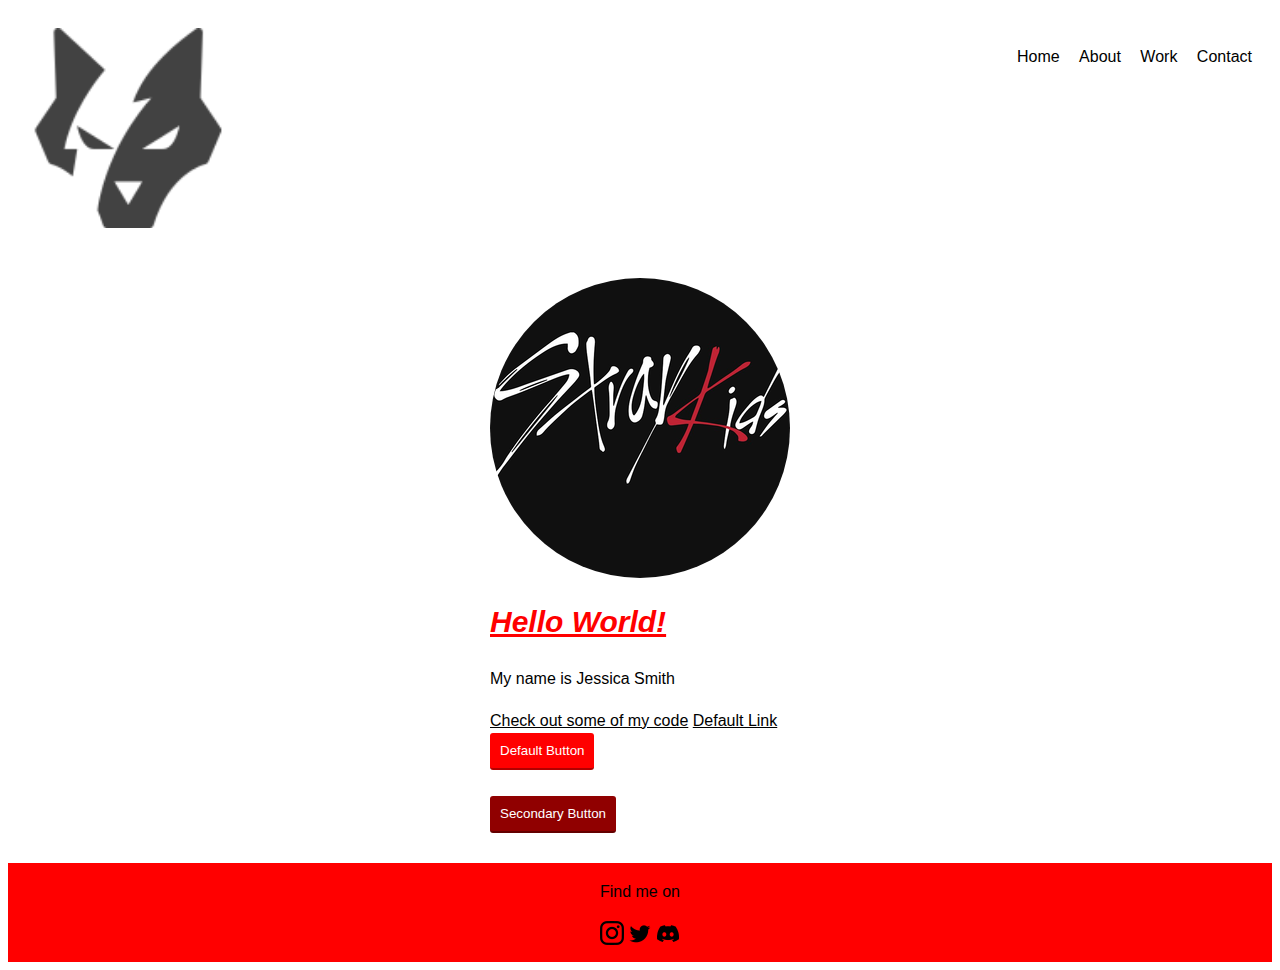
<file: index.html>
<!DOCTYPE html>
<html>
<head>
  <title>Staytiny</title>
  <meta charset="utf-8">
  <title>Jessica Smith - Portfolio</title>
      <link rel="shortcut icon" href="img/stray-kids-symbol.png" type="image/x-icon" />
      <link rel="stylesheet" type="text/css" href="css/style.production.css">
      <link rel="stylesheet" href=https://necolas.github.io/normalize.css/8.0.1/normalize.css>
    <!--font-->
      <link href="https://fonts.googleapis.com/css2?family=Akshar:wght@300&display=swap" rel="stylesheet">
      <link rel="stylesheet" type="text/css" href="css/styles.css">
      <meta name="viewport" content="width=device-width, initial-scale=1">
  </head>
  <header class="page-header">
    <img src="img/wolf.png" alt="logo" class="page-header__item">
      <nav class="main navigation page-header__item">
        <ul role="menubar" class="navigation-list">
          <li role="presentation">
            <a href="index.html" role="menuitem" class="navigation-list__item navigation list__item--active">Home</a>
          </li>
          <li role="presentation">
            <a href="about.html" role="menuitem" class="navigation-list__item">About</a>
          </li>
          <li role="presentation">
            <a href="work.html" role="<menuitem" class="navigation-list__item">Work</a>
          </li>
          <li role="presentation">
            <a href="contact.html" role="menuitem" class="navigation-list__item">Contact</a>
          </li>
        </ul>
      </nav>
  </header>
  <body>
    <div class="profile">
      <div class="profile__portait">
        <img src="img/straykids.png" class="profile__portrait" alt="A photograph of me">
      </div>
      <div="profile__textblock">
        <h1>Hello World!</h1>
        <p>
          My name is Jessica Smith
        </p>
          <a href="#">Check out some of my code</a>
          <a href="#">Default Link</a>
          <br>
          <button type="button">Default Button</button>
          <br>
          <br>
          <button class="button__secondary">Secondary Button</button>
      </div>
    </div>
  <footer class="page-footer">
      <p>
        Find me on
      </p>
      <div class=social-media>
        <img src="img/instagram.png" alt:"instagram logo" width="24px" height="24px">
        <img src="img/twitter.png" alt:"twitter logo" width="24px" height="24px">
        <img src="img/discord.png" alt:"discord logo" width="24px" height="24px">
      </div>
  </footer>

</body>

</html>
</file>
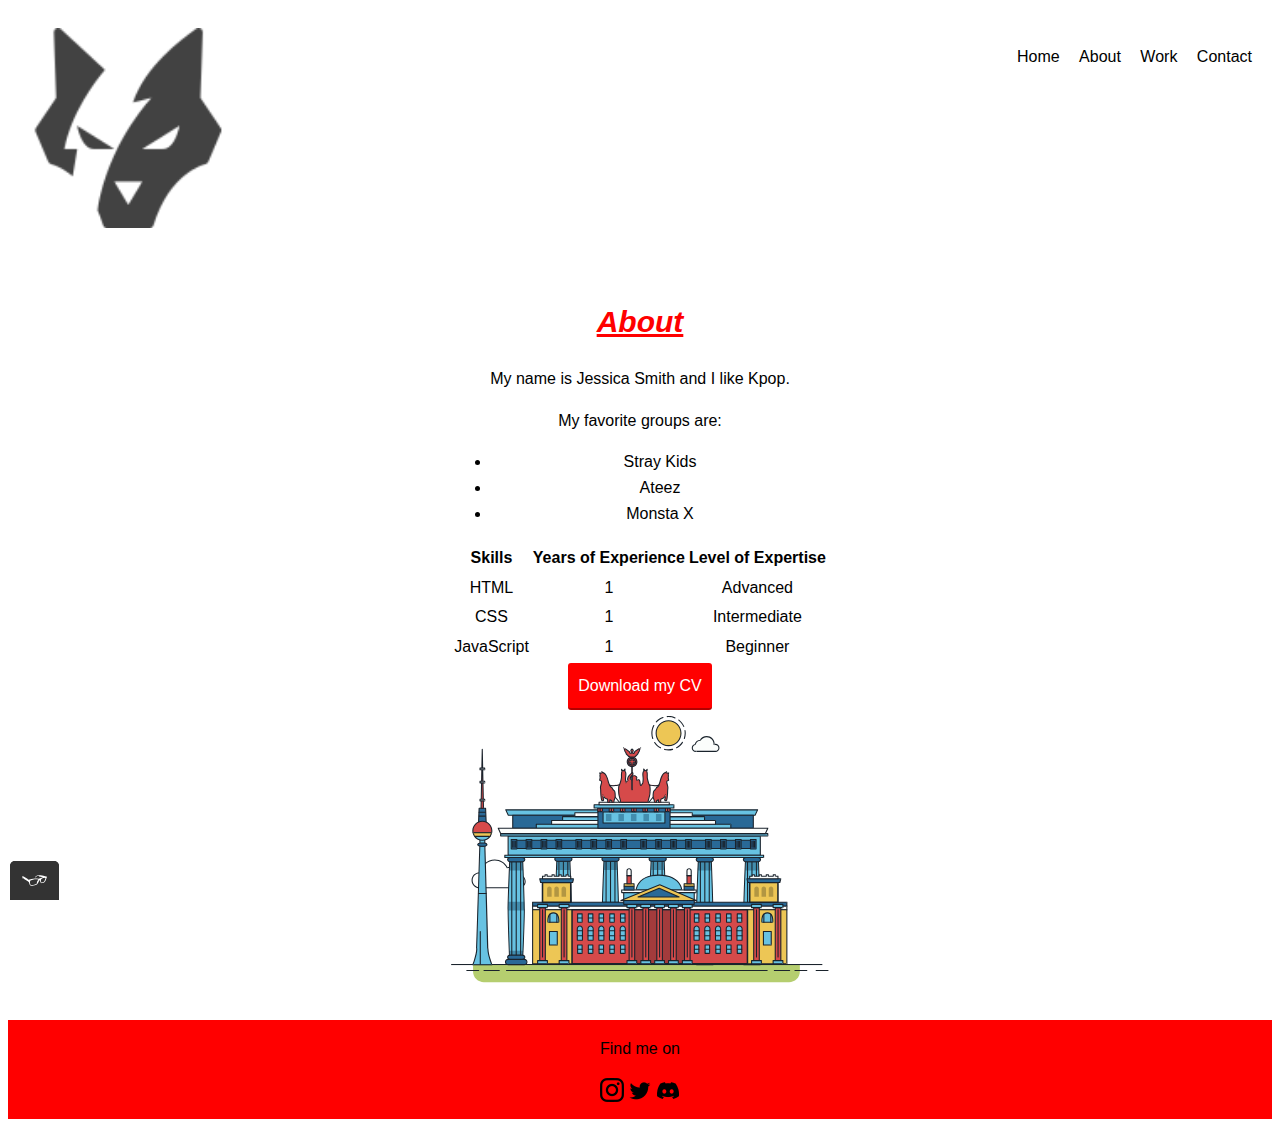
<file: about.html>
<!DOCTYPE html>
<html>
<head>
  <link rel="stylesheet" type="text/css" href="css/style.production.css">
  <meta name="viewport" content="width=device-width, initial-scale=1">
  <title>Staytiny</title>
</head>
<body>
  <header class="page-header">
    <img src="img/wolf.png" alt="logo" class="page-header__item">
      <nav class="main navigation page-header__item">
        <ul role="menubar" class="navigation-list">
          <li role="presentation">
            <a href="index.html" role="menuitem" class="navigation-list__item navigation list__item--active">Home</a>
          </li>
          <li role="presentation">
            <a href="about.html" role="menuitem" class="navigation-list__item">About</a>
          </li>
          <li role="presentation">
            <a href="work.html" role="<menuitem" class="navigation-list__item">Work</a>
          </li>
          <li role="presentation">
            <a href="contact.html" role="menuitem" class="navigation-list__item">Contact</a>
          </li>
        </ul>
      </nav>
  </header>
<main>
  <div class="profile">
    <div class="profile__textblock">
      <h1>About</h1>
        <p>
        My name is Jessica Smith and I like Kpop.
        </p>
      <table>
        <thead>
          My favorite groups are:
        </thead>
        <tbody>
          <ul role="menubar" class="list-item">
            <li>
              Stray Kids
            </li>
            <li>
              Ateez
            </li>
            <li>
              Monsta X
            </li>
          </ul>
        </tbody>
      </table>
      <table>
        <thead>
          <tr>
            <th>Skills</th>
            <th>Years of Experience</th>
            <th>Level of Expertise</th>
          </tr>
        </thead>
        <tbody>
          <tr>
            <td>HTML</td>
            <td>1</td>
            <td>Advanced</td>
          </tr>
          <tr>
            <td>CSS</td>
            <td>1</td>
            <td>Intermediate</td>
          </tr>
          <tr>
            <td>JavaScript</td>
            <td>1</td>
            <td>Beginner</td>
          </tr>
        </tbody>
      </table>

      <a href="files/cv.pdf" class="button" download>Download my CV</a>
      <svg id="about-picture" xmlns="http://www.w3.org/2000/svg" class="berlin-illustration" height="auto" viewBox="0 0 700 505" xmlns:xlink="http://www.w3.org/1999/xlink">
          <defs>
              <polygon id="a" points=".06 231.917 .06 .929 688.717 .929 688.717 231.917"></polygon>
          </defs>
          <g fill="none" fill-rule="evenodd">
            <g transform="translate(0 241)" class="cloud-front">
            <path fill="#1A232C" d="M87.602,29 L87.602,28 C87.326,28.001 87.103,28.024 86.927,28.033 L86.979,29.031 L87.947,28.78 C85.741,20.282 78.041,14.002 68.852,14 C67.858,14 66.904,14.096 65.98,14.231 L66.125,15.22 L67.019,14.772 C62.626,6.015 53.567,0.001 43.102,0 C29.041,0.002 17.524,10.848 16.443,24.632 L17.44,24.71 L17.606,23.724 C16.803,23.589 15.969,23.5 15.102,23.5 C6.817,23.501 0.102,30.215 0.102,38.5 C0.102,46.785 6.817,53.499 15.102,53.5 L87.602,53.5 C94.644,53.499 100.351,47.792 100.352,40.75 C100.351,33.708 94.644,28.001 87.602,28 L87.602,30 C90.573,30 93.254,31.202 95.203,33.149 C97.15,35.097 98.351,37.778 98.352,40.75 C98.351,43.722 97.15,46.403 95.203,48.351 C93.254,50.298 90.573,51.5 87.602,51.5 L15.102,51.5 C11.509,51.5 8.265,50.046 5.909,47.692 C3.555,45.337 2.102,42.093 2.102,38.5 C2.102,34.907 3.555,31.663 5.909,29.308 C8.265,26.954 11.509,25.5 15.102,25.5 C15.831,25.5 16.553,25.575 17.273,25.697 C17.551,25.743 17.832,25.672 18.055,25.499 C18.277,25.325 18.414,25.07 18.436,24.789 C19.436,12.04 30.094,1.998 43.102,2 C52.786,1.999 61.163,7.564 65.231,15.669 C65.425,16.055 65.842,16.272 66.27,16.21 C67.132,16.084 67.988,16 68.852,16 C77.108,15.998 84.027,21.647 86.011,29.283 C86.13,29.741 86.557,30.054 87.031,30.03 C87.27,30.017 87.457,29.999 87.602,30 L87.602,29" transform="translate(38 36)"></path>
              </g>
              <path fill="#B5CE6F" d="M646.484,484.382 C646.484,489.501 644.531,494.62 640.627,498.525 C636.722,502.43 631.603,504.382 626.484,504.382 L60.873,504.382 C55.754,504.382 50.636,502.43 46.731,498.525 C42.826,494.62 40.873,489.501 40.873,484.382 L40.873,471.917 L646.484,471.917 L646.484,484.382"></path>
              <polyline fill="#67C2E2" points="334.824 185.029 101.449 185.029 106.209 195.08 563.438 195.08 568.2 185.029 334.824 185.029"></polyline>
              <path fill="#1A232C" d="M334.824,185.029 L334.824,184.029 L101.449,184.029 C101.104,184.029 100.788,184.203 100.604,184.494 C100.42,184.785 100.398,185.146 100.545,185.457 L105.306,195.508 C105.471,195.856 105.824,196.079 106.209,196.079 L563.438,196.079 C563.824,196.079 564.177,195.856 564.342,195.508 L569.104,185.457 C569.251,185.146 569.229,184.785 569.045,184.494 C568.861,184.203 568.544,184.029 568.2,184.029 L334.824,184.029 L334.824,186.029 L566.62,186.029 L562.806,194.08 L106.842,194.08 L103.029,186.029 L334.824,186.029 L334.824,185.029"></path>
              <polygon fill="#296997" points="114.416 218.974 560.222 218.974 560.222 195.08 114.416 195.08"></polygon>
              <path fill="#1A232C" d="M560.222,218.974 L560.222,217.974 L115.416,217.974 L115.416,196.079 L559.222,196.079 L559.222,218.974 L560.222,218.974 L560.222,217.974 L560.222,218.974 L561.222,218.974 L561.222,195.08 C561.222,194.816 561.115,194.559 560.929,194.372 C560.742,194.186 560.485,194.08 560.222,194.08 L114.416,194.08 C114.152,194.08 113.895,194.186 113.708,194.372 C113.522,194.559 113.416,194.816 113.416,195.08 L113.416,218.974 C113.416,219.237 113.522,219.495 113.708,219.681 C113.895,219.867 114.152,219.974 114.416,219.974 L560.222,219.974 C560.485,219.974 560.742,219.867 560.929,219.681 C561.115,219.495 561.222,219.237 561.222,218.974 L560.222,218.974"></path>
              <polygon fill="#67C2E2" points="105.85 269.08 573.225 269.08 573.225 233.398 105.85 233.398"></polygon>
              <path fill="#1A232C" d="M573.225,233.398 L573.225,232.398 L105.85,232.398 C105.587,232.398 105.329,232.505 105.143,232.691 C104.957,232.877 104.85,233.134 104.85,233.398 L104.85,269.08 C104.85,269.344 104.957,269.601 105.143,269.788 C105.329,269.974 105.587,270.08 105.85,270.08 L573.225,270.08 C573.488,270.08 573.745,269.974 573.932,269.788 C574.118,269.601 574.225,269.344 574.225,269.08 L574.225,233.398 C574.225,233.134 574.118,232.877 573.932,232.691 C573.745,232.505 573.488,232.398 573.225,232.398 L573.225,233.398 L572.225,233.398 L572.225,268.08 L106.85,268.08 L106.85,234.398 L573.225,234.398 L573.225,233.398 L572.225,233.398 L573.225,233.398"></path>
              <polygon fill="#296997" points="116.751 256.508 562.557 256.508 562.557 241.243 116.751 241.243"></polygon>
              <path fill="#1A232C" d="M562.557,256.508 L562.557,255.508 L117.75,255.508 L117.75,242.243 L561.557,242.243 L561.557,256.508 L562.557,256.508 L562.557,255.508 L562.557,256.508 L563.557,256.508 L563.557,241.243 C563.557,240.979 563.45,240.722 563.264,240.535 C563.078,240.349 562.82,240.243 562.557,240.243 L116.75,240.243 C116.487,240.243 116.23,240.349 116.043,240.535 C115.857,240.722 115.751,240.979 115.751,241.243 L115.751,256.508 C115.751,256.771 115.857,257.029 116.043,257.215 C116.23,257.401 116.487,257.508 116.751,257.508 L562.557,257.508 C562.82,257.508 563.077,257.401 563.264,257.215 C563.45,257.029 563.557,256.771 563.557,256.508 L562.557,256.508"></path>
              <polygon fill="#67C2E2" points="158.07 218.974 518.563 218.974 518.563 211.858 158.07 211.858"></polygon>
              <path fill="#1A232C" d="M518.563,211.858 L518.563,210.858 L158.07,210.858 C157.807,210.858 157.549,210.964 157.363,211.151 C157.177,211.337 157.07,211.594 157.07,211.858 L157.07,218.974 C157.07,219.237 157.177,219.495 157.363,219.681 C157.549,219.867 157.807,219.974 158.07,219.974 L518.563,219.974 C518.826,219.974 519.083,219.867 519.27,219.681 C519.456,219.495 519.562,219.237 519.562,218.974 L519.562,211.858 C519.562,211.594 519.456,211.337 519.27,211.151 C519.083,210.964 518.826,210.858 518.563,210.858 L518.563,211.858 L517.563,211.858 L517.563,217.974 L159.07,217.974 L159.07,212.858 L518.563,212.858 L518.563,211.858 L517.563,211.858 L518.563,211.858"></path>
              <polygon fill="#FBFDFC" points="186.438 211.858 490.194 211.858 490.194 204.741 186.438 204.741"></polygon>
              <path fill="#1A232C" d="M490.194,204.741 L490.194,203.741 L186.438,203.741 C186.175,203.741 185.917,203.848 185.731,204.034 C185.545,204.221 185.438,204.478 185.438,204.741 L185.438,211.858 C185.438,212.121 185.545,212.379 185.731,212.565 C185.917,212.751 186.175,212.858 186.438,212.858 L490.194,212.858 C490.458,212.858 490.715,212.751 490.902,212.565 C491.088,212.379 491.194,212.121 491.194,211.858 L491.194,204.741 C491.194,204.478 491.088,204.221 490.902,204.034 C490.715,203.848 490.458,203.741 490.194,203.741 L490.194,204.741 L489.194,204.741 L489.194,210.858 L187.438,210.858 L187.438,205.741 L490.194,205.741 L490.194,204.741 L489.194,204.741 L490.194,204.741"></path>
              <polygon fill="#67C2E2" points="206.805 204.741 469.828 204.741 469.828 197.624 206.805 197.624"></polygon>
              <path fill="#1A232C" d="M469.828,197.624 L469.828,196.624 L206.805,196.624 C206.541,196.624 206.284,196.731 206.098,196.917 C205.911,197.103 205.805,197.361 205.805,197.624 L205.805,204.741 C205.805,205.005 205.911,205.262 206.098,205.449 C206.284,205.635 206.541,205.741 206.805,205.741 L469.828,205.741 C470.091,205.741 470.349,205.635 470.535,205.449 C470.722,205.262 470.828,205.005 470.828,204.741 L470.828,197.624 C470.828,197.361 470.722,197.103 470.535,196.917 C470.349,196.731 470.091,196.624 469.828,196.624 L469.828,197.624 L468.828,197.624 L468.828,203.741 L207.805,203.741 L207.805,198.624 L469.828,198.624 L469.828,197.624 L468.828,197.624 L469.828,197.624"></path>
              <polygon fill="#FBFDFC" points="229.521 197.624 447.111 197.624 447.111 190.509 229.521 190.509"></polygon>
              <path fill="#1A232C" d="M447.111,190.509 L447.111,189.509 L229.521,189.509 C229.258,189.509 229,189.616 228.814,189.802 C228.628,189.988 228.521,190.246 228.521,190.509 L228.521,197.624 C228.521,197.888 228.628,198.145 228.814,198.332 C229,198.518 229.258,198.624 229.521,198.624 L447.111,198.624 C447.375,198.624 447.632,198.518 447.818,198.332 C448.005,198.145 448.111,197.888 448.111,197.624 L448.111,190.509 C448.111,190.246 448.005,189.988 447.818,189.802 C447.632,189.616 447.375,189.509 447.111,189.509 L447.111,190.509 L446.111,190.509 L446.111,196.624 L230.521,196.624 L230.521,191.509 L447.111,191.509 L447.111,190.509 L446.111,190.509 L447.111,190.509"></path>
              <path fill="#67C2E2" d="M135.607,355.447 C135.163,337.766 134.264,313.326 133.648,297.387 C133.274,287.721 133.004,281.18 133.004,281.18 L108.722,281.18 C108.722,281.18 108.452,287.721 108.079,297.387 C107.462,313.326 106.563,337.766 106.119,355.447 C105.953,362.059 105.85,367.732 105.85,371.653 L105.85,371.654 C105.85,386.117 107.243,424.332 108.089,446.189 C108.457,455.706 108.722,462.126 108.722,462.126 L133.004,462.126 C133.004,462.126 133.269,455.706 133.637,446.189 C134.482,424.332 135.876,386.117 135.876,371.654 L135.876,371.653 C135.876,367.732 135.773,362.059 135.607,355.447"></path>
              <path fill="#428DAE" d="M133.648 297.387L108.079 297.387C108.452 287.721 108.722 281.18 108.722 281.18L133.004 281.18C133.004 281.18 133.274 287.721 133.648 297.387M135.876 371.654L105.85 371.654 105.85 371.653C105.85 367.732 105.953 362.059 106.119 355.447L135.607 355.447C135.773 362.059 135.876 367.732 135.876 371.653L135.876 371.654M133.004 462.126L108.722 462.126C108.722 462.126 108.457 455.706 108.089 446.189L133.637 446.189C133.269 455.706 133.004 462.126 133.004 462.126"></path>
              <path fill="#1A232C" d="M109.612,461.199 L132.114,461.199 C132.447,453.007 134.949,390.886 134.949,371.653 C134.949,352.42 132.447,290.299 132.114,282.108 L109.612,282.108 C109.279,290.299 106.778,352.42 106.778,371.653 C106.778,390.886 109.279,453.007 109.612,461.199 Z M133.895,463.054 L107.832,463.054 L107.794,462.164 C107.766,461.466 104.922,392.193 104.922,371.653 C104.922,351.114 107.766,281.839 107.794,281.142 L107.832,280.252 L133.895,280.252 L133.931,281.142 C133.96,281.839 136.804,351.114 136.804,371.653 C136.804,392.193 133.96,461.466 133.931,462.164 L133.895,463.054 L133.895,463.054 Z"></path>
              <path fill="#1A232C" d="M111.638 281.18L111.638 462.126C111.638 462.679 112.086 463.126 112.638 463.126 113.19 463.126 113.638 462.679 113.638 462.126L113.638 281.18C113.638 280.628 113.19 280.18 112.638 280.18 112.086 280.18 111.638 280.628 111.638 281.18M119.863 281.18L119.863 462.126C119.863 462.679 120.311 463.126 120.863 463.126 121.416 463.126 121.863 462.679 121.863 462.126L121.863 281.18C121.863 280.628 121.416 280.18 120.863 280.18 120.311 280.18 119.863 280.628 119.863 281.18M128.088 281.18L128.088 462.126C128.088 462.679 128.536 463.126 129.088 463.126 129.64 463.126 130.088 462.679 130.088 462.126L130.088 281.18C130.088 280.628 129.64 280.18 129.088 280.18 128.536 280.18 128.088 280.628 128.088 281.18"></path>
              <path fill="#296997" d="M136.79,277.265 C136.79,279.418 134.675,281.18 132.09,281.18 L109.636,281.18 C107.051,281.18 104.936,279.418 104.936,277.265 C104.936,275.111 107.051,273.349 109.636,273.349 L132.09,273.349 C134.675,273.349 136.79,275.111 136.79,277.265"></path>
              <path fill="#1A232C" d="M136.79,277.265 L135.79,277.265 C135.789,278.005 135.433,278.704 134.769,279.262 C134.109,279.814 133.155,280.181 132.09,280.18 L109.636,280.18 C108.571,280.181 107.617,279.814 106.956,279.262 C106.293,278.704 105.936,278.005 105.936,277.265 C105.936,276.524 106.293,275.825 106.957,275.267 C107.617,274.715 108.571,274.348 109.636,274.349 L132.09,274.349 C133.155,274.348 134.109,274.716 134.769,275.267 C135.433,275.825 135.789,276.524 135.79,277.265 L137.79,277.265 C137.791,275.851 137.09,274.593 136.049,273.731 C135.006,272.863 133.61,272.35 132.09,272.349 L109.636,272.349 C108.116,272.35 106.72,272.863 105.676,273.731 C104.636,274.593 103.935,275.851 103.936,277.265 C103.935,278.678 104.636,279.937 105.677,280.798 C106.72,281.666 108.116,282.179 109.636,282.18 L132.09,282.18 C133.61,282.179 135.006,281.666 136.049,280.798 C137.09,279.937 137.791,278.678 137.79,277.265 L136.79,277.265"></path>
              <path fill="#296997" d="M140.775,467.217 C140.775,469.803 138.661,471.917 136.076,471.917 L105.65,471.917 C103.065,471.917 100.951,469.803 100.951,467.217 L100.951,466.825 C100.951,464.241 103.065,462.126 105.65,462.126 L136.076,462.126 C138.661,462.126 140.775,464.241 140.775,466.825 L140.775,467.217"></path>
              <path fill="#1A232C" d="M140.775,467.217 L139.775,467.217 C139.775,468.235 139.361,469.155 138.688,469.83 C138.013,470.503 137.093,470.917 136.076,470.917 L105.65,470.917 C104.633,470.917 103.713,470.504 103.038,469.83 C102.365,469.155 101.951,468.235 101.951,467.217 L101.951,466.825 C101.951,465.808 102.365,464.889 103.038,464.214 C103.713,463.54 104.633,463.127 105.65,463.126 L136.076,463.126 C137.093,463.127 138.013,463.54 138.688,464.214 C139.362,464.889 139.775,465.808 139.775,466.825 L139.775,467.217 L141.775,467.217 L141.775,466.825 C141.772,463.684 139.217,461.13 136.076,461.126 L105.65,461.126 C102.509,461.13 99.955,463.684 99.951,466.825 L99.951,467.217 C99.954,470.36 102.509,472.914 105.65,472.917 L136.076,472.917 C139.217,472.914 141.772,470.36 141.775,467.217 L140.775,467.217"></path>
              <path fill="#296997" d="M136.79,458.208 C136.79,460.363 134.675,462.126 132.09,462.126 L109.636,462.126 C107.051,462.126 104.936,460.363 104.936,458.208 C104.936,456.057 107.051,454.292 109.636,454.292 L132.09,454.292 C134.675,454.292 136.79,456.057 136.79,458.208"></path>
              <path fill="#1A232C" d="M136.79,458.208 L135.79,458.208 C135.789,458.949 135.432,459.649 134.769,460.207 C134.108,460.76 133.154,461.128 132.09,461.126 L109.636,461.126 C108.572,461.128 107.617,460.76 106.957,460.207 C106.293,459.649 105.936,458.949 105.936,458.208 C105.936,457.47 106.293,456.77 106.957,456.212 C107.617,455.659 108.572,455.291 109.636,455.292 L132.09,455.292 C133.154,455.291 134.108,455.659 134.769,456.212 C135.433,456.77 135.789,457.47 135.79,458.208 L137.79,458.208 C137.791,456.796 137.09,455.538 136.05,454.675 C135.006,453.808 133.61,453.294 132.09,453.292 L109.636,453.292 C108.115,453.294 106.719,453.808 105.676,454.675 C104.636,455.538 103.935,456.796 103.936,458.208 C103.935,459.622 104.636,460.881 105.676,461.743 C106.72,462.611 108.116,463.125 109.636,463.126 L132.09,463.126 C133.61,463.125 135.006,462.611 136.05,461.743 C137.09,460.881 137.791,459.622 137.79,458.208 L136.79,458.208"></path>
              <path fill="#67C2E2" d="M572.471,355.447 C572.025,337.766 571.126,313.326 570.51,297.387 C570.137,287.721 569.867,281.18 569.867,281.18 L545.585,281.18 C545.585,281.18 545.315,287.721 544.942,297.387 C544.326,313.326 543.427,337.766 542.981,355.447 C542.815,362.059 542.713,367.732 542.713,371.653 L542.713,371.654 C542.713,386.117 544.107,424.332 544.952,446.189 C545.32,455.706 545.585,462.126 545.585,462.126 L569.867,462.126 C569.867,462.126 570.132,455.706 570.499,446.189 C571.346,424.332 572.739,386.117 572.739,371.654 L572.739,371.653 C572.739,367.732 572.637,362.059 572.471,355.447"></path>
              <path fill="#428DAE" d="M569.582 297.387L566.951 297.387 566.951 282.108 568.977 282.108C569.063 284.206 569.29 289.841 569.582 297.387M564.951 297.387L545.871 297.387C546.162 289.841 546.39 284.206 546.476 282.108L564.951 282.108 564.951 297.387M571.8 369.187L566.951 369.187 566.951 356.265 571.562 356.265C571.685 361.272 571.771 365.701 571.8 369.187M564.951 369.187L543.653 369.187C543.684 365.512 543.777 360.79 543.912 355.447L553.551 355.447 553.551 356.265 564.951 356.265 564.951 369.187"></path>
              <path fill="#1A232C" d="M546.476,461.199 L568.977,461.199 C569.31,453.007 571.812,390.886 571.812,371.653 C571.812,352.42 569.31,290.299 568.977,282.108 L546.476,282.108 C546.142,290.299 543.642,352.42 543.642,371.653 C543.642,390.886 546.142,453.007 546.476,461.199 M570.758,463.054 L544.694,463.054 L544.658,462.164 C544.629,461.466 541.785,392.193 541.785,371.653 C541.785,351.114 544.629,281.839 544.658,281.142 L544.694,280.252 L570.758,280.252 L570.795,281.142 C570.823,281.839 573.667,351.114 573.667,371.653 C573.667,392.193 570.823,461.466 570.795,462.164 L570.758,463.054"></path>
              <path fill="#1A232C" d="M548.501 281.18L548.501 462.126C548.501 462.679 548.949 463.126 549.501 463.126 550.053 463.126 550.501 462.679 550.501 462.126L550.501 281.18C550.501 280.628 550.053 280.18 549.501 280.18 548.949 280.18 548.501 280.628 548.501 281.18M556.727 281.18L556.727 462.126C556.727 462.679 557.174 463.126 557.727 463.126 558.279 463.126 558.727 462.679 558.727 462.126L558.727 281.18C558.727 280.628 558.279 280.18 557.727 280.18 557.174 280.18 556.727 280.628 556.727 281.18M564.951 281.18L564.951 462.126C564.951 462.679 565.399 463.126 565.951 463.126 566.503 463.126 566.951 462.679 566.951 462.126L566.951 281.18C566.951 280.628 566.503 280.18 565.951 280.18 565.399 280.18 564.951 280.628 564.951 281.18"></path>
              <path fill="#296997" d="M573.653,277.265 C573.653,279.418 571.537,281.18 568.953,281.18 L546.499,281.18 C543.915,281.18 541.799,279.418 541.799,277.265 C541.799,275.111 543.915,273.349 546.499,273.349 L568.953,273.349 C571.537,273.349 573.653,275.111 573.653,277.265"></path>
              <path fill="#1A232C" d="M573.653,277.265 L572.653,277.265 C572.653,278.005 572.296,278.704 571.632,279.262 C570.972,279.814 570.017,280.181 568.953,280.18 L546.499,280.18 C545.435,280.181 544.48,279.814 543.82,279.262 C543.156,278.704 542.8,278.005 542.799,277.265 C542.8,276.525 543.156,275.825 543.82,275.267 C544.481,274.715 545.435,274.348 546.499,274.349 L568.953,274.349 C570.017,274.348 570.972,274.715 571.632,275.267 C572.296,275.825 572.653,276.525 572.653,277.265 L574.653,277.265 C574.654,275.851 573.953,274.593 572.912,273.731 C571.869,272.863 570.473,272.35 568.953,272.349 L546.499,272.349 C544.979,272.35 543.583,272.863 542.54,273.731 C541.499,274.593 540.798,275.851 540.799,277.265 C540.798,278.679 541.499,279.937 542.54,280.798 C543.583,281.666 544.979,282.179 546.499,282.18 L568.953,282.18 C570.473,282.179 571.869,281.666 572.912,280.798 C573.953,279.937 574.654,278.679 574.653,277.265 L573.653,277.265"></path>
              <path fill="#296997" d="M577.639,467.217 C577.639,469.803 575.524,471.917 572.938,471.917 L542.514,471.917 C539.929,471.917 537.813,469.803 537.813,467.217 L537.813,466.825 C537.813,464.241 539.929,462.126 542.514,462.126 L572.938,462.126 C575.524,462.126 577.639,464.241 577.639,466.825 L577.639,467.217"></path>
              <path fill="#1A232C" d="M577.639,467.217 L576.639,467.217 C576.638,468.235 576.225,469.155 575.551,469.83 C574.876,470.503 573.956,470.917 572.938,470.917 L542.514,470.917 C541.497,470.917 540.576,470.503 539.901,469.83 C539.227,469.155 538.814,468.234 538.813,467.217 L538.813,466.825 C538.814,465.808 539.227,464.889 539.901,464.214 C540.576,463.54 541.497,463.127 542.514,463.126 L572.938,463.126 C573.956,463.127 574.876,463.54 575.551,464.214 C576.225,464.888 576.638,465.808 576.639,466.825 L576.639,467.217 L578.639,467.217 L578.639,466.825 C578.635,463.684 576.081,461.13 572.938,461.126 L542.514,461.126 C539.372,461.13 536.817,463.684 536.813,466.825 L536.813,467.217 C536.817,470.36 539.372,472.914 542.514,472.917 L572.938,472.917 C576.081,472.914 578.635,470.359 578.639,467.217 L577.639,467.217"></path>
              <path fill="#296997" d="M573.653,458.208 C573.653,460.363 571.537,462.126 568.953,462.126 L546.499,462.126 C543.915,462.126 541.799,460.363 541.799,458.208 C541.799,456.057 543.915,454.292 546.499,454.292 L568.953,454.292 C571.537,454.292 573.653,456.057 573.653,458.208"></path>
              <path fill="#1A232C" d="M573.653,458.208 L572.653,458.208 C572.653,458.949 572.296,459.649 571.632,460.207 C570.971,460.76 570.017,461.128 568.953,461.126 L546.499,461.126 C545.435,461.128 544.481,460.76 543.82,460.207 C543.157,459.649 542.799,458.949 542.799,458.208 C542.799,457.47 543.156,456.77 543.82,456.212 C544.481,455.659 545.435,455.291 546.499,455.292 L568.953,455.292 C570.017,455.291 570.971,455.659 571.632,456.212 C572.296,456.77 572.653,457.47 572.653,458.208 L574.653,458.208 C574.654,456.796 573.953,455.538 572.912,454.675 C571.869,453.808 570.473,453.294 568.953,453.292 L546.499,453.292 C544.979,453.294 543.583,453.808 542.54,454.675 C541.499,455.538 540.798,456.796 540.799,458.208 C540.798,459.622 541.499,460.881 542.54,461.743 C543.583,462.611 544.979,463.125 546.499,463.126 L568.953,463.126 C570.473,463.125 571.869,462.611 572.912,461.743 C573.953,460.881 574.654,459.622 574.653,458.208 L573.653,458.208"></path>
              <path fill="#67C2E2" d="M485.098,355.447 C484.654,337.766 483.753,313.326 483.137,297.387 C482.764,287.721 482.494,281.18 482.494,281.18 L458.213,281.18 C458.213,281.18 457.942,287.721 457.569,297.387 C456.953,313.326 456.055,337.766 455.608,355.447 C455.443,362.059 455.34,367.732 455.34,371.653 L455.34,371.654 C455.34,386.117 456.733,424.332 457.58,446.189 C457.948,455.706 458.213,462.126 458.213,462.126 L482.494,462.126 C482.494,462.126 482.759,455.706 483.126,446.189 C483.973,424.332 485.366,386.117 485.366,371.654 L485.366,371.653 C485.366,367.732 485.265,362.059 485.098,355.447"></path>
              <path fill="#428DAE" d="M483.137 297.387L457.569 297.387C457.942 287.721 458.213 281.18 458.213 281.18L482.494 281.18C482.494 281.18 482.764 287.721 483.137 297.387M485.355 369.187L455.351 369.187C455.382 365.502 455.475 360.78 455.608 355.447L485.098 355.447C485.232 360.78 485.325 365.502 485.355 369.187"></path>
              <path fill="#1A232C" d="M459.103,461.199 L481.605,461.199 C481.938,453.007 484.439,390.886 484.439,371.653 C484.439,352.42 481.938,290.299 481.605,282.108 L459.103,282.108 C458.769,290.299 456.268,352.42 456.268,371.653 C456.268,390.886 458.769,453.007 459.103,461.199 Z M483.386,463.054 L457.321,463.054 L457.285,462.164 C457.256,461.466 454.412,392.193 454.412,371.653 C454.412,351.114 457.256,281.839 457.285,281.142 L457.321,280.252 L483.386,280.252 L483.422,281.142 C483.45,281.839 486.294,351.114 486.294,371.653 C486.294,392.193 483.45,461.466 483.422,462.164 L483.386,463.054 L483.386,463.054 Z"></path>
              <path fill="#1A232C" d="M461.128 281.18L461.128 462.126C461.128 462.679 461.576 463.126 462.128 463.126 462.68 463.126 463.128 462.679 463.128 462.126L463.128 281.18C463.128 280.628 462.68 280.18 462.128 280.18 461.576 280.18 461.128 280.628 461.128 281.18M469.354 281.18L469.354 462.126C469.354 462.679 469.801 463.126 470.354 463.126 470.906 463.126 471.354 462.679 471.354 462.126L471.354 281.18C471.354 280.628 470.906 280.18 470.354 280.18 469.801 280.18 469.354 280.628 469.354 281.18M477.578 281.18L477.578 462.126C477.578 462.679 478.026 463.126 478.578 463.126 479.13 463.126 479.578 462.679 479.578 462.126L479.578 281.18C479.578 280.628 479.13 280.18 478.578 280.18 478.026 280.18 477.578 280.628 477.578 281.18"></path>
              <path fill="#296997" d="M486.281,277.265 C486.281,279.418 484.164,281.18 481.58,281.18 L459.126,281.18 C456.542,281.18 454.426,279.418 454.426,277.265 C454.426,275.111 456.542,273.349 459.126,273.349 L481.58,273.349 C484.164,273.349 486.281,275.111 486.281,277.265"></path>
              <path fill="#1A232C" d="M486.281,277.265 L485.281,277.265 C485.281,278.005 484.924,278.704 484.26,279.262 C483.599,279.814 482.644,280.181 481.58,280.18 L459.126,280.18 C458.062,280.181 457.107,279.814 456.447,279.262 C455.783,278.704 455.427,278.005 455.426,277.265 C455.427,276.525 455.783,275.825 456.447,275.267 C457.108,274.715 458.062,274.348 459.126,274.349 L481.58,274.349 C482.644,274.348 483.599,274.716 484.26,275.268 C484.924,275.825 485.281,276.525 485.281,277.265 L487.281,277.265 C487.282,275.851 486.58,274.593 485.54,273.731 C484.496,272.863 483.1,272.35 481.58,272.349 L459.126,272.349 C457.606,272.35 456.21,272.863 455.167,273.731 C454.126,274.593 453.425,275.851 453.426,277.265 C453.425,278.679 454.126,279.937 455.167,280.798 C456.21,281.666 457.606,282.179 459.126,282.18 L481.58,282.18 C483.1,282.179 484.496,281.666 485.54,280.799 C486.58,279.937 487.282,278.679 487.281,277.265 L486.281,277.265"></path>
              <path fill="#296997" d="M490.266,467.217 C490.266,469.803 488.151,471.917 485.565,471.917 L455.141,471.917 C452.556,471.917 450.44,469.803 450.44,467.217 L450.44,466.825 C450.44,464.241 452.556,462.126 455.141,462.126 L485.565,462.126 C488.151,462.126 490.266,464.241 490.266,466.825 L490.266,467.217"></path>
              <path fill="#1A232C" d="M490.266,467.217 L489.266,467.217 C489.265,468.235 488.852,469.155 488.178,469.83 C487.503,470.503 486.583,470.917 485.565,470.917 L455.141,470.917 C454.124,470.917 453.203,470.503 452.528,469.83 C451.854,469.155 451.441,468.234 451.44,467.217 L451.44,466.825 C451.441,465.808 451.854,464.889 452.528,464.214 C453.203,463.54 454.124,463.127 455.141,463.126 L485.565,463.126 C486.583,463.127 487.503,463.54 488.178,464.214 C488.852,464.888 489.265,465.808 489.266,466.825 L489.266,467.217 L491.266,467.217 L491.266,466.825 C491.262,463.684 488.708,461.13 485.565,461.126 L455.141,461.126 C451.999,461.13 449.444,463.684 449.44,466.825 L449.44,467.217 C449.444,470.36 451.999,472.914 455.141,472.917 L485.565,472.917 C488.708,472.914 491.262,470.359 491.266,467.217 L490.266,467.217"></path>
              <path fill="#296997" d="M486.281,458.208 C486.281,460.363 484.164,462.126 481.58,462.126 L459.126,462.126 C456.542,462.126 454.426,460.363 454.426,458.208 C454.426,456.057 456.542,454.292 459.126,454.292 L481.58,454.292 C484.164,454.292 486.281,456.057 486.281,458.208"></path>
              <path fill="#1A232C" d="M486.281,458.208 L485.281,458.208 C485.281,458.949 484.923,459.649 484.26,460.207 C483.599,460.76 482.644,461.128 481.58,461.126 L459.126,461.126 C458.062,461.128 457.108,460.76 456.447,460.207 C455.784,459.649 455.427,458.949 455.426,458.208 C455.426,457.47 455.783,456.77 456.447,456.212 C457.108,455.659 458.062,455.291 459.126,455.292 L481.58,455.292 C482.644,455.291 483.598,455.659 484.26,456.212 C484.924,456.77 485.281,457.47 485.281,458.208 L487.281,458.208 C487.282,456.795 486.58,455.538 485.54,454.675 C484.496,453.808 483.1,453.294 481.58,453.292 L459.126,453.292 C457.606,453.294 456.21,453.808 455.167,454.675 C454.126,455.538 453.425,456.796 453.426,458.208 C453.425,459.622 454.126,460.881 455.167,461.743 C456.21,462.611 457.606,463.125 459.126,463.126 L481.58,463.126 C483.1,463.125 484.496,462.611 485.54,461.743 C486.581,460.881 487.282,459.622 487.281,458.208 L486.281,458.208"></path>
              <path fill="#67C2E2" d="M397.726,354.466 C397.28,336.787 396.381,312.346 395.765,296.407 C395.392,286.742 395.122,280.2 395.122,280.2 L370.84,280.2 C370.84,280.2 370.57,286.742 370.197,296.407 C369.581,312.346 368.682,336.787 368.236,354.466 C368.07,361.078 367.968,366.751 367.968,370.672 L367.968,370.673 C367.968,385.136 369.361,423.352 370.207,445.208 C370.575,454.726 370.84,461.146 370.84,461.146 L395.122,461.146 C395.122,461.146 395.386,454.726 395.754,445.208 C396.601,423.352 397.994,385.136 397.994,370.673 L397.994,370.672 C397.994,366.751 397.892,361.078 397.726,354.466"></path>
              <path fill="#428DAE" d="M394.837 296.407L392.206 296.407 392.206 281.127 394.233 281.127C394.318 283.225 394.545 288.861 394.837 296.407L394.837 296.407zM383.981 296.407L390.206 296.407 390.206 281.127 383.981 281.127 383.981 296.407zM375.756 296.407L381.98 296.407 381.98 281.127 375.756 281.127 375.756 296.407zM373.756 296.407L371.126 296.407C371.417 288.861 371.645 283.225 371.73 281.127L373.756 281.127 373.756 296.407 373.756 296.407zM397.062 369.187L392.206 369.187 392.206 354.466 396.796 354.466C396.943 360.298 397.041 365.389 397.062 369.187L397.062 369.187zM383.981 369.187L390.206 369.187 390.206 354.466 383.981 354.466 383.981 369.187zM375.756 369.187L381.98 369.187 381.98 354.466 375.756 354.466 375.756 369.187zM373.756 369.187L368.9 369.187C368.921 365.389 369.019 360.298 369.166 354.466L373.756 354.466 373.756 369.187 373.756 369.187z"></path>
              <path fill="#1A232C" d="M371.73,460.218 L394.233,460.218 C394.565,452.027 397.066,389.906 397.066,370.672 C397.066,351.44 394.565,289.319 394.233,281.127 L371.73,281.127 C371.397,289.319 368.895,351.44 368.895,370.672 C368.895,389.906 371.397,452.027 371.73,460.218 M396.013,462.074 L369.949,462.074 L369.912,461.184 C369.884,460.486 367.04,391.212 367.04,370.672 C367.04,350.133 369.884,280.859 369.912,280.162 L369.949,279.272 L396.013,279.272 L396.05,280.162 C396.078,280.859 398.922,350.133 398.922,370.672 C398.922,391.212 396.078,460.486 396.05,461.184 L396.013,462.074"></path>
              <path fill="#1A232C" d="M373.756 280.2L373.756 461.146C373.756 461.698 374.203 462.146 374.756 462.146 375.308 462.146 375.756 461.698 375.756 461.146L375.756 280.2C375.756 279.647 375.308 279.2 374.756 279.2 374.203 279.2 373.756 279.647 373.756 280.2M381.98 280.2L381.98 461.146C381.98 461.698 382.428 462.146 382.98 462.146 383.533 462.146 383.981 461.698 383.981 461.146L383.981 280.2C383.981 279.647 383.533 279.2 382.98 279.2 382.428 279.2 381.98 279.647 381.98 280.2M390.206 280.2L390.206 461.146C390.206 461.698 390.654 462.146 391.206 462.146 391.758 462.146 392.206 461.698 392.206 461.146L392.206 280.2C392.206 279.647 391.758 279.2 391.206 279.2 390.654 279.2 390.206 279.647 390.206 280.2"></path>
              <path fill="#296997" d="M398.908,276.285 C398.908,278.439 396.792,280.2 394.208,280.2 L371.754,280.2 C369.17,280.2 367.053,278.439 367.053,276.285 C367.053,274.13 369.17,272.369 371.754,272.369 L394.208,272.369 C396.792,272.369 398.908,274.13 398.908,276.285"></path>
              <path fill="#1A232C" d="M398.908,276.285 L397.908,276.285 C397.907,277.025 397.551,277.724 396.887,278.281 C396.227,278.833 395.272,279.201 394.208,279.2 L371.754,279.2 C370.69,279.201 369.735,278.833 369.074,278.281 C368.41,277.724 368.053,277.025 368.053,276.285 C368.053,275.544 368.41,274.845 369.074,274.287 C369.735,273.735 370.69,273.367 371.754,273.369 L394.208,273.369 C395.272,273.367 396.227,273.735 396.887,274.287 C397.551,274.844 397.907,275.544 397.908,276.285 L399.908,276.285 C399.909,274.871 399.208,273.612 398.167,272.75 C397.124,271.883 395.728,271.37 394.208,271.369 L371.754,271.369 C370.234,271.37 368.838,271.883 367.794,272.75 C366.754,273.612 366.052,274.871 366.053,276.285 C366.052,277.699 366.754,278.957 367.795,279.818 C368.838,280.686 370.234,281.198 371.754,281.2 L394.208,281.2 C395.728,281.198 397.123,280.686 398.167,279.818 C399.208,278.957 399.909,277.698 399.908,276.285 L398.908,276.285"></path>
              <path fill="#296997" d="M402.894,466.237 C402.894,468.823 400.779,470.937 398.193,470.937 L367.768,470.937 C365.183,470.937 363.068,468.823 363.068,466.237 L363.068,465.844 C363.068,463.26 365.183,461.146 367.768,461.146 L398.193,461.146 C400.779,461.146 402.894,463.26 402.894,465.844 L402.894,466.237"></path>
              <path fill="#1A232C" d="M402.894,466.237 L401.894,466.237 C401.893,467.254 401.48,468.174 400.806,468.849 C400.131,469.523 399.211,469.937 398.193,469.937 L367.768,469.937 C366.751,469.937 365.831,469.523 365.156,468.849 C364.482,468.174 364.069,467.254 364.068,466.237 L364.068,465.844 C364.069,464.828 364.482,463.908 365.156,463.233 C365.831,462.56 366.751,462.146 367.768,462.146 L398.193,462.146 C399.211,462.146 400.131,462.56 400.806,463.233 C401.48,463.908 401.893,464.828 401.894,465.844 L401.894,466.237 L403.894,466.237 L403.894,465.844 C403.89,462.703 401.336,460.15 398.193,460.146 L367.768,460.146 C364.626,460.15 362.072,462.703 362.068,465.844 L362.068,466.237 C362.072,469.379 364.626,471.933 367.768,471.937 L398.193,471.937 C401.336,471.933 403.89,469.379 403.894,466.237 L402.894,466.237"></path>
              <path fill="#296997" d="M398.908,457.228 C398.908,459.382 396.792,461.146 394.208,461.146 L371.754,461.146 C369.17,461.146 367.053,459.382 367.053,457.228 C367.053,455.077 369.17,453.312 371.754,453.312 L394.208,453.312 C396.792,453.312 398.908,455.077 398.908,457.228"></path>
              <path fill="#1A232C" d="M398.908,457.228 L397.908,457.228 C397.908,457.968 397.55,458.669 396.887,459.226 C396.226,459.779 395.272,460.147 394.208,460.146 L371.754,460.146 C370.69,460.147 369.736,459.779 369.074,459.226 C368.411,458.668 368.053,457.968 368.053,457.228 C368.053,456.489 368.41,455.789 369.074,455.231 C369.736,454.679 370.69,454.311 371.754,454.312 L394.208,454.312 C395.272,454.311 396.226,454.679 396.887,455.231 C397.551,455.789 397.908,456.489 397.908,457.228 L399.908,457.228 C399.909,455.815 399.208,454.557 398.167,453.695 C397.124,452.827 395.728,452.313 394.208,452.312 L371.754,452.312 C370.234,452.313 368.838,452.827 367.794,453.695 C366.754,454.557 366.052,455.815 366.053,457.228 C366.052,458.642 366.753,459.901 367.794,460.763 C368.838,461.631 370.234,462.145 371.754,462.146 L394.208,462.146 C395.728,462.145 397.124,461.631 398.167,460.763 C399.208,459.9 399.909,458.642 399.908,457.228 L398.908,457.228"></path>
              <path fill="#67C2E2" d="M310.353,354.466 C309.908,336.787 309.009,312.346 308.393,296.407 C308.019,286.742 307.75,280.2 307.75,280.2 L283.467,280.2 C283.467,280.2 283.198,286.742 282.824,296.407 C282.208,312.346 281.309,336.787 280.864,354.466 C280.698,361.078 280.596,366.751 280.596,370.672 L280.596,370.673 C280.596,385.136 281.989,423.352 282.834,445.208 C283.202,454.726 283.467,461.146 283.467,461.146 L307.75,461.146 C307.75,461.146 308.014,454.726 308.382,445.208 C309.228,423.352 310.622,385.136 310.622,370.673 L310.622,370.672 C310.622,366.751 310.518,361.078 310.353,354.466"></path>
              <path fill="#428DAE" d="M308.393 296.407L282.824 296.407C283.198 286.742 283.467 280.2 283.467 280.2L307.75 280.2C307.75 280.2 308.019 286.742 308.393 296.407M310.617 369.187L280.6 369.187C280.621 365.377 280.718 360.285 280.864 354.466L310.353 354.466C310.498 360.285 310.596 365.377 310.617 369.187"></path>
              <path fill="#1A232C" d="M284.357,460.218 L306.86,460.218 C307.193,452.027 309.694,389.906 309.694,370.672 C309.694,351.44 307.193,289.319 306.86,281.127 L284.357,281.127 C284.024,289.319 281.523,351.44 281.523,370.672 C281.523,389.906 284.024,452.027 284.357,460.218 Z M308.639,462.074 L282.576,462.074 L282.54,461.184 C282.511,460.486 279.668,391.212 279.668,370.672 C279.668,350.133 282.511,280.859 282.54,280.162 L282.576,279.272 L308.639,279.272 L308.677,280.162 C308.706,280.859 311.549,350.133 311.549,370.672 C311.549,391.212 308.706,460.486 308.677,461.184 L308.639,462.074 L308.639,462.074 Z"></path>
              <path fill="#1A232C" d="M286.383 280.2L286.383 461.146C286.383 461.698 286.831 462.146 287.383 462.146 287.936 462.146 288.383 461.698 288.383 461.146L288.383 280.2C288.383 279.647 287.936 279.2 287.383 279.2 286.831 279.2 286.383 279.647 286.383 280.2M294.608 280.2L294.608 461.146C294.608 461.698 295.056 462.146 295.608 462.146 296.161 462.146 296.608 461.698 296.608 461.146L296.608 280.2C296.608 279.647 296.161 279.2 295.608 279.2 295.056 279.2 294.608 279.647 294.608 280.2M302.834 280.2L302.834 461.146C302.834 461.698 303.281 462.146 303.834 462.146 304.386 462.146 304.834 461.698 304.834 461.146L304.834 280.2C304.834 279.647 304.386 279.2 303.834 279.2 303.281 279.2 302.834 279.647 302.834 280.2"></path>
              <path fill="#296997" d="M311.535,276.285 C311.535,278.439 309.42,280.2 306.836,280.2 L284.381,280.2 C281.797,280.2 279.681,278.439 279.681,276.285 C279.681,274.13 281.797,272.369 284.381,272.369 L306.836,272.369 C309.42,272.369 311.535,274.13 311.535,276.285"></path>
              <path fill="#1A232C" d="M311.535,276.285 L310.535,276.285 C310.534,277.025 310.177,277.724 309.514,278.282 C308.854,278.833 307.901,279.201 306.836,279.2 L284.381,279.2 C283.316,279.201 282.362,278.833 281.702,278.281 C281.038,277.724 280.681,277.025 280.681,276.285 C280.681,275.544 281.038,274.844 281.702,274.287 C282.362,273.735 283.317,273.367 284.381,273.369 L306.836,273.369 C307.9,273.367 308.854,273.735 309.514,274.287 C310.177,274.844 310.534,275.544 310.535,276.285 L312.535,276.285 C312.535,274.871 311.835,273.613 310.795,272.75 C309.751,271.883 308.356,271.37 306.836,271.369 L284.381,271.369 C282.861,271.37 281.465,271.883 280.422,272.75 C279.381,273.612 278.68,274.871 278.681,276.285 C278.68,277.698 279.381,278.957 280.422,279.818 C281.465,280.686 282.861,281.198 284.381,281.2 L306.836,281.2 C308.356,281.198 309.751,280.685 310.794,279.818 C311.835,278.956 312.535,277.698 312.535,276.285 L311.535,276.285"></path>
              <path fill="#296997" d="M315.522,466.237 C315.522,468.823 313.407,470.937 310.821,470.937 L280.396,470.937 C277.811,470.937 275.696,468.823 275.696,466.237 L275.696,465.844 C275.696,463.26 277.811,461.146 280.396,461.146 L310.821,461.146 C313.407,461.146 315.522,463.26 315.522,465.844 L315.522,466.237"></path>
              <path fill="#1A232C" d="M315.522,466.237 L314.522,466.237 C314.521,467.254 314.108,468.174 313.434,468.849 C312.759,469.523 311.838,469.937 310.821,469.937 L280.396,469.937 C279.379,469.937 278.458,469.523 277.783,468.849 C277.11,468.174 276.696,467.254 276.696,466.237 L276.696,465.844 C276.696,464.828 277.11,463.908 277.783,463.233 C278.458,462.56 279.379,462.146 280.396,462.146 L310.821,462.146 C311.838,462.146 312.759,462.56 313.434,463.233 C314.108,463.908 314.521,464.828 314.522,465.844 L314.522,466.237 L316.521,466.237 L316.521,465.844 C316.518,462.703 313.963,460.15 310.821,460.146 L280.396,460.146 C277.254,460.15 274.7,462.703 274.696,465.844 L274.696,466.237 C274.699,469.379 277.254,471.933 280.396,471.937 L310.821,471.937 C313.963,471.933 316.518,469.379 316.521,466.237 L315.522,466.237"></path>
              <path fill="#296997" d="M311.535,457.228 C311.535,459.382 309.42,461.146 306.836,461.146 L284.381,461.146 C281.797,461.146 279.681,459.382 279.681,457.228 C279.681,455.077 281.797,453.312 284.381,453.312 L306.836,453.312 C309.42,453.312 311.535,455.077 311.535,457.228"></path>
              <path fill="#1A232C" d="M311.535,457.228 L310.535,457.228 C310.534,457.969 310.177,458.669 309.514,459.227 C308.854,459.779 307.9,460.147 306.836,460.146 L284.381,460.146 C283.317,460.147 282.363,459.779 281.702,459.227 C281.038,458.669 280.681,457.968 280.681,457.228 C280.681,456.489 281.038,455.789 281.702,455.231 C282.363,454.679 283.317,454.311 284.381,454.312 L306.836,454.312 C307.9,454.311 308.854,454.679 309.514,455.231 C310.177,455.789 310.534,456.489 310.535,457.228 L312.535,457.228 C312.535,455.815 311.835,454.558 310.795,453.695 C309.752,452.827 308.356,452.313 306.836,452.312 L284.381,452.312 C282.861,452.313 281.465,452.827 280.422,453.695 C279.381,454.557 278.68,455.815 278.681,457.228 C278.68,458.642 279.381,459.9 280.422,460.763 C281.465,461.631 282.861,462.145 284.381,462.146 L306.836,462.146 C308.356,462.145 309.752,461.631 310.795,460.763 C311.835,459.9 312.535,458.641 312.535,457.228 L311.535,457.228"></path>
              <path fill="#67C2E2" d="M222.981,354.466 C222.535,336.787 221.636,312.346 221.02,296.407 C220.647,286.742 220.377,280.2 220.377,280.2 L196.094,280.2 C196.094,280.2 195.825,286.742 195.452,296.407 C194.835,312.346 193.936,336.787 193.491,354.466 C193.325,361.078 193.223,366.751 193.223,370.672 L193.223,370.673 C193.223,385.136 194.616,423.352 195.462,445.208 C195.83,454.726 196.094,461.146 196.094,461.146 L220.377,461.146 C220.377,461.146 220.642,454.726 221.009,445.208 C221.855,423.352 223.249,385.136 223.249,370.673 L223.249,370.672 C223.249,366.751 223.146,361.078 222.981,354.466"></path>
              <path fill="#428DAE" d="M220.091 296.407L209.236 296.407 209.236 281.127 219.487 281.127C219.573 283.225 219.8 288.861 220.091 296.407L220.091 296.407zM201.011 296.407L207.236 296.407 207.236 281.127 201.011 281.127 201.011 296.407zM199.011 296.407L196.381 296.407C196.672 288.861 196.899 283.225 196.985 281.127L199.011 281.127 199.011 296.407 199.011 296.407zM222.317 369.187L209.236 369.187 209.236 356.265 221.923 356.265 221.923 354.466 222.051 354.466C222.198 360.298 222.296 365.389 222.317 369.187L222.317 369.187zM201.011 369.187L207.236 369.187 207.236 356.265 201.011 356.265 201.011 369.187zM199.011 369.187L194.155 369.187C194.174 365.784 194.255 361.345 194.377 356.265L199.011 356.265 199.011 369.187 199.011 369.187z"></path>
              <path fill="#1A232C" d="M196.985,460.218 L219.487,460.218 C219.82,452.027 222.321,389.906 222.321,370.672 C222.321,351.44 219.82,289.319 219.487,281.127 L196.985,281.127 C196.651,289.319 194.151,351.44 194.151,370.672 C194.151,389.906 196.651,452.027 196.985,460.218 M221.267,462.074 L195.204,462.074 L195.167,461.184 C195.138,460.486 192.295,391.212 192.295,370.672 C192.295,350.133 195.138,280.859 195.167,280.162 L195.204,279.272 L221.267,279.272 L221.305,280.162 C221.334,280.859 224.177,350.133 224.177,370.672 C224.177,391.212 221.334,460.486 221.305,461.184 L221.267,462.074"></path>
              <path fill="#1A232C" d="M199.011 280.2L199.011 461.146C199.011 461.698 199.458 462.146 200.011 462.146 200.563 462.146 201.011 461.698 201.011 461.146L201.011 280.2C201.011 279.647 200.563 279.2 200.011 279.2 199.458 279.2 199.011 279.647 199.011 280.2M207.236 280.2L207.236 461.146C207.236 461.698 207.684 462.146 208.236 462.146 208.788 462.146 209.236 461.698 209.236 461.146L209.236 280.2C209.236 279.647 208.788 279.2 208.236 279.2 207.684 279.2 207.236 279.647 207.236 280.2M215.461 280.2L215.461 461.146C215.461 461.698 215.909 462.146 216.461 462.146 217.013 462.146 217.461 461.698 217.461 461.146L217.461 280.2C217.461 279.647 217.013 279.2 216.461 279.2 215.909 279.2 215.461 279.647 215.461 280.2"></path>
              <path fill="#296997" d="M224.162,276.285 C224.162,278.439 222.047,280.2 219.463,280.2 L197.008,280.2 C194.424,280.2 192.308,278.439 192.308,276.285 C192.308,274.13 194.424,272.369 197.008,272.369 L219.463,272.369 C222.047,272.369 224.162,274.13 224.162,276.285"></path>
              <path fill="#1A232C" d="M224.162,276.285 L223.162,276.285 C223.161,277.025 222.805,277.724 222.142,278.282 C221.482,278.833 220.528,279.201 219.463,279.2 L197.008,279.2 C195.944,279.201 194.99,278.833 194.329,278.281 C193.665,277.724 193.308,277.025 193.308,276.285 C193.308,275.544 193.665,274.845 194.329,274.287 C194.99,273.735 195.944,273.367 197.008,273.369 L219.463,273.369 C220.528,273.367 221.481,273.735 222.142,274.287 C222.805,274.844 223.161,275.544 223.162,276.285 L225.162,276.285 C225.163,274.871 224.462,273.613 223.422,272.75 C222.379,271.883 220.983,271.37 219.463,271.369 L197.008,271.369 C195.489,271.37 194.093,271.883 193.049,272.75 C192.008,273.612 191.307,274.871 191.308,276.285 C191.307,277.698 192.008,278.957 193.049,279.818 C194.093,280.686 195.489,281.198 197.008,281.2 L219.463,281.2 C220.983,281.198 222.379,280.686 223.422,279.818 C224.462,278.956 225.163,277.698 225.162,276.285 L224.162,276.285"></path>
              <path fill="#296997" d="M228.149,466.237 C228.149,468.823 226.034,470.937 223.448,470.937 L193.022,470.937 C190.438,470.937 188.323,468.823 188.323,466.237 L188.323,465.844 C188.323,463.26 190.438,461.146 193.022,461.146 L223.448,461.146 C226.034,461.146 228.149,463.26 228.149,465.844 L228.149,466.237"></path>
              <path fill="#1A232C" d="M228.149,466.237 L227.149,466.237 C227.149,467.254 226.735,468.174 226.061,468.849 C225.386,469.523 224.466,469.937 223.448,469.937 L193.022,469.937 C192.006,469.937 191.086,469.523 190.411,468.849 C189.737,468.174 189.324,467.254 189.323,466.237 L189.323,465.844 C189.324,464.828 189.737,463.908 190.411,463.233 C191.086,462.56 192.006,462.146 193.022,462.146 L223.448,462.146 C224.466,462.146 225.386,462.56 226.061,463.233 C226.735,463.908 227.149,464.828 227.149,465.844 L227.149,466.237 L229.149,466.237 L229.149,465.844 C229.145,462.703 226.59,460.15 223.448,460.146 L193.022,460.146 C189.881,460.15 187.327,462.703 187.323,465.844 L187.323,466.237 C187.327,469.379 189.881,471.933 193.022,471.937 L223.448,471.937 C226.59,471.933 229.145,469.379 229.149,466.237 L228.149,466.237"></path>
              <path fill="#296997" d="M224.162,457.228 C224.162,459.382 222.047,461.146 219.463,461.146 L197.008,461.146 C194.424,461.146 192.308,459.382 192.308,457.228 C192.308,455.077 194.424,453.312 197.008,453.312 L219.463,453.312 C222.047,453.312 224.162,455.077 224.162,457.228"></path>
              <path fill="#1A232C" d="M224.162,457.228 L223.162,457.228 C223.161,457.969 222.805,458.669 222.141,459.227 C221.481,459.779 220.527,460.147 219.463,460.146 L197.008,460.146 C195.944,460.147 194.99,459.779 194.329,459.227 C193.665,458.669 193.308,457.968 193.308,457.228 C193.308,456.489 193.665,455.789 194.329,455.231 C194.99,454.679 195.945,454.311 197.008,454.312 L219.463,454.312 C220.527,454.311 221.481,454.679 222.141,455.231 C222.805,455.789 223.161,456.489 223.162,457.228 L225.162,457.228 C225.163,455.815 224.462,454.557 223.422,453.695 C222.379,452.827 220.984,452.313 219.463,452.312 L197.008,452.312 C195.488,452.313 194.092,452.827 193.049,453.695 C192.008,454.557 191.307,455.815 191.308,457.228 C191.307,458.642 192.008,459.9 193.049,460.763 C194.092,461.631 195.488,462.145 197.008,462.146 L219.463,462.146 C220.983,462.145 222.379,461.631 223.422,460.763 C224.462,459.9 225.163,458.641 225.162,457.228 L224.162,457.228"></path>
              <polygon fill="#67C2E2" points="99.774 273.349 579.301 273.349 579.301 269.08 99.774 269.08"></polygon>
              <path fill="#1A232C" d="M579.301,273.349 L579.301,272.349 L100.774,272.349 L100.774,270.08 L578.301,270.08 L578.301,273.349 L579.301,273.349 L579.301,272.349 L579.301,273.349 L580.301,273.349 L580.301,269.08 C580.301,268.817 580.194,268.56 580.008,268.373 C579.822,268.187 579.564,268.08 579.301,268.08 L99.774,268.08 C99.511,268.08 99.254,268.187 99.067,268.373 C98.881,268.56 98.774,268.817 98.774,269.08 L98.774,273.349 C98.774,273.612 98.881,273.87 99.067,274.056 C99.254,274.242 99.511,274.349 99.774,274.349 L579.301,274.349 C579.564,274.349 579.822,274.242 580.008,274.056 C580.194,273.87 580.301,273.612 580.301,273.349 L579.301,273.349"></path>
              <polygon fill="#67C2E2" points="92.01 233.398 587.064 233.398 587.064 229.131 92.01 229.131"></polygon>
              <path fill="#1A232C" d="M587.064,233.398 L587.064,232.398 L93.01,232.398 L93.01,230.131 L586.064,230.131 L586.064,233.398 L587.064,233.398 L587.064,232.398 L587.064,233.398 L588.064,233.398 L588.064,229.131 C588.064,228.868 587.958,228.61 587.772,228.424 C587.585,228.238 587.328,228.131 587.064,228.131 L92.01,228.131 C91.746,228.131 91.489,228.238 91.303,228.424 C91.116,228.61 91.01,228.868 91.01,229.131 L91.01,233.398 C91.01,233.661 91.117,233.919 91.303,234.105 C91.489,234.291 91.746,234.398 92.01,234.398 L587.064,234.398 C587.328,234.398 587.585,234.291 587.771,234.105 C587.958,233.919 588.064,233.661 588.064,233.398 L587.064,233.398"></path>
              <polyline fill="#FBFDFC" points="337.318 218.974 87.572 218.974 92.01 229.131 582.626 229.131 587.064 218.974 337.318 218.974"></polyline>
              <path fill="#1A232C" d="M337.318,218.974 L337.318,217.974 L87.572,217.974 C87.235,217.974 86.92,218.144 86.736,218.426 C86.551,218.709 86.521,219.065 86.656,219.374 L91.093,229.532 C91.253,229.896 91.612,230.131 92.01,230.131 L582.626,230.131 C583.024,230.131 583.383,229.897 583.542,229.532 L587.981,219.374 C588.116,219.065 588.086,218.709 587.901,218.426 C587.716,218.144 587.402,217.974 587.064,217.974 L337.318,217.974 L337.318,219.974 L585.536,219.974 L581.972,228.131 L92.664,228.131 L89.1,219.974 L337.318,219.974 L337.318,218.974"></path>
              <polygon fill="#296997" points="272.283 218.974 405.943 218.974 405.943 181.701 272.283 181.701"></polygon>
              <path fill="#1A232C" d="M405.943,218.974 L405.943,217.974 L273.283,217.974 L273.283,182.701 L404.943,182.701 L404.943,218.974 L405.943,218.974 L405.943,217.974 L405.943,218.974 L406.943,218.974 L406.943,181.701 C406.943,181.437 406.837,181.18 406.65,180.993 C406.464,180.807 406.207,180.701 405.943,180.701 L272.283,180.701 C272.02,180.701 271.762,180.807 271.576,180.993 C271.39,181.18 271.283,181.437 271.283,181.701 L271.283,218.974 C271.283,219.237 271.39,219.495 271.576,219.681 C271.762,219.867 272.02,219.974 272.283,219.974 L405.943,219.974 C406.207,219.974 406.464,219.867 406.65,219.681 C406.837,219.495 406.943,219.237 406.943,218.974 L405.943,218.974"></path>
              <polygon fill="#67C2E2" points="281.833 209.312 396.393 209.312 396.393 188.946 281.833 188.946"></polygon>
              <polygon fill="#428DAE" points="287.111 205.753 297.328 205.753 297.328 192.749 287.111 192.749"></polygon>
              <polygon fill="#428DAE" points="310.284 205.753 320.501 205.753 320.501 192.749 310.284 192.749"></polygon>
              <polygon fill="#428DAE" points="333.457 205.753 343.673 205.753 343.673 192.749 333.457 192.749"></polygon>
              <polygon fill="#428DAE" points="356.63 205.753 366.847 205.753 366.847 192.749 356.63 192.749"></polygon>
              <polygon fill="#428DAE" points="379.804 205.753 390.02 205.753 390.02 192.749 379.804 192.749"></polygon>
              <path fill="#1A232C" d="M282.761,208.384 L395.465,208.384 L395.465,189.873 L282.761,189.873 L282.761,208.384 Z M280.905,210.24 L397.32,210.24 L397.32,188.018 L280.905,188.018 L280.905,210.24 Z"></path>
              <polygon fill="#D64A4A" points="272.283 188.359 276.48 188.359 276.48 181.701 272.283 181.701"></polygon>
              <path fill="#1A232C" d="M276.48,188.359 L276.48,187.359 L273.283,187.359 L273.283,182.701 L275.48,182.701 L275.48,188.359 L276.48,188.359 L276.48,187.359 L276.48,188.359 L277.48,188.359 L277.48,181.701 C277.48,181.437 277.374,181.18 277.188,180.993 C277.001,180.807 276.744,180.701 276.48,180.701 L272.283,180.701 C272.02,180.701 271.762,180.807 271.576,180.993 C271.39,181.18 271.283,181.437 271.283,181.701 L271.283,188.359 C271.283,188.622 271.39,188.88 271.576,189.066 C271.762,189.252 272.02,189.359 272.283,189.359 L276.48,189.359 C276.744,189.359 277.001,189.252 277.188,189.066 C277.374,188.88 277.48,188.622 277.48,188.359 L276.48,188.359"></path>
              <polygon fill="#D64A4A" points="276.48 188.359 280.678 188.359 280.678 181.701 276.48 181.701"></polygon>
              <path fill="#1A232C" d="M280.678,188.359 L280.678,187.359 L277.48,187.359 L277.48,182.701 L279.678,182.701 L279.678,188.359 L280.678,188.359 L280.678,187.359 L280.678,188.359 L281.678,188.359 L281.678,181.701 C281.678,181.437 281.571,181.18 281.385,180.993 C281.199,180.807 280.941,180.701 280.678,180.701 L276.48,180.701 C276.217,180.701 275.96,180.807 275.773,180.993 C275.587,181.18 275.48,181.437 275.48,181.701 L275.48,188.359 C275.48,188.622 275.587,188.88 275.773,189.066 C275.96,189.252 276.217,189.359 276.48,189.359 L280.678,189.359 C280.941,189.359 281.199,189.252 281.385,189.066 C281.571,188.88 281.678,188.622 281.678,188.359 L280.678,188.359"></path>
              <polygon fill="#D64A4A" points="293.13 188.359 297.328 188.359 297.328 181.701 293.13 181.701"></polygon>
              <path fill="#1A232C" d="M297.328,188.359 L297.328,187.359 L294.13,187.359 L294.13,182.701 L296.328,182.701 L296.328,188.359 L297.328,188.359 L297.328,187.359 L297.328,188.359 L298.328,188.359 L298.328,181.701 C298.328,181.437 298.221,181.18 298.035,180.993 C297.849,180.807 297.591,180.701 297.328,180.701 L293.13,180.701 C292.867,180.701 292.609,180.807 292.423,180.993 C292.237,181.18 292.13,181.437 292.13,181.701 L292.13,188.359 C292.13,188.622 292.237,188.88 292.423,189.066 C292.609,189.252 292.867,189.359 293.13,189.359 L297.328,189.359 C297.591,189.359 297.849,189.252 298.035,189.066 C298.221,188.88 298.328,188.622 298.328,188.359 L297.328,188.359"></path>
              <polygon fill="#D64A4A" points="297.328 188.359 301.524 188.359 301.524 181.701 297.328 181.701"></polygon>
              <path fill="#1A232C" d="M301.524,188.359 L301.524,187.359 L298.328,187.359 L298.328,182.701 L300.524,182.701 L300.524,188.359 L301.524,188.359 L301.524,187.359 L301.524,188.359 L302.524,188.359 L302.524,181.701 C302.524,181.437 302.418,181.18 302.232,180.993 C302.045,180.807 301.788,180.701 301.524,180.701 L297.328,180.701 C297.064,180.701 296.807,180.807 296.621,180.993 C296.434,181.18 296.328,181.437 296.328,181.701 L296.328,188.359 C296.328,188.622 296.434,188.88 296.621,189.066 C296.807,189.252 297.064,189.359 297.328,189.359 L301.524,189.359 C301.788,189.359 302.045,189.252 302.232,189.066 C302.418,188.88 302.524,188.622 302.524,188.359 L301.524,188.359"></path>
              <polygon fill="#D64A4A" points="313.977 188.359 318.175 188.359 318.175 181.701 313.977 181.701"></polygon>
              <path fill="#1A232C" d="M318.175,188.359 L318.175,187.359 L314.977,187.359 L314.977,182.701 L317.175,182.701 L317.175,188.359 L318.175,188.359 L318.175,187.359 L318.175,188.359 L319.175,188.359 L319.175,181.701 C319.175,181.437 319.068,181.18 318.882,180.993 C318.696,180.807 318.438,180.701 318.175,180.701 L313.977,180.701 C313.714,180.701 313.456,180.807 313.27,180.993 C313.084,181.18 312.977,181.437 312.977,181.701 L312.977,188.359 C312.977,188.622 313.084,188.88 313.27,189.066 C313.456,189.252 313.714,189.359 313.977,189.359 L318.175,189.359 C318.438,189.359 318.696,189.252 318.882,189.066 C319.068,188.88 319.175,188.622 319.175,188.359 L318.175,188.359"></path>
              <polygon fill="#D64A4A" points="318.175 188.359 322.372 188.359 322.372 181.701 318.175 181.701"></polygon>
              <path fill="#1A232C" d="M322.372,188.359 L322.372,187.359 L319.175,187.359 L319.175,182.701 L321.372,182.701 L321.372,188.359 L322.372,188.359 L322.372,187.359 L322.372,188.359 L323.372,188.359 L323.372,181.701 C323.372,181.437 323.265,181.18 323.079,180.993 C322.893,180.807 322.635,180.701 322.372,180.701 L318.175,180.701 C317.911,180.701 317.654,180.807 317.468,180.993 C317.281,181.18 317.175,181.437 317.175,181.701 L317.175,188.359 C317.175,188.622 317.282,188.88 317.468,189.066 C317.654,189.252 317.911,189.359 318.175,189.359 L322.372,189.359 C322.635,189.359 322.892,189.252 323.079,189.066 C323.265,188.88 323.372,188.622 323.372,188.359 L322.372,188.359"></path>
              <polygon fill="#D64A4A" points="334.824 188.359 339.022 188.359 339.022 181.701 334.824 181.701"></polygon>
              <path fill="#1A232C" d="M339.022,188.359 L339.022,187.359 L335.824,187.359 L335.824,182.701 L338.021,182.701 L338.022,188.359 L339.022,188.359 L339.022,187.359 L339.022,188.359 L340.021,188.359 L340.021,181.701 C340.021,181.437 339.915,181.18 339.729,180.993 C339.542,180.807 339.285,180.701 339.022,180.701 L334.824,180.701 C334.561,180.701 334.303,180.807 334.117,180.993 C333.931,181.18 333.824,181.437 333.824,181.701 L333.824,188.359 C333.824,188.622 333.931,188.88 334.117,189.066 C334.303,189.252 334.561,189.359 334.824,189.359 L339.022,189.359 C339.285,189.359 339.542,189.252 339.729,189.066 C339.915,188.88 340.021,188.622 340.021,188.359 L339.022,188.359"></path>
              <polygon fill="#D64A4A" points="339.022 188.359 343.219 188.359 343.219 181.701 339.022 181.701"></polygon>
              <path fill="#1A232C" d="M343.219,188.359 L343.219,187.359 L340.021,187.359 L340.021,182.701 L342.219,182.701 L342.219,188.359 L343.219,188.359 L343.219,187.359 L343.219,188.359 L344.219,188.359 L344.219,181.701 C344.219,181.437 344.112,181.18 343.926,180.993 C343.74,180.807 343.482,180.701 343.219,180.701 L339.022,180.701 C338.758,180.701 338.501,180.807 338.314,180.993 C338.128,181.18 338.022,181.437 338.022,181.701 L338.022,188.359 C338.022,188.622 338.128,188.88 338.314,189.066 C338.501,189.252 338.758,189.359 339.022,189.359 L343.219,189.359 C343.482,189.359 343.74,189.252 343.926,189.066 C344.112,188.88 344.219,188.622 344.219,188.359 L343.219,188.359"></path>
              <polygon fill="#D64A4A" points="355.671 188.359 359.868 188.359 359.868 181.701 355.671 181.701"></polygon>
              <path fill="#1A232C" d="M359.868,188.359 L359.868,187.359 L356.671,187.359 L356.671,182.701 L358.868,182.701 L358.868,188.359 L359.868,188.359 L359.868,187.359 L359.868,188.359 L360.868,188.359 L360.868,181.701 C360.868,181.437 360.762,181.18 360.575,180.993 C360.389,180.807 360.132,180.701 359.868,180.701 L355.671,180.701 C355.408,180.701 355.15,180.807 354.964,180.993 C354.778,181.18 354.671,181.437 354.671,181.701 L354.671,188.359 C354.671,188.622 354.778,188.88 354.964,189.066 C355.15,189.252 355.408,189.359 355.671,189.359 L359.868,189.359 C360.132,189.359 360.389,189.252 360.575,189.066 C360.762,188.88 360.868,188.622 360.868,188.359 L359.868,188.359"></path>
              <polygon fill="#D64A4A" points="359.868 188.359 364.065 188.359 364.065 181.701 359.868 181.701"></polygon>
              <path fill="#1A232C" d="M364.065,188.359 L364.065,187.359 L360.868,187.359 L360.868,182.701 L363.065,182.701 L363.065,188.359 L364.065,188.359 L364.065,187.359 L364.065,188.359 L365.065,188.359 L365.065,181.701 C365.065,181.437 364.959,181.18 364.773,180.993 C364.586,180.807 364.329,180.701 364.065,180.701 L359.868,180.701 C359.605,180.701 359.347,180.807 359.161,180.993 C358.975,181.18 358.868,181.437 358.868,181.701 L358.868,188.359 C358.868,188.622 358.975,188.88 359.161,189.066 C359.347,189.252 359.605,189.359 359.868,189.359 L364.065,189.359 C364.329,189.359 364.586,189.252 364.773,189.066 C364.959,188.88 365.065,188.622 365.065,188.359 L364.065,188.359"></path>
              <polygon fill="#D64A4A" points="376.518 188.359 380.715 188.359 380.715 181.701 376.518 181.701"></polygon>
              <path fill="#1A232C" d="M380.715,188.359 L380.715,187.359 L377.518,187.359 L377.518,182.701 L379.715,182.701 L379.715,188.359 L380.715,188.359 L380.715,187.359 L380.715,188.359 L381.715,188.359 L381.715,181.701 C381.715,181.437 381.608,181.18 381.422,180.993 C381.236,180.807 380.978,180.701 380.715,180.701 L376.518,180.701 C376.254,180.701 375.997,180.807 375.81,180.993 C375.624,181.18 375.518,181.437 375.518,181.701 L375.518,188.359 C375.518,188.622 375.624,188.88 375.81,189.066 C375.997,189.252 376.254,189.359 376.518,189.359 L380.715,189.359 C380.978,189.359 381.236,189.252 381.422,189.066 C381.608,188.88 381.715,188.622 381.715,188.359 L380.715,188.359"></path>
              <polygon fill="#D64A4A" points="380.715 188.359 384.912 188.359 384.912 181.701 380.715 181.701"></polygon>
              <path fill="#1A232C" d="M384.912,188.359 L384.912,187.359 L381.715,187.359 L381.715,182.701 L383.912,182.701 L383.912,188.359 L384.912,188.359 L384.912,187.359 L384.912,188.359 L385.912,188.359 L385.912,181.701 C385.912,181.437 385.805,181.18 385.619,180.993 C385.433,180.807 385.175,180.701 384.912,180.701 L380.715,180.701 C380.452,180.701 380.194,180.807 380.008,180.993 C379.822,181.18 379.715,181.437 379.715,181.701 L379.715,188.359 C379.715,188.622 379.822,188.88 380.008,189.066 C380.194,189.252 380.452,189.359 380.715,189.359 L384.912,189.359 C385.175,189.359 385.433,189.252 385.619,189.066 C385.805,188.88 385.912,188.622 385.912,188.359 L384.912,188.359"></path>
              <polygon fill="#D64A4A" points="397.364 188.359 401.561 188.359 401.561 181.701 397.364 181.701"></polygon>
              <path fill="#1A232C" d="M401.561,188.359 L401.561,187.359 L398.364,187.359 L398.364,182.701 L400.561,182.701 L400.561,188.359 L401.561,188.359 L401.561,187.359 L401.561,188.359 L402.561,188.359 L402.561,181.701 C402.561,181.437 402.454,181.18 402.268,180.993 C402.081,180.807 401.824,180.701 401.561,180.701 L397.364,180.701 C397.101,180.701 396.843,180.807 396.657,180.993 C396.471,181.18 396.364,181.437 396.364,181.701 L396.364,188.359 C396.364,188.622 396.471,188.88 396.657,189.066 C396.843,189.252 397.101,189.359 397.364,189.359 L401.561,189.359 C401.824,189.359 402.081,189.252 402.268,189.066 C402.454,188.88 402.561,188.622 402.561,188.359 L401.561,188.359"></path>
              <polygon fill="#D64A4A" points="401.561 188.359 405.759 188.359 405.759 181.701 401.561 181.701"></polygon>
              <path fill="#1A232C" d="M405.759,188.359 L405.759,187.359 L402.561,187.359 L402.561,182.701 L404.759,182.701 L404.759,188.359 L405.759,188.359 L405.759,187.359 L405.759,188.359 L406.759,188.359 L406.759,181.701 C406.759,181.437 406.652,181.18 406.466,180.993 C406.28,180.807 406.022,180.701 405.759,180.701 L401.561,180.701 C401.297,180.701 401.04,180.807 400.853,180.993 C400.667,181.18 400.561,181.437 400.561,181.701 L400.561,188.359 C400.561,188.622 400.667,188.88 400.853,189.066 C401.04,189.252 401.297,189.359 401.561,189.359 L405.759,189.359 C406.022,189.359 406.28,189.252 406.466,189.066 C406.652,188.88 406.759,188.622 406.759,188.359 L405.759,188.359"></path>
              <polygon fill="#67C2E2" points="265.221 181.701 413.006 181.701 413.006 175.695 265.221 175.695"></polygon>
              <path fill="#1A232C" d="M413.006,175.695 L413.006,174.695 L265.221,174.695 C264.957,174.695 264.7,174.801 264.514,174.988 C264.327,175.174 264.221,175.431 264.221,175.695 L264.221,181.701 C264.221,181.964 264.327,182.221 264.514,182.408 C264.7,182.594 264.957,182.701 265.221,182.701 L413.006,182.701 C413.269,182.701 413.527,182.594 413.713,182.408 C413.899,182.221 414.006,181.964 414.006,181.701 L414.006,175.695 C414.006,175.431 413.899,175.174 413.713,174.988 C413.527,174.801 413.269,174.695 413.006,174.695 L413.006,175.695 L412.006,175.695 L412.006,180.701 L266.221,180.701 L266.221,176.695 L413.006,176.695 L413.006,175.695 L412.006,175.695 L413.006,175.695"></path>
              <polygon fill="#FBFDFC" points="274.382 175.695 404.506 175.695 404.506 170.979 274.382 170.979"></polygon>
              <path fill="#1A232C" d="M404.506,170.979 L404.506,169.979 L274.382,169.979 C274.119,169.979 273.861,170.086 273.675,170.272 C273.489,170.458 273.382,170.716 273.382,170.979 L273.382,175.695 C273.382,175.958 273.489,176.216 273.675,176.402 C273.861,176.588 274.119,176.695 274.382,176.695 L404.506,176.695 C404.769,176.695 405.027,176.588 405.213,176.402 C405.399,176.216 405.506,175.958 405.506,175.695 L405.506,170.979 C405.506,170.716 405.399,170.458 405.213,170.272 C405.027,170.086 404.769,169.979 404.506,169.979 L404.506,170.979 L403.506,170.979 L403.506,174.695 L275.382,174.695 L275.382,171.979 L404.506,171.979 L404.506,170.979 L403.506,170.979 L404.506,170.979"></path>
              <path fill="#D64A4A" d="M375.91,159.845 L366.735,170.979"></path>
              <path fill="#1A232C" d="M375.138,159.209 L365.964,170.343 C365.612,170.769 365.673,171.399 366.099,171.751 C366.526,172.102 367.156,172.041 367.507,171.615 L376.682,160.481 C377.033,160.055 376.972,159.425 376.546,159.073 C376.12,158.722 375.49,158.783 375.138,159.209"></path>
              <path fill="#D64A4A" d="M401.361,153.429 C401.361,153.429 400.742,167.964 398.733,168.119 C396.723,168.273 395.486,167.037 396.259,165.335 C397.031,163.634 397.495,157.604 397.495,157.604 C397.495,157.604 394.402,164.098 390.847,164.562 C387.29,165.026 388.837,170.979 388.837,170.979 L384.353,170.979 L384.353,166.263 L380.95,168.273 L380.95,170.979 L377.239,170.979 C377.239,170.979 376.621,165.953 375.384,164.252 C374.147,162.552 374.147,150.336 376.775,149.099 C379.404,147.862 380.485,143.068 382.033,142.914 C383.579,142.759 385.435,139.049 386.672,135.183 C387.909,131.317 390.46,117.285 397.418,116.009 L399.506,114.269 L399.506,116.704 C399.506,116.704 400.55,116.473 401.361,116.936 L403.333,116.588 L402.637,118.676 C402.637,118.676 403.101,122.851 402.637,124.011 C402.173,125.17 403.333,129.693 403.333,129.693 C403.333,129.693 402.985,130.737 401.478,131.085 C399.97,131.433 399.622,132.593 399.854,134.448 C400.086,136.304 402.289,141.986 401.825,144.653 C401.361,147.321 401.519,150.726 401.361,153.429"></path>
              <path fill="#1A232C" d="M401.361,153.429 L400.362,153.387 C400.362,153.387 400.353,153.608 400.332,154.002 C400.26,155.379 400.05,158.847 399.645,161.95 C399.444,163.499 399.189,164.962 398.898,165.982 C398.756,166.49 398.597,166.888 398.479,167.088 L398.408,167.196 L398.387,167.221 L398.569,167.406 L398.449,167.179 L398.387,167.221 L398.569,167.406 L398.449,167.179 L398.697,167.651 L398.657,167.121 L398.449,167.179 L398.697,167.651 L398.657,167.121 L398.4,167.132 C397.86,167.133 397.483,166.988 397.289,166.836 C397.096,166.675 397.036,166.56 397.026,166.316 C397.026,166.178 397.06,165.99 397.169,165.749 C397.429,165.165 397.598,164.439 397.76,163.595 C398.232,161.093 398.49,157.699 398.492,157.681 C398.529,157.199 398.219,156.762 397.753,156.638 C397.286,156.513 396.8,156.738 396.592,157.174 L396.563,157.235 C396.404,157.559 395.603,159.129 394.473,160.622 C393.91,161.368 393.264,162.092 392.605,162.628 C391.945,163.168 391.285,163.5 390.717,163.57 C390.092,163.65 389.529,163.876 389.079,164.214 C388.399,164.723 388.006,165.437 387.788,166.143 C387.568,166.854 387.503,167.584 387.502,168.266 C387.505,169.843 387.859,171.184 387.869,171.23 L388.837,170.979 L388.837,169.979 L385.353,169.979 L385.353,166.263 C385.353,165.903 385.161,165.573 384.848,165.395 C384.535,165.216 384.154,165.219 383.844,165.402 L380.442,167.412 C380.137,167.592 379.95,167.919 379.95,168.273 L379.95,169.979 L377.239,169.979 L377.239,170.979 L378.232,170.857 C378.229,170.84 378.073,169.562 377.754,168.047 C377.594,167.289 377.395,166.472 377.146,165.71 C376.893,164.947 376.61,164.245 376.192,163.664 L376.176,163.636 C376.129,163.552 376.04,163.311 375.966,162.986 C375.733,162 375.58,160.263 375.582,158.403 C375.581,156.47 375.74,154.375 376.074,152.735 C376.24,151.917 376.452,151.213 376.681,150.727 C376.904,150.231 377.156,150.009 377.201,150.004 C378.062,149.596 378.721,148.948 379.272,148.253 C380.096,147.208 380.706,146.017 381.241,145.125 C381.505,144.681 381.752,144.314 381.942,144.105 C382.036,144 382.113,143.937 382.15,143.914 L382.173,143.901 L382.117,143.754 L382.132,143.909 L382.173,143.901 L382.117,143.754 L382.132,143.909 C382.515,143.87 382.854,143.729 383.15,143.547 C383.668,143.224 384.09,142.773 384.499,142.232 C385.107,141.42 385.67,140.39 386.198,139.232 C386.723,138.074 387.208,136.789 387.624,135.488 C387.953,134.457 388.339,132.869 388.858,131.003 C389.632,128.212 390.698,124.826 392.168,122.09 C392.9,120.722 393.733,119.522 394.645,118.638 C395.56,117.752 396.531,117.189 397.598,116.992 C397.765,116.962 397.928,116.885 398.058,116.777 L398.506,116.404 L398.506,116.704 C398.506,117.008 398.643,117.294 398.88,117.484 C399.117,117.674 399.426,117.747 399.723,117.681 L399.644,117.325 L399.716,117.682 L399.723,117.681 L399.644,117.325 L399.716,117.682 C399.725,117.68 399.905,117.646 400.129,117.646 C400.388,117.644 400.688,117.698 400.865,117.805 C401.069,117.921 401.303,117.962 401.535,117.921 L401.853,117.865 L401.688,118.36 C401.642,118.498 401.627,118.641 401.643,118.787 C401.643,118.787 401.655,118.894 401.674,119.088 C401.73,119.666 401.843,120.989 401.843,122.112 C401.843,122.485 401.83,122.836 401.803,123.115 C401.778,123.391 401.725,123.606 401.708,123.639 C401.549,124.057 401.533,124.424 401.527,124.834 C401.531,125.838 401.744,127.072 401.95,128.105 C402.157,129.132 402.362,129.931 402.364,129.942 L403.333,129.693 L402.384,129.377 L402.762,129.503 L402.395,129.347 L402.384,129.377 L402.762,129.503 L402.395,129.347 C402.392,129.356 402.329,129.497 402.165,129.654 C401.999,129.81 401.739,129.996 401.253,130.11 C400.462,130.284 399.756,130.712 399.337,131.358 C398.916,131.999 398.789,132.737 398.788,133.5 C398.788,133.844 398.815,134.201 398.861,134.572 C398.93,135.103 399.092,135.731 399.296,136.481 C399.602,137.597 400.005,138.947 400.329,140.271 C400.655,141.591 400.892,142.895 400.889,143.819 C400.889,144.076 400.872,144.301 400.84,144.482 C400.353,147.317 400.521,150.743 400.363,153.371 L400.362,153.387 L401.361,153.429 L402.36,153.487 C402.516,150.709 402.37,147.325 402.81,144.825 C402.867,144.499 402.889,144.165 402.889,143.819 C402.883,142.181 402.401,140.226 401.915,138.423 C401.671,137.525 401.422,136.673 401.225,135.952 C401.027,135.236 400.882,134.633 400.846,134.324 C400.807,134.016 400.788,133.74 400.788,133.5 C400.787,132.958 400.889,132.631 401.005,132.462 C401.122,132.297 401.261,132.17 401.703,132.059 C402.656,131.843 403.32,131.368 403.712,130.929 C404.108,130.49 404.25,130.103 404.282,130.009 C404.342,129.829 404.349,129.629 404.302,129.445 L404.269,129.315 C404.195,129.014 404.006,128.224 403.837,127.337 C403.668,126.455 403.525,125.457 403.527,124.834 C403.527,124.694 403.534,124.575 403.545,124.493 L403.561,124.4 L403.566,124.381 L403.547,124.375 L403.565,124.382 L403.566,124.381 L403.547,124.375 L403.565,124.382 C403.703,124.028 403.753,123.689 403.793,123.311 C403.83,122.935 403.843,122.529 403.843,122.112 C403.842,120.451 403.632,118.585 403.631,118.566 L402.637,118.676 L403.585,118.993 L404.282,116.905 C404.394,116.569 404.321,116.203 404.09,115.935 C403.859,115.667 403.508,115.542 403.159,115.603 L401.187,115.952 L401.361,116.936 L401.858,116.068 C401.224,115.711 400.595,115.649 400.129,115.646 C399.661,115.647 399.337,115.718 399.289,115.728 L399.506,116.704 L400.506,116.704 L400.506,114.269 C400.506,113.88 400.282,113.528 399.93,113.363 C399.578,113.198 399.165,113.252 398.866,113.501 L396.778,115.24 L397.418,116.009 L397.238,115.025 C395.176,115.405 393.519,116.71 392.195,118.377 C390.205,120.888 388.847,124.295 387.829,127.447 C387.323,129.023 386.907,130.535 386.561,131.829 C386.215,133.121 385.936,134.204 385.719,134.878 C385.118,136.76 384.36,138.607 383.599,139.946 C383.22,140.615 382.838,141.155 382.513,141.494 C382.352,141.663 382.206,141.78 382.101,141.844 C381.995,141.91 381.938,141.919 381.934,141.919 C381.485,141.964 381.12,142.169 380.841,142.397 C380.351,142.803 380.016,143.307 379.669,143.86 C379.161,144.688 378.665,145.643 378.108,146.459 C377.555,147.28 376.945,147.922 376.35,148.194 C375.615,148.556 375.203,149.184 374.869,149.88 C374.379,150.938 374.079,152.284 373.874,153.772 C373.673,155.257 373.583,156.873 373.582,158.403 C373.583,159.803 373.658,161.127 373.803,162.222 C373.876,162.77 373.966,163.261 374.081,163.689 C374.201,164.12 374.322,164.481 374.575,164.84 C374.777,165.11 375.034,165.674 375.245,166.331 C375.569,167.321 375.826,168.528 375.994,169.475 C376.079,169.949 376.142,170.358 376.185,170.648 C376.206,170.793 376.221,170.908 376.232,170.985 L376.247,171.101 C376.308,171.601 376.735,171.979 377.239,171.979 L380.95,171.979 C381.214,171.979 381.471,171.872 381.657,171.686 C381.844,171.5 381.95,171.242 381.95,170.979 L381.95,168.844 L383.353,168.015 L383.353,170.979 C383.353,171.242 383.459,171.5 383.645,171.686 C383.832,171.872 384.089,171.979 384.353,171.979 L388.837,171.979 C389.148,171.979 389.438,171.836 389.628,171.591 C389.818,171.345 389.883,171.028 389.805,170.727 L389.803,170.721 C389.776,170.62 389.5,169.458 389.502,168.266 C389.498,167.536 389.614,166.806 389.854,166.343 C389.973,166.109 390.11,165.941 390.277,165.816 C390.445,165.692 390.65,165.598 390.976,165.553 C392.149,165.395 393.157,164.785 394.035,164.04 C395.349,162.913 396.412,161.428 397.176,160.214 C397.937,159.001 398.386,158.058 398.398,158.034 L397.495,157.604 L396.498,157.527 C396.498,157.528 396.47,157.894 396.415,158.479 C396.333,159.356 396.191,160.715 396,161.994 C395.905,162.634 395.798,163.254 395.683,163.775 C395.571,164.294 395.44,164.725 395.348,164.922 C395.14,165.379 395.026,165.85 395.026,166.316 C395.016,167.158 395.435,167.95 396.075,168.426 C396.713,168.91 397.523,169.13 398.4,169.131 C398.535,169.131 398.671,169.126 398.81,169.116 C399.245,169.082 399.583,168.857 399.801,168.635 C400.213,168.207 400.418,167.722 400.63,167.14 C400.982,166.128 401.245,164.807 401.468,163.351 C402.127,158.999 402.359,153.49 402.36,153.472 L401.361,153.429 L402.36,153.487 L401.361,153.429"></path>
              <path fill="#D64A4A" d="M385.085,139.252 C385.085,139.252 376.873,142.052 366.735,138.714"></path>
              <path fill="#1A232C" d="M384.762,138.305 L384.739,138.313 C384.438,138.411 381.414,139.352 376.96,139.351 C374.127,139.351 370.717,138.973 367.048,137.764 C366.523,137.592 365.958,137.877 365.786,138.402 C365.613,138.926 365.898,139.491 366.423,139.664 C370.325,140.949 373.949,141.351 376.96,141.351 C382.011,141.35 385.335,140.222 385.408,140.198 C385.93,140.02 386.21,139.452 386.031,138.929 C385.853,138.406 385.285,138.127 384.762,138.305"></path>
              <polyline fill="#CA6A6F" points="334.873 122.735 336.209 121.807 336.209 103.793 334.873 103.793 334.873 122.735"></polyline>
              <path fill="#1A232C" d="M334.873,122.735 L335.443,123.556 L336.779,122.628 C337.049,122.441 337.209,122.135 337.209,121.807 L337.209,103.793 C337.209,103.53 337.102,103.272 336.916,103.086 C336.73,102.9 336.472,102.793 336.209,102.793 L334.873,102.793 C334.61,102.793 334.352,102.9 334.166,103.086 C333.98,103.272 333.873,103.53 333.873,103.793 L333.873,122.735 C333.873,123.108 334.079,123.448 334.41,123.621 C334.74,123.794 335.137,123.769 335.443,123.556 L334.873,122.735 L335.873,122.735 L335.873,104.793 L336.209,104.793 L336.209,103.793 L335.209,103.793 L335.209,121.284 L334.303,121.913 L334.873,122.735 L335.873,122.735 L334.873,122.735"></path>
              <path fill="#D64A4A" d="M367.891,139.512 C366.035,136.729 363.603,126.832 363.659,124.359 C363.715,121.885 363.909,115.777 362.865,114.269 L363.562,110.094 L361.01,112.53 L359.387,112.298 L357.183,109.514 L357.183,113.457 C357.183,113.457 355.676,114.849 355.56,118.212 C355.443,121.575 356.255,125.75 356.139,128.302 C356.023,130.853 355.549,134.796 355.549,134.796 C355.549,134.796 352.987,140.117 351.563,139.742 C350.139,139.367 350.663,130.296 348.414,129.396 C346.166,128.497 344.426,130.621 344.426,130.621 L343.614,127.606 C343.614,127.606 344.774,125.634 344.194,124.359 C343.628,123.113 339.976,121.209 339.804,121.12 L339.804,121.111 L339.796,121.116 L339.787,121.111 L339.787,121.12 C339.614,121.21 335.963,123.113 335.397,124.359 C334.816,125.634 335.977,127.606 335.977,127.606 L335.165,130.621 C335.165,130.621 334.469,129.345 332.846,128.185 C331.222,127.026 332.961,123.895 333.657,123.083 C334.353,122.271 337.601,120.415 337.137,118.096 C336.673,115.777 337.368,114.153 331.338,120.3 C325.307,126.446 327.858,130.505 327.858,130.505 C326.351,130.853 324.043,134.796 324.043,134.796 C324.043,134.796 323.568,130.853 323.452,128.302 C323.336,125.75 324.147,121.575 324.032,118.212 C323.916,114.849 322.408,113.457 322.408,113.457 L322.408,109.514 L320.205,112.298 L318.581,112.53 L316.03,110.094 L316.726,114.269 C315.682,115.777 315.875,121.885 315.931,124.359 C315.987,126.832 313.555,136.729 311.7,139.512 C309.844,142.295 310.617,155.285 311.7,159.15 C312.782,163.015 314.792,170.979 314.792,170.979 L364.799,170.979 C364.799,170.979 366.809,163.015 367.891,159.15 C368.974,155.285 369.746,142.295 367.891,139.512"></path>
              <path fill="#1A232C" d="M367.891,139.512 L368.723,138.957 C368.35,138.406 367.861,137.322 367.396,136.025 C366.691,134.073 365.998,131.609 365.488,129.41 C365.233,128.31 365.022,127.275 364.878,126.407 C364.733,125.542 364.656,124.828 364.658,124.447 L364.659,124.386 L364.659,124.381 C364.677,123.58 364.71,122.379 364.71,121.071 C364.71,119.714 364.675,118.244 364.547,116.949 C364.482,116.3 364.395,115.696 364.268,115.155 C364.136,114.613 363.984,114.138 363.687,113.7 L362.865,114.269 L363.852,114.433 L364.548,110.259 C364.619,109.833 364.411,109.412 364.029,109.21 C363.648,109.008 363.184,109.073 362.871,109.371 L360.671,111.471 L359.923,111.364 L357.967,108.893 C357.702,108.559 357.256,108.43 356.854,108.57 C356.452,108.71 356.183,109.088 356.183,109.514 L356.183,113.457 L357.183,113.457 L356.504,112.723 C356.362,112.843 354.68,114.514 354.56,118.178 C354.552,118.416 354.548,118.657 354.548,118.9 C354.549,120.464 354.703,122.111 354.854,123.658 C355.005,125.203 355.151,126.654 355.15,127.767 C355.15,127.939 355.147,128.102 355.14,128.257 C355.084,129.495 354.938,131.11 354.806,132.404 C354.74,133.052 354.677,133.621 354.631,134.028 C354.585,134.434 354.556,134.676 354.556,134.676 L355.549,134.796 L354.648,134.362 L354.624,134.411 C354.5,134.664 353.897,135.868 353.185,136.968 C352.832,137.516 352.447,138.038 352.119,138.379 C351.958,138.549 351.81,138.671 351.719,138.727 L351.641,138.769 L351.712,138.968 L351.712,138.76 L351.641,138.769 L351.712,138.968 L351.712,138.76 L351.712,139.173 L351.816,138.774 L351.712,138.76 L351.712,139.173 L351.816,138.774 L351.691,139.252 L352.076,138.922 C352.063,138.906 351.978,138.817 351.817,138.775 L351.691,139.252 L352.076,138.922 L352.021,138.969 L352.08,138.927 L352.076,138.922 L352.021,138.969 L352.08,138.927 C352.066,138.917 351.966,138.714 351.888,138.414 C351.741,137.884 351.611,137.06 351.488,136.142 C351.301,134.758 351.122,133.155 350.799,131.766 C350.636,131.07 350.44,130.425 350.153,129.856 C350.008,129.571 349.838,129.303 349.619,129.061 C349.401,128.821 349.124,128.603 348.786,128.468 C348.276,128.263 347.766,128.174 347.289,128.174 C346.154,128.178 345.255,128.651 344.647,129.084 C344.035,129.522 343.69,129.943 343.652,129.987 L344.426,130.621 L345.391,130.361 L344.58,127.346 L343.614,127.606 L344.476,128.113 C344.493,128.084 344.7,127.731 344.913,127.204 C345.123,126.675 345.352,125.977 345.357,125.186 C345.356,124.791 345.295,124.364 345.105,123.945 C344.969,123.65 344.791,123.418 344.593,123.196 C344.247,122.814 343.826,122.468 343.375,122.135 C342.031,121.149 340.398,120.304 340.265,120.233 L339.804,121.12 L340.804,121.12 L340.804,121.111 C340.804,120.757 340.614,120.427 340.309,120.248 C340.003,120.069 339.622,120.066 339.313,120.24 L339.306,120.244 L339.796,121.116 L340.243,120.221 L340.234,120.217 C339.923,120.061 339.557,120.078 339.261,120.261 C338.966,120.443 338.787,120.764 338.787,121.111 L338.787,121.12 L339.787,121.12 L339.326,120.233 C339.226,120.285 338.249,120.793 337.201,121.463 C336.675,121.8 336.132,122.175 335.656,122.573 C335.418,122.772 335.196,122.977 334.998,123.196 C334.8,123.418 334.622,123.65 334.486,123.945 C334.296,124.364 334.234,124.791 334.234,125.186 C334.239,125.977 334.468,126.675 334.678,127.204 C334.891,127.731 335.098,128.084 335.115,128.113 L335.977,127.606 L335.011,127.346 L334.199,130.361 L335.165,130.621 L336.043,130.142 C335.995,130.057 335.223,128.658 333.427,127.372 C333.33,127.3 333.288,127.243 333.245,127.148 C333.204,127.054 333.173,126.912 333.173,126.722 C333.167,126.278 333.363,125.608 333.639,125.023 C333.907,124.44 334.262,123.909 334.416,123.734 C334.465,123.669 334.758,123.413 335.116,123.124 C335.66,122.677 336.383,122.09 337.003,121.354 C337.313,120.984 337.6,120.574 337.818,120.109 C338.035,119.645 338.182,119.118 338.182,118.55 C338.182,118.336 338.161,118.118 338.117,117.9 C338.016,117.403 337.978,116.908 337.867,116.413 C337.805,116.163 337.736,115.896 337.518,115.592 C337.409,115.442 337.248,115.287 337.042,115.178 C336.837,115.068 336.599,115.018 336.389,115.019 C335.932,115.029 335.609,115.188 335.271,115.38 C334.77,115.679 334.219,116.129 333.471,116.81 C332.727,117.49 331.801,118.4 330.624,119.599 C327.22,123.058 326.316,126.058 326.322,128.137 C326.323,129.893 326.943,130.927 327.012,131.037 L327.858,130.505 L327.633,129.53 C327.271,129.616 326.974,129.777 326.699,129.962 C326.221,130.29 325.799,130.714 325.394,131.173 C324.197,132.543 323.198,134.264 323.18,134.291 L324.043,134.796 L325.035,134.676 C325.035,134.676 325.006,134.434 324.96,134.027 C324.822,132.81 324.535,130.118 324.451,128.256 C324.444,128.103 324.44,127.94 324.44,127.769 C324.439,126.656 324.585,125.204 324.737,123.658 C324.888,122.11 325.043,120.462 325.043,118.897 C325.043,118.655 325.039,118.416 325.031,118.178 C324.911,114.514 323.229,112.843 323.087,112.723 L322.408,113.457 L323.408,113.457 L323.408,109.514 C323.408,109.088 323.139,108.709 322.737,108.57 C322.335,108.43 321.888,108.559 321.624,108.893 L319.668,111.364 L318.92,111.471 L316.72,109.371 C316.408,109.073 315.944,109.008 315.562,109.21 C315.18,109.412 314.972,109.832 315.043,110.259 L315.739,114.433 L316.726,114.269 L315.903,113.7 C315.607,114.138 315.455,114.614 315.323,115.157 C315.133,115.967 315.028,116.928 314.963,117.954 C314.9,118.978 314.88,120.061 314.88,121.079 C314.88,122.384 314.913,123.581 314.931,124.382 L314.931,124.38 L314.932,124.446 C314.935,124.96 314.795,126.042 314.546,127.326 C314.175,129.263 313.567,131.723 312.889,133.931 C312.55,135.034 312.193,136.076 311.843,136.953 C311.495,137.828 311.144,138.546 310.868,138.957 C310.573,139.404 310.38,139.916 310.218,140.502 C309.746,142.248 309.583,144.724 309.579,147.403 C309.58,149.695 309.709,152.114 309.916,154.248 C310.125,156.387 310.402,158.218 310.737,159.42 C311.274,161.337 312.047,164.293 312.683,166.763 C313.002,167.999 313.287,169.114 313.492,169.921 C313.697,170.727 313.822,171.222 313.822,171.224 C313.935,171.669 314.333,171.979 314.792,171.979 L364.799,171.979 C365.258,171.979 365.656,171.669 365.768,171.224 C365.769,171.222 365.894,170.727 366.099,169.921 C366.714,167.504 368.048,162.297 368.854,159.419 C369.188,158.218 369.465,156.387 369.675,154.249 C369.882,152.115 370.011,149.696 370.011,147.404 C370.011,145.621 369.933,143.919 369.747,142.472 C369.653,141.748 369.532,141.088 369.373,140.502 C369.21,139.916 369.018,139.404 368.723,138.957 L367.059,140.067 C367.169,140.228 367.32,140.569 367.443,141.03 C367.83,142.422 368.015,144.825 368.011,147.404 C368.011,149.62 367.885,151.987 367.684,154.055 C367.485,156.119 367.203,157.907 366.928,158.88 C365.839,162.771 363.831,170.73 363.829,170.734 L364.799,170.979 L364.799,169.979 L314.792,169.979 L314.792,170.979 L315.762,170.734 C315.76,170.73 313.752,162.771 312.663,158.88 C312.388,157.907 312.105,156.119 311.906,154.055 C311.706,151.986 311.579,149.619 311.579,147.403 C311.579,145.681 311.656,144.046 311.827,142.728 C311.912,142.069 312.021,141.49 312.147,141.03 C312.271,140.569 312.421,140.228 312.532,140.067 C313.077,139.242 313.575,138.082 314.075,136.704 C314.819,134.644 315.524,132.128 316.05,129.861 C316.313,128.727 316.531,127.657 316.685,126.734 C316.838,125.807 316.93,125.043 316.932,124.446 L316.93,124.337 L316.93,124.336 C316.912,123.529 316.88,122.351 316.88,121.079 C316.879,119.758 316.915,118.335 317.033,117.15 C317.092,116.559 317.172,116.028 317.269,115.615 C317.362,115.204 317.492,114.909 317.548,114.838 C317.695,114.625 317.755,114.36 317.712,114.105 L317.509,112.889 L317.891,113.253 C318.113,113.465 318.418,113.563 318.723,113.52 L320.346,113.288 C320.599,113.252 320.83,113.119 320.989,112.918 L321.408,112.388 L321.408,113.457 C321.408,113.736 321.525,114.003 321.73,114.192 L321.98,113.921 L321.72,114.183 L321.73,114.192 L321.98,113.921 L321.72,114.183 C321.749,114.222 322.927,115.373 323.032,118.247 C323.04,118.459 323.043,118.676 323.043,118.897 C323.043,120.33 322.897,121.924 322.746,123.464 C322.597,125.007 322.441,126.493 322.44,127.769 C322.44,127.966 322.444,128.159 322.453,128.347 C322.573,130.964 323.049,134.903 323.05,134.915 C323.101,135.341 323.419,135.688 323.839,135.775 C324.259,135.862 324.689,135.671 324.905,135.301 L324.928,135.264 C325.045,135.066 325.627,134.109 326.326,133.195 C326.673,132.738 327.053,132.293 327.394,131.971 C327.563,131.811 327.723,131.682 327.85,131.599 C327.977,131.514 328.07,131.48 328.083,131.479 C328.399,131.406 328.659,131.186 328.783,130.886 C328.907,130.586 328.878,130.247 328.705,129.973 L328.242,130.263 L328.712,129.984 L328.705,129.973 L328.242,130.263 L328.712,129.984 L328.654,129.869 C328.545,129.629 328.323,129.035 328.322,128.137 C328.329,126.634 328.923,124.201 332.052,121 C333.601,119.42 334.701,118.363 335.449,117.731 C335.822,117.416 336.108,117.208 336.289,117.102 L336.463,117.014 L336.461,117.009 L336.462,117.013 L336.463,117.014 L336.461,117.009 L336.462,117.013 L336.389,116.646 L336.389,117.019 L336.462,117.013 L336.389,116.646 L336.389,117.019 L336.389,116.416 L336.109,116.947 C336.206,117 336.321,117.021 336.389,117.019 L336.389,116.416 L336.109,116.947 L336.385,116.423 L335.924,116.799 L336.109,116.947 L336.385,116.423 L335.924,116.799 L336.176,116.593 L335.881,116.734 L335.924,116.799 L336.176,116.593 L335.881,116.734 L335.891,116.762 C335.918,116.84 335.959,117.051 335.998,117.32 C336.038,117.591 336.083,117.925 336.156,118.292 L336.182,118.55 C336.182,118.845 336.081,119.166 335.866,119.524 C335.547,120.06 334.976,120.627 334.407,121.112 C334.122,121.356 333.839,121.583 333.585,121.794 C333.328,122.009 333.107,122.192 332.898,122.432 C332.566,122.825 332.178,123.429 331.826,124.181 C331.482,124.931 331.18,125.796 331.173,126.722 C331.173,127.119 331.235,127.535 331.408,127.939 C331.579,128.342 331.873,128.722 332.265,128.999 C332.99,129.517 333.507,130.062 333.838,130.469 C334.003,130.672 334.122,130.841 334.196,130.953 L334.274,131.077 L334.288,131.102 L334.29,131.105 L334.771,130.836 L334.287,131.1 L334.29,131.105 L334.771,130.836 L334.287,131.1 C334.482,131.458 334.878,131.662 335.283,131.614 C335.688,131.566 336.025,131.274 336.131,130.881 L336.942,127.866 C337.012,127.608 336.974,127.329 336.838,127.099 L336.547,127.27 L336.84,127.101 L336.838,127.099 L336.547,127.27 L336.84,127.101 C336.835,127.093 336.671,126.807 336.518,126.419 C336.362,126.034 336.23,125.541 336.234,125.186 C336.234,125.002 336.265,124.864 336.307,124.773 C336.312,124.756 336.372,124.656 336.484,124.535 C336.678,124.318 337.014,124.029 337.4,123.747 C338.565,122.888 340.156,122.054 340.248,122.007 C340.579,121.835 340.787,121.493 340.787,121.12 L340.787,121.111 L339.787,121.111 L339.34,122.006 L339.349,122.01 C339.645,122.158 339.998,122.149 340.286,121.987 L340.294,121.983 L339.804,121.111 L338.804,121.111 L338.804,121.12 C338.804,121.493 339.011,121.835 339.342,122.007 C339.415,122.045 340.35,122.533 341.312,123.148 C341.792,123.455 342.279,123.794 342.652,124.107 C342.839,124.262 342.996,124.411 343.107,124.535 C343.218,124.656 343.279,124.756 343.284,124.773 C343.326,124.864 343.357,125.002 343.357,125.186 C343.361,125.553 343.219,126.065 343.058,126.456 C342.979,126.653 342.898,126.821 342.84,126.936 L342.771,127.066 L342.754,127.096 L342.751,127.101 L343.045,127.271 L342.752,127.099 L342.751,127.101 L343.045,127.271 L342.752,127.099 C342.617,127.329 342.579,127.608 342.649,127.866 L343.46,130.881 C343.558,131.244 343.848,131.52 344.216,131.599 C344.584,131.678 344.961,131.546 345.199,131.255 L345.151,131.215 L345.198,131.256 L345.199,131.255 L345.151,131.215 L345.198,131.256 C345.227,131.221 345.494,130.922 345.886,130.658 C346.281,130.389 346.779,130.172 347.289,130.174 C347.522,130.175 347.767,130.215 348.043,130.325 L348.11,130.376 C348.192,130.452 348.335,130.656 348.465,130.968 C348.7,131.511 348.903,132.349 349.062,133.274 C349.305,134.668 349.464,136.261 349.677,137.579 C349.786,138.241 349.904,138.831 350.084,139.346 C350.176,139.604 350.282,139.848 350.453,140.09 C350.62,140.324 350.887,140.595 351.308,140.709 C351.443,140.744 351.58,140.761 351.712,140.76 C352.185,140.755 352.546,140.576 352.846,140.379 C353.37,140.025 353.788,139.544 354.199,139.009 C355.406,137.413 356.433,135.258 356.45,135.23 C356.498,135.13 356.528,135.025 356.542,134.915 C356.543,134.903 357.019,130.964 357.138,128.347 C357.146,128.158 357.15,127.965 357.15,127.767 C357.149,126.491 356.994,125.007 356.844,123.464 C356.694,121.925 356.548,120.332 356.548,118.9 C356.548,118.678 356.552,118.46 356.559,118.247 C356.613,116.71 356.978,115.674 357.306,115.027 C357.47,114.705 357.627,114.48 357.733,114.343 L357.85,114.204 L357.871,114.183 L357.611,113.922 L357.861,114.192 L357.871,114.183 L357.611,113.922 L357.861,114.192 C358.066,114.003 358.183,113.736 358.183,113.457 L358.183,112.388 L358.603,112.918 C358.761,113.119 358.992,113.252 359.245,113.288 L360.868,113.52 C361.172,113.563 361.478,113.465 361.7,113.253 L362.082,112.889 L361.879,114.104 C361.836,114.36 361.895,114.625 362.043,114.838 C362.099,114.909 362.228,115.203 362.321,115.614 C362.468,116.233 362.571,117.114 362.63,118.073 C362.69,119.034 362.71,120.081 362.71,121.071 C362.71,122.346 362.678,123.527 362.659,124.336 L362.66,124.332 L362.658,124.447 C362.661,125.238 362.822,126.348 363.079,127.704 C363.468,129.726 364.088,132.233 364.79,134.519 C365.141,135.661 365.512,136.748 365.89,137.695 C366.271,138.644 366.647,139.447 367.059,140.067 L367.891,139.512"></path>
              <polyline fill="#CA6A6F" points="334.873 122.028 334.873 147.553 336.209 147.553 336.209 120.741 334.873 122.028"></polyline>
              <path fill="#1A232C" d="M334.873,122.028 L333.873,122.028 L333.873,147.553 C333.873,147.816 333.98,148.074 334.166,148.26 C334.352,148.446 334.61,148.553 334.873,148.553 L336.209,148.553 C336.472,148.553 336.73,148.446 336.916,148.26 C337.102,148.074 337.209,147.816 337.209,147.553 L337.209,120.741 C337.209,120.339 336.97,119.977 336.6,119.82 C336.231,119.663 335.804,119.742 335.515,120.02 L334.179,121.308 C333.984,121.496 333.873,121.757 333.873,122.028 L334.873,122.028 L335.567,122.748 L336.903,121.461 L336.209,120.741 L335.209,120.741 L335.209,146.553 L334.873,146.553 L334.873,147.553 L335.873,147.553 L335.873,122.028 L334.873,122.028 L335.567,122.748 L334.873,122.028"></path>
              <polyline fill="#D64A4A" points="342.586 93.971 337.516 93.971 337.516 88.9 333.565 88.9 333.565 93.971 328.495 93.971 328.495 97.921 333.565 97.921 333.565 102.991 337.516 102.991 337.516 97.921 342.586 97.921 342.586 93.971"></polyline>
              <path fill="#1A232C" d="M342.586,93.971 L342.586,92.971 L338.516,92.971 L338.516,88.9 C338.516,88.637 338.409,88.379 338.223,88.193 C338.037,88.007 337.779,87.9 337.516,87.9 L333.565,87.9 C333.302,87.9 333.045,88.007 332.858,88.193 C332.672,88.379 332.565,88.637 332.565,88.9 L332.565,92.971 L328.495,92.971 C328.232,92.971 327.974,93.077 327.788,93.263 C327.602,93.45 327.495,93.707 327.495,93.971 L327.495,97.921 C327.495,98.184 327.602,98.442 327.788,98.628 C327.974,98.814 328.232,98.921 328.495,98.921 L332.565,98.921 L332.565,102.991 C332.565,103.254 332.672,103.512 332.858,103.698 C333.045,103.884 333.302,103.991 333.565,103.991 L337.516,103.991 C337.779,103.991 338.037,103.884 338.223,103.698 C338.409,103.512 338.516,103.254 338.516,102.991 L338.516,98.921 L342.586,98.921 C342.849,98.921 343.107,98.814 343.293,98.628 C343.479,98.442 343.586,98.184 343.586,97.921 L343.586,93.971 C343.586,93.707 343.479,93.45 343.293,93.263 C343.107,93.077 342.849,92.971 342.586,92.971 L342.586,93.971 L341.586,93.971 L341.586,96.921 L337.516,96.921 C337.252,96.921 336.995,97.027 336.809,97.214 C336.622,97.4 336.516,97.657 336.516,97.921 L336.516,101.991 L334.565,101.991 L334.565,97.921 C334.565,97.657 334.459,97.4 334.273,97.214 C334.086,97.027 333.829,96.921 333.565,96.921 L329.495,96.921 L329.495,94.971 L333.565,94.971 C333.829,94.971 334.086,94.864 334.273,94.678 C334.459,94.491 334.565,94.234 334.565,93.971 L334.565,89.9 L336.516,89.9 L336.516,93.971 C336.516,94.234 336.622,94.491 336.809,94.678 C336.995,94.864 337.252,94.971 337.516,94.971 L342.586,94.971 L342.586,93.971 L341.586,93.971 L342.586,93.971"></path>
              <path fill="#D64A4A" d="M335.541,102.324 C332.019,102.324 329.162,99.468 329.162,95.946 C329.162,92.423 332.019,89.567 335.541,89.567 C339.064,89.567 341.919,92.423 341.919,95.946 C341.919,99.468 339.064,102.324 335.541,102.324 Z M335.541,87.016 C330.609,87.016 326.611,91.014 326.611,95.946 C326.611,100.878 330.609,104.875 335.541,104.875 C340.473,104.875 344.471,100.878 344.471,95.946 C344.471,91.014 340.473,87.016 335.541,87.016 L335.541,87.016 Z"></path>
              <path fill="#1A232C" d="M335.541,102.324 L335.541,101.324 C334.053,101.324 332.714,100.724 331.738,99.749 C330.763,98.772 330.163,97.434 330.162,95.946 C330.163,94.458 330.763,93.119 331.738,92.143 C332.714,91.168 334.053,90.568 335.541,90.567 C337.029,90.568 338.367,91.168 339.344,92.143 C340.319,93.119 340.918,94.457 340.919,95.946 C340.918,97.434 340.319,98.772 339.344,99.749 C338.367,100.724 337.029,101.324 335.541,101.324 L335.541,103.324 C339.616,103.323 342.918,100.021 342.919,95.946 C342.918,91.871 339.616,88.568 335.541,88.567 C331.466,88.568 328.163,91.87 328.162,95.946 C328.163,100.021 331.466,103.323 335.541,103.324 L335.541,102.324 Z M335.541,87.016 L335.541,86.016 C330.057,86.017 325.612,90.461 325.611,95.946 C325.612,101.431 330.057,105.875 335.541,105.875 C341.025,105.875 345.47,101.43 345.471,95.946 C345.47,90.461 341.025,86.017 335.541,86.016 L335.541,88.016 C337.734,88.016 339.71,88.902 341.148,90.339 C342.585,91.777 343.47,93.753 343.471,95.946 C343.47,98.139 342.585,100.115 341.148,101.553 C339.71,102.989 337.734,103.875 335.541,103.875 C333.348,103.875 331.372,102.989 329.934,101.553 C328.497,100.115 327.611,98.139 327.611,95.946 C327.611,93.753 328.497,91.777 329.934,90.339 C331.372,88.902 333.348,88.016 335.541,88.016 L335.541,87.016 L335.541,87.016 Z"></path>
              <path fill="#D64A4A" d="M339.82,78.756 C340.028,80.465 338.022,80.532 336.685,80.394 C336.639,80.248 336.308,79.108 336.693,77.97 C337.106,76.752 338.44,75.129 337.223,73.853 C336.005,72.578 335.541,72.531 335.541,72.531 C335.541,72.531 335.077,72.578 333.859,73.853 C332.642,75.129 333.976,76.752 334.389,77.97 C334.774,79.108 334.442,80.248 334.397,80.394 C333.061,80.532 331.054,80.465 331.261,78.756 C331.569,76.217 319.664,70.239 319.664,70.239 C319.664,70.239 321.751,72.868 321.905,74.955 C322.06,77.042 324.303,78.975 324.457,80.367 C324.611,81.759 327.858,84.62 328.941,85.702 C330.024,86.784 333.432,87.272 333.432,87.272 L335.541,87.016 L337.65,87.272 C337.65,87.272 341.058,86.784 342.141,85.702 C343.223,84.62 346.47,81.759 346.624,80.367 C346.779,78.975 349.022,77.042 349.176,74.955 C349.33,72.868 351.418,70.239 351.418,70.239 C351.418,70.239 339.512,76.217 339.82,78.756"></path>
              <path fill="#1A232C" d="M339.82,78.756 L338.828,78.876 L338.835,78.993 C338.832,79.12 338.813,79.136 338.803,79.155 C338.793,79.177 338.711,79.261 338.471,79.333 C338.239,79.403 337.894,79.442 337.536,79.441 C337.284,79.441 337.025,79.424 336.787,79.4 L336.685,80.394 L337.639,80.094 C337.629,80.067 337.507,79.648 337.509,79.151 C337.508,78.872 337.545,78.571 337.64,78.291 C337.74,77.987 337.987,77.518 338.229,76.983 C338.466,76.445 338.718,75.822 338.723,75.074 C338.734,74.437 338.483,73.711 337.946,73.163 C337.297,72.484 336.824,72.102 336.463,71.871 C336.103,71.642 335.847,71.558 335.641,71.536 L335.442,71.536 C335.235,71.558 334.979,71.642 334.619,71.871 C334.258,72.102 333.785,72.484 333.136,73.163 C332.599,73.711 332.348,74.437 332.359,75.074 C332.364,75.822 332.616,76.445 332.853,76.983 C333.095,77.518 333.342,77.987 333.442,78.291 C333.537,78.57 333.573,78.871 333.573,79.15 C333.574,79.649 333.454,80.062 333.441,80.102 L334.397,80.394 L334.295,79.4 C334.057,79.424 333.798,79.441 333.546,79.441 C333.068,79.446 332.614,79.365 332.42,79.26 C332.319,79.209 332.29,79.172 332.278,79.155 C332.268,79.136 332.249,79.119 332.246,78.992 L332.253,78.877 L332.254,78.876 L332.267,78.657 C332.266,78.306 332.172,77.996 332.045,77.718 C331.802,77.197 331.435,76.752 330.989,76.296 C330.206,75.506 329.155,74.707 327.998,73.918 C324.537,71.564 320.132,69.357 320.112,69.345 C319.694,69.135 319.183,69.245 318.888,69.608 C318.592,69.972 318.589,70.495 318.88,70.861 L318.897,70.882 C318.993,71.006 319.488,71.658 319.96,72.485 C320.436,73.306 320.866,74.325 320.908,75.029 C321.023,76.411 321.738,77.524 322.344,78.468 C322.651,78.939 322.943,79.366 323.147,79.724 C323.355,80.08 323.457,80.368 323.463,80.477 L323.463,80.478 C323.503,80.824 323.616,81.114 323.753,81.395 C323.997,81.883 324.336,82.35 324.727,82.826 C325.311,83.537 326.014,84.255 326.662,84.891 C327.308,85.524 327.904,86.078 328.235,86.409 C328.666,86.833 329.176,87.096 329.713,87.326 C330.517,87.662 331.392,87.886 332.084,88.038 C332.773,88.188 333.273,88.26 333.29,88.262 L333.552,88.265 L335.541,88.023 L337.53,88.265 L337.792,88.262 C337.815,88.259 338.694,88.133 339.742,87.861 C340.266,87.723 340.833,87.551 341.369,87.326 C341.906,87.096 342.416,86.833 342.848,86.409 C343.356,85.899 344.46,84.894 345.458,83.837 C345.959,83.304 346.438,82.757 346.825,82.216 C347.018,81.945 347.189,81.675 347.328,81.395 C347.465,81.114 347.577,80.823 347.618,80.477 L347.618,80.478 C347.624,80.369 347.726,80.08 347.934,79.725 C348.241,79.185 348.743,78.5 349.202,77.727 C349.657,76.95 350.092,76.065 350.173,75.029 C350.217,74.277 350.706,73.171 351.216,72.322 C351.468,71.894 351.719,71.522 351.905,71.261 C351.997,71.131 352.074,71.028 352.126,70.959 L352.185,70.882 L352.201,70.861 C352.492,70.495 352.489,69.972 352.194,69.608 C351.899,69.245 351.388,69.135 350.969,69.345 C350.955,69.353 348.039,70.816 345.093,72.624 C343.619,73.529 342.139,74.516 340.986,75.481 C340.408,75.966 339.911,76.442 339.524,76.936 C339.331,77.185 339.165,77.439 339.036,77.718 C338.909,77.996 338.815,78.306 338.814,78.657 L338.828,78.879 L338.828,78.876 L339.82,78.756 L340.813,78.633 L340.62,78.657 L340.814,78.657 L340.813,78.633 L340.62,78.657 L340.814,78.657 L340.756,78.657 L340.814,78.664 L340.814,78.657 L340.756,78.657 L340.814,78.664 C340.804,78.655 340.903,78.387 341.189,78.057 C341.677,77.468 342.617,76.685 343.724,75.907 C345.387,74.733 347.433,73.531 349.054,72.631 C349.865,72.181 350.57,71.805 351.072,71.543 C351.322,71.411 351.522,71.308 351.659,71.238 C351.795,71.169 351.866,71.133 351.867,71.133 L351.418,70.239 L350.635,69.617 C350.617,69.641 350.071,70.327 349.493,71.306 C348.921,72.294 348.289,73.545 348.179,74.881 C348.139,75.587 347.655,76.484 347.063,77.375 C346.771,77.823 346.463,78.27 346.199,78.731 C345.938,79.194 345.702,79.669 345.63,80.256 L345.63,80.257 C345.632,80.259 345.609,80.362 345.535,80.508 C345.409,80.767 345.146,81.15 344.81,81.556 C344.306,82.17 343.643,82.852 343.019,83.463 C342.394,84.076 341.813,84.615 341.434,84.994 C341.324,85.112 341.002,85.315 340.595,85.482 C339.984,85.74 339.194,85.949 338.573,86.084 C338.262,86.151 337.991,86.202 337.801,86.235 C337.706,86.251 337.631,86.264 337.58,86.272 L337.509,86.282 L337.65,87.272 L337.771,86.28 L335.662,86.023 L335.42,86.023 L333.311,86.28 L333.432,87.272 L333.574,86.282 L333.443,86.262 C333.134,86.212 332.316,86.067 331.495,85.829 C331.085,85.711 330.675,85.57 330.339,85.417 C330.003,85.268 329.745,85.096 329.648,84.994 C329.074,84.422 328.013,83.455 327.078,82.464 C326.613,81.972 326.184,81.475 325.884,81.055 C325.735,80.845 325.618,80.655 325.545,80.508 C325.471,80.362 325.448,80.258 325.45,80.257 L325.451,80.257 C325.38,79.67 325.143,79.195 324.883,78.731 C324.486,78.042 323.992,77.373 323.601,76.709 C323.206,76.047 322.937,75.41 322.903,74.881 C322.792,73.545 322.161,72.294 321.588,71.306 C321.01,70.327 320.465,69.641 320.447,69.617 L319.664,70.239 L319.215,71.133 C319.215,71.133 319.389,71.22 319.702,71.382 C320.797,71.949 323.555,73.414 326.005,74.997 C327.228,75.786 328.376,76.608 329.174,77.329 C329.573,77.687 329.883,78.022 330.065,78.28 C330.156,78.408 330.214,78.515 330.241,78.584 L330.265,78.655 L330.267,78.665 L330.335,78.657 L330.267,78.657 L330.267,78.665 L330.335,78.657 L330.267,78.657 L330.443,78.657 L330.268,78.635 L330.267,78.657 L330.443,78.657 L330.268,78.635 L330.268,78.634 C330.254,78.754 330.246,78.873 330.246,78.992 C330.243,79.45 330.371,79.907 330.617,80.269 C330.99,80.82 331.537,81.1 332.04,81.25 C332.551,81.4 333.063,81.44 333.546,81.441 C333.885,81.441 334.208,81.419 334.5,81.389 C334.899,81.348 335.236,81.071 335.354,80.687 C335.398,80.539 335.572,79.948 335.573,79.15 C335.573,78.703 335.517,78.187 335.336,77.649 C335.146,77.1 334.878,76.617 334.678,76.165 C334.472,75.717 334.353,75.318 334.359,75.074 C334.369,74.861 334.39,74.761 334.583,74.544 C335.152,73.947 335.519,73.668 335.695,73.557 L335.79,73.501 L335.813,73.49 L335.582,72.942 L335.641,73.526 C335.756,73.515 335.813,73.49 335.813,73.49 L335.582,72.942 L335.641,73.526 L335.541,72.531 L335.442,73.526 L335.506,72.885 L335.27,73.49 C335.28,73.494 335.339,73.516 335.442,73.526 L335.506,72.885 L335.27,73.49 L335.28,73.495 C335.352,73.527 335.753,73.76 336.499,74.544 C336.692,74.761 336.713,74.861 336.723,75.074 C336.729,75.318 336.61,75.717 336.404,76.165 C336.204,76.617 335.936,77.1 335.746,77.649 C335.564,78.187 335.509,78.704 335.509,79.151 C335.51,79.95 335.682,80.535 335.731,80.694 C335.85,81.074 336.186,81.348 336.582,81.389 C336.874,81.419 337.197,81.441 337.536,81.441 C338.179,81.436 338.876,81.378 339.551,81.051 C339.885,80.886 340.22,80.634 340.464,80.27 C340.71,79.908 340.838,79.451 340.835,78.993 C340.835,78.875 340.828,78.755 340.813,78.635 L340.813,78.633 L339.82,78.756"></path>
              <path fill="#D64A4A" d="M302.979,159.845 L312.154,170.979"></path>
              <path fill="#1A232C" d="M302.207,160.481 L311.382,171.615 C311.733,172.041 312.364,172.102 312.79,171.751 C313.216,171.399 313.277,170.769 312.926,170.343 L303.75,159.209 C303.399,158.783 302.769,158.722 302.343,159.073 C301.916,159.425 301.856,160.055 302.207,160.481"></path>
              <path fill="#D64A4A" d="M277.527,153.429 C277.527,153.429 278.146,167.964 280.156,168.119 C282.166,168.273 283.403,167.037 282.63,165.335 C281.856,163.634 281.393,157.604 281.393,157.604 C281.393,157.604 284.485,164.098 288.042,164.562 C291.598,165.026 290.052,170.979 290.052,170.979 L294.536,170.979 L294.536,166.263 L297.938,168.273 L297.938,170.979 L301.649,170.979 C301.649,170.979 302.267,165.953 303.505,164.252 C304.742,162.552 304.742,150.336 302.113,149.099 C299.484,147.862 298.402,143.068 296.855,142.914 C295.309,142.759 293.454,139.049 292.217,135.183 C290.98,131.317 288.429,117.285 281.47,116.009 L279.383,114.269 L279.383,116.704 C279.383,116.704 278.339,116.473 277.527,116.936 L275.556,116.588 L276.251,118.676 C276.251,118.676 275.788,122.851 276.251,124.011 C276.715,125.17 275.556,129.693 275.556,129.693 C275.556,129.693 275.904,130.737 277.411,131.085 C278.919,131.433 279.267,132.593 279.035,134.448 C278.803,136.304 276.6,141.986 277.064,144.653 C277.527,147.321 277.37,150.726 277.527,153.429"></path>
              <path fill="#1A232C" d="M277.527,153.429 L276.528,153.472 C276.529,153.484 276.684,157.131 277.094,160.826 C277.3,162.677 277.567,164.534 277.926,165.997 C278.109,166.732 278.307,167.364 278.574,167.896 C278.711,168.162 278.863,168.408 279.088,168.635 C279.307,168.857 279.644,169.082 280.079,169.116 C280.218,169.126 280.354,169.131 280.489,169.131 C281.366,169.13 282.176,168.91 282.814,168.426 C283.454,167.95 283.873,167.158 283.862,166.316 C283.862,165.85 283.748,165.379 283.54,164.922 C283.414,164.655 283.234,163.989 283.093,163.224 C282.873,162.065 282.695,160.63 282.575,159.496 C282.514,158.928 282.468,158.434 282.437,158.083 C282.405,157.732 282.39,157.528 282.39,157.527 L281.393,157.604 L280.49,158.034 C280.506,158.066 281.297,159.73 282.574,161.495 C283.214,162.379 283.975,163.289 284.853,164.04 C285.731,164.785 286.739,165.395 287.912,165.553 C288.238,165.598 288.444,165.692 288.612,165.816 C288.858,166 289.054,166.298 289.191,166.737 C289.328,167.172 289.387,167.721 289.386,168.268 C289.387,168.902 289.31,169.531 289.233,169.992 C289.194,170.223 289.156,170.413 289.128,170.541 L289.094,170.687 L289.086,170.721 L289.084,170.728 C289.006,171.028 289.071,171.345 289.261,171.591 C289.451,171.836 289.742,171.979 290.052,171.979 L294.536,171.979 C294.799,171.979 295.057,171.872 295.243,171.686 C295.429,171.5 295.536,171.242 295.536,170.979 L295.536,168.015 L296.938,168.844 L296.938,170.979 C296.938,171.242 297.045,171.5 297.231,171.686 C297.417,171.872 297.675,171.979 297.938,171.979 L301.649,171.979 C302.153,171.979 302.581,171.601 302.642,171.101 C302.642,171.101 302.651,171.031 302.669,170.895 C302.734,170.421 302.917,169.189 303.211,167.919 C303.357,167.285 303.531,166.641 303.725,166.089 C303.916,165.538 304.139,165.076 304.313,164.841 C304.567,164.481 304.688,164.12 304.808,163.689 C304.979,163.048 305.098,162.261 305.181,161.36 C305.264,160.46 305.306,159.452 305.307,158.402 C305.306,156.361 305.147,154.172 304.774,152.337 C304.586,151.417 304.348,150.586 304.02,149.88 C303.686,149.184 303.273,148.556 302.539,148.194 C302.085,147.983 301.623,147.569 301.184,147.012 C300.522,146.179 299.939,145.069 299.364,144.1 C299.072,143.614 298.784,143.161 298.433,142.768 C298.257,142.572 298.062,142.388 297.822,142.232 C297.584,142.078 297.289,141.952 296.955,141.919 C296.951,141.919 296.893,141.91 296.787,141.844 C296.601,141.734 296.301,141.453 295.989,141.032 C295.514,140.402 294.997,139.475 294.512,138.405 C294.025,137.333 293.565,136.114 293.169,134.878 C292.88,133.976 292.483,132.36 291.958,130.468 C291.166,127.622 290.079,124.123 288.484,121.144 C287.683,119.654 286.755,118.29 285.636,117.203 C284.521,116.119 283.192,115.307 281.651,115.025 L281.47,116.009 L282.11,115.24 L280.023,113.501 C279.724,113.252 279.311,113.198 278.959,113.363 C278.606,113.528 278.383,113.88 278.383,114.269 L278.383,116.704 L279.383,116.704 L279.6,115.728 C279.551,115.718 279.228,115.647 278.759,115.646 C278.293,115.649 277.665,115.711 277.031,116.068 L277.527,116.936 L277.701,115.952 L275.73,115.603 C275.384,115.543 275.028,115.669 274.799,115.935 C274.569,116.201 274.496,116.572 274.607,116.904 L275.303,118.992 L276.251,118.676 L275.258,118.566 C275.256,118.585 275.046,120.451 275.045,122.112 C275.045,122.529 275.058,122.935 275.095,123.311 C275.135,123.689 275.185,124.028 275.323,124.382 L275.342,124.374 L275.322,124.38 L275.323,124.382 L275.342,124.374 L275.322,124.38 C275.333,124.405 275.363,124.59 275.361,124.834 C275.364,125.549 275.175,126.744 274.978,127.711 C274.88,128.197 274.782,128.634 274.708,128.947 C274.671,129.104 274.641,129.229 274.619,129.315 L274.587,129.445 C274.54,129.629 274.547,129.829 274.607,130.01 C274.639,130.103 274.781,130.49 275.177,130.929 C275.569,131.368 276.233,131.843 277.186,132.059 C277.628,132.17 277.766,132.297 277.884,132.462 C278,132.631 278.102,132.958 278.101,133.499 C278.101,133.739 278.081,134.016 278.043,134.324 C278.006,134.633 277.862,135.237 277.664,135.952 C277.368,137.034 276.957,138.407 276.617,139.796 C276.278,141.189 276.003,142.587 275.999,143.82 C276,144.165 276.022,144.5 276.078,144.825 C276.296,146.07 276.373,147.548 276.411,149.053 C276.449,150.56 276.448,152.093 276.529,153.487 L277.527,153.429 L276.528,153.472 L277.527,153.429 L278.526,153.371 C278.449,152.062 278.448,150.541 278.41,149.003 C278.371,147.462 278.295,145.904 278.049,144.482 C278.017,144.301 277.999,144.076 277.999,143.82 C277.993,142.582 278.424,140.691 278.903,138.948 C279.142,138.072 279.389,137.225 279.593,136.481 C279.797,135.731 279.959,135.103 280.027,134.572 C280.074,134.201 280.101,133.844 280.101,133.499 C280.099,132.737 279.973,131.998 279.551,131.357 C279.132,130.712 278.426,130.284 277.636,130.11 C277.082,129.979 276.818,129.757 276.66,129.587 L276.512,129.384 L276.493,129.346 L276.127,129.503 L276.504,129.377 L276.493,129.346 L276.127,129.503 L276.504,129.377 L275.556,129.693 L276.524,129.942 C276.527,129.931 276.732,129.132 276.939,128.105 C277.144,127.072 277.357,125.838 277.361,124.834 C277.355,124.425 277.339,124.057 277.18,123.639 C277.163,123.606 277.11,123.391 277.086,123.115 C277.058,122.836 277.045,122.485 277.045,122.112 C277.045,121.364 277.095,120.525 277.145,119.879 C277.171,119.556 277.196,119.281 277.215,119.088 C277.233,118.894 277.245,118.787 277.245,118.787 C277.261,118.641 277.246,118.499 277.2,118.36 L277.035,117.865 L277.353,117.921 C277.585,117.962 277.819,117.921 278.024,117.805 C278.201,117.698 278.501,117.644 278.759,117.646 C278.887,117.646 279.001,117.657 279.077,117.667 L279.159,117.68 L279.173,117.682 L279.245,117.324 L279.166,117.681 L279.173,117.682 L279.245,117.324 L279.166,117.681 C279.462,117.747 279.772,117.674 280.009,117.484 C280.245,117.294 280.383,117.008 280.383,116.704 L280.383,116.404 L280.83,116.777 C280.964,116.889 281.118,116.961 281.29,116.992 C282.707,117.25 283.978,118.178 285.128,119.622 C286.85,121.776 288.181,125.012 289.156,128.06 C289.646,129.584 290.053,131.062 290.396,132.346 C290.74,133.631 291.017,134.712 291.264,135.488 C291.9,137.471 292.689,139.412 293.551,140.934 C293.984,141.695 294.433,142.353 294.929,142.875 C295.179,143.136 295.441,143.364 295.739,143.547 C296.035,143.729 296.373,143.87 296.756,143.909 L296.775,143.724 L296.723,143.903 L296.756,143.909 L296.775,143.724 L296.723,143.903 L296.738,143.852 L296.715,143.9 L296.723,143.903 L296.738,143.852 L296.715,143.9 C296.723,143.902 296.807,143.953 296.92,144.076 C297.122,144.289 297.395,144.696 297.686,145.191 C298.128,145.935 298.626,146.875 299.248,147.76 C299.873,148.641 300.627,149.499 301.688,150.004 C301.733,150.009 301.984,150.231 302.208,150.727 C302.554,151.458 302.85,152.671 303.033,154.04 C303.219,155.413 303.307,156.952 303.307,158.402 C303.307,159.728 303.233,160.983 303.103,161.958 C303.039,162.445 302.959,162.863 302.877,163.171 C302.836,163.324 302.794,163.449 302.758,163.536 L302.713,163.636 L302.696,163.664 C302.279,164.245 301.995,164.947 301.742,165.71 C301.004,167.983 300.663,170.825 300.657,170.857 L301.649,170.979 L301.649,169.979 L298.938,169.979 L298.938,168.273 C298.938,167.919 298.751,167.592 298.447,167.412 L295.045,165.402 C294.734,165.219 294.354,165.216 294.04,165.395 C293.727,165.573 293.536,165.903 293.536,166.263 L293.536,169.979 L290.052,169.979 L290.052,170.979 L291.02,171.23 C291.03,171.184 291.384,169.844 291.386,168.268 C291.382,167.36 291.277,166.361 290.82,165.443 C290.591,164.987 290.261,164.552 289.809,164.214 C289.359,163.876 288.796,163.65 288.171,163.57 C287.565,163.496 286.854,163.121 286.151,162.518 C285.096,161.622 284.104,160.27 283.406,159.152 C283.055,158.593 282.775,158.092 282.583,157.735 C282.488,157.556 282.414,157.413 282.365,157.316 L282.311,157.206 L282.295,157.174 C282.088,156.738 281.602,156.513 281.135,156.638 C280.668,156.762 280.358,157.199 280.396,157.681 C280.396,157.69 280.513,159.208 280.729,160.954 C280.837,161.828 280.969,162.758 281.128,163.596 C281.291,164.439 281.459,165.165 281.72,165.749 C281.829,165.99 281.862,166.178 281.862,166.316 C281.852,166.56 281.792,166.676 281.6,166.837 C281.405,166.988 281.028,167.133 280.489,167.132 L280.232,167.121 L280.192,167.649 L280.442,167.18 L280.232,167.121 L280.192,167.649 L280.442,167.18 L280.323,167.403 L280.502,167.221 L280.442,167.18 L280.323,167.403 L280.502,167.221 C280.487,167.222 280.298,166.935 280.15,166.49 C279.872,165.706 279.61,164.454 279.4,163.063 C279.082,160.972 278.862,158.544 278.723,156.647 C278.654,155.698 278.605,154.881 278.573,154.302 C278.541,153.724 278.527,153.387 278.526,153.387 L278.526,153.371 L277.527,153.429"></path>
              <path fill="#D64A4A" d="M293.804,139.252 C293.804,139.252 302.015,142.052 312.154,138.714"></path>
              <path fill="#1A232C" d="M293.481,140.198 C293.555,140.222 296.878,141.35 301.929,141.351 C304.939,141.351 308.564,140.949 312.467,139.664 C312.991,139.491 313.276,138.926 313.104,138.402 C312.931,137.877 312.366,137.592 311.841,137.764 C308.171,138.973 304.762,139.351 301.929,139.351 C299.553,139.351 297.585,139.084 296.219,138.82 C295.536,138.687 295.004,138.556 294.647,138.459 C294.469,138.41 294.334,138.37 294.246,138.343 L294.15,138.313 L294.127,138.305 C293.604,138.127 293.036,138.406 292.858,138.929 C292.679,139.452 292.959,140.02 293.481,140.198"></path>
              <polygon fill="#296997" points="111.594 257.55 121.907 257.55 121.907 239.925 111.594 239.925"></polygon>
              <path fill="#1A232C" d="M121.907,257.55 L121.907,256.55 L112.594,256.55 L112.594,240.925 L120.907,240.925 L120.907,257.55 L121.907,257.55 L121.907,256.55 L121.907,257.55 L122.907,257.55 L122.907,239.925 C122.907,239.662 122.801,239.404 122.614,239.218 C122.428,239.032 122.171,238.925 121.907,238.925 L111.594,238.925 C111.331,238.925 111.073,239.032 110.887,239.218 C110.701,239.404 110.594,239.662 110.594,239.925 L110.594,257.55 C110.594,257.813 110.701,258.071 110.887,258.257 C111.073,258.443 111.331,258.55 111.594,258.55 L121.907,258.55 C122.171,258.55 122.428,258.443 122.614,258.257 C122.801,258.071 122.907,257.813 122.907,257.55 L121.907,257.55"></path>
              <path fill="#296997" d="M114.335,242.929 L114.335,254.287"></path>
              <path fill="#1A232C" d="M113.335,242.929 L113.335,254.287 C113.335,254.839 113.783,255.287 114.335,255.287 C114.888,255.287 115.335,254.839 115.335,254.287 L115.335,242.929 C115.335,242.377 114.888,241.929 114.335,241.929 C113.783,241.929 113.335,242.377 113.335,242.929"></path>
              <path fill="#296997" d="M116.751,242.929 L116.751,254.287"></path>
              <path fill="#1A232C" d="M115.751,242.929 L115.751,254.287 C115.751,254.839 116.198,255.287 116.751,255.287 C117.303,255.287 117.751,254.839 117.751,254.287 L117.751,242.929 C117.751,242.377 117.303,241.929 116.751,241.929 C116.198,241.929 115.751,242.377 115.751,242.929"></path>
              <path fill="#296997" d="M119.166,242.929 L119.166,254.287"></path>
              <path fill="#1A232C" d="M118.166,242.929 L118.166,254.287 C118.166,254.839 118.614,255.287 119.166,255.287 C119.718,255.287 120.166,254.839 120.166,254.287 L120.166,242.929 C120.166,242.377 119.718,241.929 119.166,241.929 C118.614,241.929 118.166,242.377 118.166,242.929"></path>
              <polygon fill="#296997" points="139.314 257.55 149.627 257.55 149.627 239.925 139.314 239.925"></polygon>
              <path fill="#1A232C" d="M149.627,257.55 L149.627,256.55 L140.314,256.55 L140.314,240.925 L148.627,240.925 L148.627,257.55 L149.627,257.55 L149.627,256.55 L149.627,257.55 L150.627,257.55 L150.627,239.925 C150.627,239.662 150.521,239.404 150.335,239.218 C150.148,239.032 149.891,238.925 149.627,238.925 L139.314,238.925 C139.051,238.925 138.794,239.032 138.607,239.218 C138.421,239.404 138.314,239.662 138.314,239.925 L138.314,257.55 C138.314,257.813 138.421,258.071 138.607,258.257 C138.794,258.443 139.051,258.55 139.314,258.55 L149.627,258.55 C149.891,258.55 150.148,258.443 150.335,258.257 C150.521,258.071 150.627,257.813 150.627,257.55 L149.627,257.55"></path>
              <path fill="#296997" d="M142.055,242.929 L142.055,254.287"></path>
              <path fill="#1A232C" d="M141.055,242.929 L141.055,254.287 C141.055,254.839 141.503,255.287 142.055,255.287 C142.607,255.287 143.055,254.839 143.055,254.287 L143.055,242.929 C143.055,242.377 142.607,241.929 142.055,241.929 C141.503,241.929 141.055,242.377 141.055,242.929"></path>
              <path fill="#296997" d="M144.47,242.929 L144.47,254.287"></path>
              <path fill="#1A232C" d="M143.47,242.929 L143.47,254.287 C143.47,254.839 143.918,255.287 144.47,255.287 C145.023,255.287 145.47,254.839 145.47,254.287 L145.47,242.929 C145.47,242.377 145.023,241.929 144.47,241.929 C143.918,241.929 143.47,242.377 143.47,242.929"></path>
              <path fill="#296997" d="M146.886,242.929 L146.886,254.287"></path>
              <path fill="#1A232C" d="M145.886,242.929 L145.886,254.287 C145.886,254.839 146.333,255.287 146.886,255.287 C147.438,255.287 147.886,254.839 147.886,254.287 L147.886,242.929 C147.886,242.377 147.438,241.929 146.886,241.929 C146.333,241.929 145.886,242.377 145.886,242.929"></path>
              <polygon fill="#296997" points="167.034 257.55 177.347 257.55 177.347 239.925 167.034 239.925"></polygon>
              <path fill="#1A232C" d="M177.347,257.55 L177.347,256.55 L168.034,256.55 L168.034,240.925 L176.347,240.925 L176.347,257.55 L177.347,257.55 L177.347,256.55 L177.347,257.55 L178.347,257.55 L178.347,239.925 C178.347,239.662 178.241,239.404 178.054,239.218 C177.868,239.032 177.611,238.925 177.347,238.925 L167.034,238.925 C166.771,238.925 166.513,239.032 166.327,239.218 C166.141,239.404 166.034,239.662 166.034,239.925 L166.034,257.55 C166.034,257.813 166.141,258.071 166.327,258.257 C166.513,258.443 166.771,258.55 167.034,258.55 L177.347,258.55 C177.611,258.55 177.868,258.443 178.054,258.257 C178.24,258.071 178.347,257.813 178.347,257.55 L177.347,257.55"></path>
              <path fill="#296997" d="M169.775,242.929 L169.775,254.287"></path>
              <path fill="#1A232C" d="M168.775,242.929 L168.775,254.287 C168.775,254.839 169.223,255.287 169.775,255.287 C170.327,255.287 170.775,254.839 170.775,254.287 L170.775,242.929 C170.775,242.377 170.327,241.929 169.775,241.929 C169.223,241.929 168.775,242.377 168.775,242.929"></path>
              <path fill="#296997" d="M172.19,242.929 L172.19,254.287"></path>
              <path fill="#1A232C" d="M171.19,242.929 L171.19,254.287 C171.19,254.839 171.638,255.287 172.19,255.287 C172.743,255.287 173.19,254.839 173.19,254.287 L173.19,242.929 C173.19,242.377 172.743,241.929 172.19,241.929 C171.638,241.929 171.19,242.377 171.19,242.929"></path>
              <path fill="#296997" d="M174.606,242.929 L174.606,254.287"></path>
              <path fill="#1A232C" d="M173.606,242.929 L173.606,254.287 C173.606,254.839 174.054,255.287 174.606,255.287 C175.158,255.287 175.606,254.839 175.606,254.287 L175.606,242.929 C175.606,242.377 175.158,241.929 174.606,241.929 C174.054,241.929 173.606,242.377 173.606,242.929"></path>
              <polygon fill="#296997" points="194.754 257.55 205.067 257.55 205.067 239.925 194.754 239.925"></polygon>
              <path fill="#1A232C" d="M205.067,257.55 L205.067,256.55 L195.754,256.55 L195.754,240.925 L204.067,240.925 L204.067,257.55 L205.067,257.55 L205.067,256.55 L205.067,257.55 L206.067,257.55 L206.067,239.925 C206.067,239.662 205.961,239.404 205.775,239.218 C205.588,239.032 205.331,238.925 205.067,238.925 L194.754,238.925 C194.491,238.925 194.233,239.032 194.047,239.218 C193.861,239.404 193.754,239.662 193.754,239.925 L193.754,257.55 C193.754,257.813 193.861,258.071 194.047,258.257 C194.233,258.443 194.491,258.55 194.754,258.55 L205.067,258.55 C205.331,258.55 205.588,258.443 205.775,258.257 C205.961,258.071 206.067,257.813 206.067,257.55 L205.067,257.55"></path>
              <path fill="#296997" d="M197.495,242.929 L197.495,254.287"></path>
              <path fill="#1A232C" d="M196.495,242.929 L196.495,254.287 C196.495,254.839 196.942,255.287 197.495,255.287 C198.047,255.287 198.495,254.839 198.495,254.287 L198.495,242.929 C198.495,242.377 198.047,241.929 197.495,241.929 C196.942,241.929 196.495,242.377 196.495,242.929"></path>
              <path fill="#296997" d="M199.91,242.929 L199.91,254.287"></path>
              <path fill="#1A232C" d="M198.91,242.929 L198.91,254.287 C198.91,254.839 199.358,255.287 199.91,255.287 C200.462,255.287 200.91,254.839 200.91,254.287 L200.91,242.929 C200.91,242.377 200.462,241.929 199.91,241.929 C199.358,241.929 198.91,242.377 198.91,242.929"></path>
              <path fill="#296997" d="M202.326,242.929 L202.326,254.287"></path>
              <path fill="#1A232C" d="M201.326,242.929 L201.326,254.287 C201.326,254.839 201.773,255.287 202.326,255.287 C202.878,255.287 203.326,254.839 203.326,254.287 L203.326,242.929 C203.326,242.377 202.878,241.929 202.326,241.929 C201.773,241.929 201.326,242.377 201.326,242.929"></path>
              <polygon fill="#296997" points="231.671 257.55 241.985 257.55 241.985 239.925 231.671 239.925"></polygon>
              <path fill="#1A232C" d="M241.985,257.55 L241.985,256.55 L232.671,256.55 L232.671,240.925 L240.985,240.925 L240.985,257.55 L241.985,257.55 L241.985,256.55 L241.985,257.55 L242.985,257.55 L242.985,239.925 C242.985,239.662 242.878,239.404 242.692,239.218 C242.506,239.032 242.248,238.925 241.985,238.925 L231.671,238.925 C231.408,238.925 231.15,239.032 230.964,239.218 C230.778,239.404 230.671,239.662 230.671,239.925 L230.671,257.55 C230.671,257.813 230.778,258.071 230.964,258.257 C231.15,258.443 231.408,258.55 231.671,258.55 L241.985,258.55 C242.248,258.55 242.506,258.443 242.692,258.257 C242.878,258.071 242.985,257.813 242.985,257.55 L241.985,257.55"></path>
              <path fill="#296997" d="M234.413,242.929 L234.413,254.287"></path>
              <path fill="#1A232C" d="M233.413,242.929 L233.413,254.287 C233.413,254.839 233.86,255.287 234.413,255.287 C234.965,255.287 235.413,254.839 235.413,254.287 L235.413,242.929 C235.413,242.377 234.965,241.929 234.413,241.929 C233.86,241.929 233.413,242.377 233.413,242.929"></path>
              <path fill="#296997" d="M236.828,242.929 L236.828,254.287"></path>
              <path fill="#1A232C" d="M235.828,242.929 L235.828,254.287 C235.828,254.839 236.276,255.287 236.828,255.287 C237.38,255.287 237.828,254.839 237.828,254.287 L237.828,242.929 C237.828,242.377 237.38,241.929 236.828,241.929 C236.276,241.929 235.828,242.377 235.828,242.929"></path>
              <path fill="#296997" d="M239.243,242.929 L239.243,254.287"></path>
              <path fill="#1A232C" d="M238.243,242.929 L238.243,254.287 C238.243,254.839 238.691,255.287 239.243,255.287 C239.795,255.287 240.243,254.839 240.243,254.287 L240.243,242.929 C240.243,242.377 239.795,241.929 239.243,241.929 C238.691,241.929 238.243,242.377 238.243,242.929"></path>
              <polygon fill="#296997" points="259.391 257.55 269.705 257.55 269.705 239.925 259.391 239.925"></polygon>
              <path fill="#1A232C" d="M269.705,257.55 L269.705,256.55 L260.391,256.55 L260.391,240.925 L268.705,240.925 L268.705,257.55 L269.705,257.55 L269.705,256.55 L269.705,257.55 L270.705,257.55 L270.705,239.925 C270.705,239.662 270.598,239.404 270.412,239.218 C270.226,239.032 269.968,238.925 269.705,238.925 L259.391,238.925 C259.128,238.925 258.87,239.032 258.684,239.218 C258.498,239.404 258.391,239.662 258.391,239.925 L258.391,257.55 C258.391,257.813 258.498,258.071 258.684,258.257 C258.87,258.443 259.128,258.55 259.391,258.55 L269.705,258.55 C269.968,258.55 270.225,258.443 270.412,258.257 C270.598,258.071 270.705,257.813 270.705,257.55 L269.705,257.55"></path>
              <path fill="#296997" d="M262.133,242.929 L262.133,254.287"></path>
              <path fill="#1A232C" d="M261.133,242.929 L261.133,254.287 C261.133,254.839 261.581,255.287 262.133,255.287 C262.685,255.287 263.133,254.839 263.133,254.287 L263.133,242.929 C263.133,242.377 262.685,241.929 262.133,241.929 C261.581,241.929 261.133,242.377 261.133,242.929"></path>
              <path fill="#296997" d="M264.548,242.929 L264.548,254.287"></path>
              <path fill="#1A232C" d="M263.548,242.929 L263.548,254.287 C263.548,254.839 263.996,255.287 264.548,255.287 C265.1,255.287 265.548,254.839 265.548,254.287 L265.548,242.929 C265.548,242.377 265.1,241.929 264.548,241.929 C263.996,241.929 263.548,242.377 263.548,242.929"></path>
              <path fill="#296997" d="M266.963,242.929 L266.963,254.287"></path>
              <path fill="#1A232C" d="M265.963,242.929 L265.963,254.287 C265.963,254.839 266.411,255.287 266.963,255.287 C267.515,255.287 267.963,254.839 267.963,254.287 L267.963,242.929 C267.963,242.377 267.515,241.929 266.963,241.929 C266.411,241.929 265.963,242.377 265.963,242.929"></path>
              <polygon fill="#296997" points="287.111 257.55 297.425 257.55 297.425 239.925 287.111 239.925"></polygon>
              <path fill="#1A232C" d="M297.425,257.55 L297.425,256.55 L288.111,256.55 L288.111,240.925 L296.425,240.925 L296.425,257.55 L297.425,257.55 L297.425,256.55 L297.425,257.55 L298.425,257.55 L298.425,239.925 C298.425,239.662 298.318,239.404 298.132,239.218 C297.946,239.032 297.688,238.925 297.425,238.925 L287.111,238.925 C286.848,238.925 286.59,239.032 286.404,239.218 C286.218,239.404 286.111,239.662 286.111,239.925 L286.111,257.55 C286.111,257.813 286.218,258.071 286.404,258.257 C286.59,258.443 286.848,258.55 287.111,258.55 L297.425,258.55 C297.688,258.55 297.946,258.443 298.132,258.257 C298.318,258.071 298.425,257.813 298.425,257.55 L297.425,257.55"></path>
              <path fill="#296997" d="M289.853,242.929 L289.853,254.287"></path>
              <path fill="#1A232C" d="M288.853,242.929 L288.853,254.287 C288.853,254.839 289.3,255.287 289.853,255.287 C290.405,255.287 290.853,254.839 290.853,254.287 L290.853,242.929 C290.853,242.377 290.405,241.929 289.853,241.929 C289.3,241.929 288.853,242.377 288.853,242.929"></path>
              <path fill="#296997" d="M292.268,242.929 L292.268,254.287"></path>
              <path fill="#1A232C" d="M291.268,242.929 L291.268,254.287 C291.268,254.839 291.715,255.287 292.268,255.287 C292.82,255.287 293.268,254.839 293.268,254.287 L293.268,242.929 C293.268,242.377 292.82,241.929 292.268,241.929 C291.715,241.929 291.268,242.377 291.268,242.929"></path>
              <path fill="#296997" d="M294.683,242.929 L294.683,254.287"></path>
              <path fill="#1A232C" d="M293.683,242.929 L293.683,254.287 C293.683,254.839 294.13,255.287 294.683,255.287 C295.235,255.287 295.683,254.839 295.683,254.287 L295.683,242.929 C295.683,242.377 295.235,241.929 294.683,241.929 C294.13,241.929 293.683,242.377 293.683,242.929"></path>
              <polygon fill="#296997" points="314.831 257.55 325.145 257.55 325.145 239.925 314.831 239.925"></polygon>
              <path fill="#1A232C" d="M325.145,257.55 L325.145,256.55 L315.831,256.55 L315.831,240.925 L324.145,240.925 L324.145,257.55 L325.145,257.55 L325.145,256.55 L325.145,257.55 L326.145,257.55 L326.145,239.925 C326.145,239.662 326.038,239.404 325.852,239.218 C325.665,239.032 325.408,238.925 325.145,238.925 L314.831,238.925 C314.568,238.925 314.31,239.032 314.124,239.218 C313.938,239.404 313.831,239.662 313.831,239.925 L313.831,257.55 C313.831,257.813 313.938,258.071 314.124,258.257 C314.31,258.443 314.568,258.55 314.831,258.55 L325.145,258.55 C325.408,258.55 325.665,258.443 325.852,258.257 C326.038,258.071 326.145,257.813 326.145,257.55 L325.145,257.55"></path>
              <path fill="#296997" d="M317.573,242.929 L317.573,254.287"></path>
              <path fill="#1A232C" d="M316.573,242.929 L316.573,254.287 C316.573,254.839 317.02,255.287 317.573,255.287 C318.125,255.287 318.573,254.839 318.573,254.287 L318.573,242.929 C318.573,242.377 318.125,241.929 317.573,241.929 C317.02,241.929 316.573,242.377 316.573,242.929"></path>
              <path fill="#296997" d="M319.987,242.929 L319.987,254.287"></path>
              <path fill="#1A232C" d="M318.987,242.929 L318.987,254.287 C318.987,254.839 319.435,255.287 319.987,255.287 C320.54,255.287 320.987,254.839 320.987,254.287 L320.987,242.929 C320.987,242.377 320.54,241.929 319.987,241.929 C319.435,241.929 318.987,242.377 318.987,242.929"></path>
              <path fill="#296997" d="M322.403,242.929 L322.403,254.287"></path>
              <path fill="#1A232C" d="M321.403,242.929 L321.403,254.287 C321.403,254.839 321.851,255.287 322.403,255.287 C322.955,255.287 323.403,254.839 323.403,254.287 L323.403,242.929 C323.403,242.377 322.955,241.929 322.403,241.929 C321.851,241.929 321.403,242.377 321.403,242.929"></path>
              <polygon fill="#296997" points="351.749 257.55 362.063 257.55 362.063 239.925 351.749 239.925"></polygon>
              <path fill="#1A232C" d="M362.063,257.55 L362.063,256.55 L352.749,256.55 L352.749,240.925 L361.063,240.925 L361.063,257.55 L362.063,257.55 L362.063,256.55 L362.063,257.55 L363.063,257.55 L363.063,239.925 C363.063,239.662 362.956,239.404 362.77,239.218 C362.583,239.032 362.326,238.925 362.063,238.925 L351.749,238.925 C351.486,238.925 351.228,239.032 351.042,239.218 C350.856,239.404 350.749,239.662 350.749,239.925 L350.749,257.55 C350.749,257.813 350.856,258.071 351.042,258.257 C351.228,258.443 351.486,258.55 351.749,258.55 L362.063,258.55 C362.326,258.55 362.583,258.443 362.77,258.257 C362.956,258.071 363.063,257.813 363.063,257.55 L362.063,257.55"></path>
              <path fill="#296997" d="M354.49,242.929 L354.49,254.287"></path>
              <path fill="#1A232C" d="M353.49,242.929 L353.49,254.287 C353.49,254.839 353.938,255.287 354.49,255.287 C355.043,255.287 355.49,254.839 355.49,254.287 L355.49,242.929 C355.49,242.377 355.043,241.929 354.49,241.929 C353.938,241.929 353.49,242.377 353.49,242.929"></path>
              <path fill="#296997" d="M356.904,242.929 L356.904,254.287"></path>
              <path fill="#1A232C" d="M355.904,242.929 L355.904,254.287 C355.904,254.839 356.352,255.287 356.904,255.287 C357.457,255.287 357.904,254.839 357.904,254.287 L357.904,242.929 C357.904,242.377 357.457,241.929 356.904,241.929 C356.352,241.929 355.904,242.377 355.904,242.929"></path>
              <path fill="#296997" d="M359.321,242.929 L359.321,254.287"></path>
              <path fill="#1A232C" d="M358.321,242.929 L358.321,254.287 C358.321,254.839 358.769,255.287 359.321,255.287 C359.874,255.287 360.321,254.839 360.321,254.287 L360.321,242.929 C360.321,242.377 359.874,241.929 359.321,241.929 C358.769,241.929 358.321,242.377 358.321,242.929"></path>
              <polygon fill="#296997" points="379.469 257.55 389.781 257.55 389.781 239.925 379.469 239.925"></polygon>
              <path fill="#1A232C" d="M389.781,257.55 L389.781,256.55 L380.469,256.55 L380.469,240.925 L388.781,240.925 L388.781,257.55 L389.781,257.55 L389.781,256.55 L389.781,257.55 L390.781,257.55 L390.781,239.925 C390.781,239.662 390.675,239.404 390.488,239.218 C390.302,239.032 390.045,238.925 389.781,238.925 L379.469,238.925 C379.205,238.925 378.948,239.032 378.762,239.218 C378.575,239.404 378.469,239.662 378.469,239.925 L378.469,257.55 C378.469,257.813 378.575,258.071 378.762,258.257 C378.948,258.443 379.205,258.55 379.469,258.55 L389.781,258.55 C390.045,258.55 390.302,258.443 390.488,258.257 C390.675,258.071 390.781,257.813 390.781,257.55 L389.781,257.55"></path>
              <path fill="#296997" d="M382.21,242.929 L382.21,254.287"></path>
              <path fill="#1A232C" d="M381.21,242.929 L381.21,254.287 C381.21,254.839 381.658,255.287 382.21,255.287 C382.762,255.287 383.21,254.839 383.21,254.287 L383.21,242.929 C383.21,242.377 382.762,241.929 382.21,241.929 C381.658,241.929 381.21,242.377 381.21,242.929"></path>
              <path fill="#296997" d="M384.625,242.929 L384.625,254.287"></path>
              <path fill="#1A232C" d="M383.625,242.929 L383.625,254.287 C383.625,254.839 384.073,255.287 384.625,255.287 C385.177,255.287 385.625,254.839 385.625,254.287 L385.625,242.929 C385.625,242.377 385.177,241.929 384.625,241.929 C384.073,241.929 383.625,242.377 383.625,242.929"></path>
              <path fill="#296997" d="M387.041,242.929 L387.041,254.287"></path>
              <path fill="#1A232C" d="M386.041,242.929 L386.041,254.287 C386.041,254.839 386.489,255.287 387.041,255.287 C387.593,255.287 388.041,254.839 388.041,254.287 L388.041,242.929 C388.041,242.377 387.593,241.929 387.041,241.929 C386.489,241.929 386.041,242.377 386.041,242.929"></path>
              <polygon fill="#296997" points="407.189 257.55 417.502 257.55 417.502 239.925 407.189 239.925"></polygon>
              <path fill="#1A232C" d="M417.502,257.55 L417.502,256.55 L408.188,256.55 L408.188,240.925 L416.502,240.925 L416.502,257.55 L417.502,257.55 L417.502,256.55 L417.502,257.55 L418.502,257.55 L418.502,239.925 C418.502,239.662 418.395,239.404 418.209,239.218 C418.023,239.032 417.765,238.925 417.502,238.925 L407.189,238.925 C406.925,238.925 406.668,239.032 406.481,239.218 C406.295,239.404 406.189,239.662 406.189,239.925 L406.189,257.55 C406.189,257.813 406.295,258.071 406.481,258.257 C406.668,258.443 406.925,258.55 407.189,258.55 L417.502,258.55 C417.765,258.55 418.023,258.443 418.209,258.257 C418.395,258.071 418.502,257.813 418.502,257.55 L417.502,257.55"></path>
              <path fill="#296997" d="M409.93,242.929 L409.93,254.287"></path>
              <path fill="#1A232C" d="M408.93,242.929 L408.93,254.287 C408.93,254.839 409.377,255.287 409.93,255.287 C410.482,255.287 410.93,254.839 410.93,254.287 L410.93,242.929 C410.93,242.377 410.482,241.929 409.93,241.929 C409.377,241.929 408.93,242.377 408.93,242.929"></path>
              <path fill="#296997" d="M412.345,242.929 L412.345,254.287"></path>
              <path fill="#1A232C" d="M411.345,242.929 L411.345,254.287 C411.345,254.839 411.792,255.287 412.345,255.287 C412.897,255.287 413.345,254.839 413.345,254.287 L413.345,242.929 C413.345,242.377 412.897,241.929 412.345,241.929 C411.792,241.929 411.345,242.377 411.345,242.929"></path>
              <path fill="#296997" d="M414.761,242.929 L414.761,254.287"></path>
              <path fill="#1A232C" d="M413.761,242.929 L413.761,254.287 C413.761,254.839 414.208,255.287 414.761,255.287 C415.313,255.287 415.761,254.839 415.761,254.287 L415.761,242.929 C415.761,242.377 415.313,241.929 414.761,241.929 C414.208,241.929 413.761,242.377 413.761,242.929"></path>
              <polygon fill="#296997" points="434.908 257.55 445.222 257.55 445.222 239.925 434.908 239.925"></polygon>
              <path fill="#1A232C" d="M445.222,257.55 L445.222,256.55 L435.908,256.55 L435.908,240.925 L444.222,240.925 L444.222,257.55 L445.222,257.55 L445.222,256.55 L445.222,257.55 L446.222,257.55 L446.222,239.925 C446.222,239.662 446.115,239.404 445.929,239.218 C445.743,239.032 445.485,238.925 445.222,238.925 L434.908,238.925 C434.645,238.925 434.387,239.032 434.201,239.218 C434.015,239.404 433.908,239.662 433.908,239.925 L433.908,257.55 C433.908,257.813 434.015,258.071 434.201,258.257 C434.387,258.443 434.645,258.55 434.908,258.55 L445.222,258.55 C445.485,258.55 445.743,258.443 445.929,258.257 C446.115,258.071 446.222,257.813 446.222,257.55 L445.222,257.55"></path>
              <path fill="#296997" d="M437.649,242.929 L437.649,254.287"></path>
              <path fill="#1A232C" d="M436.649,242.929 L436.649,254.287 C436.649,254.839 437.097,255.287 437.649,255.287 C438.202,255.287 438.649,254.839 438.649,254.287 L438.649,242.929 C438.649,242.377 438.202,241.929 437.649,241.929 C437.097,241.929 436.649,242.377 436.649,242.929"></path>
              <path fill="#296997" d="M440.065,242.929 L440.065,254.287"></path>
              <path fill="#1A232C" d="M439.065,242.929 L439.065,254.287 C439.065,254.839 439.513,255.287 440.065,255.287 C440.618,255.287 441.065,254.839 441.065,254.287 L441.065,242.929 C441.065,242.377 440.618,241.929 440.065,241.929 C439.513,241.929 439.065,242.377 439.065,242.929"></path>
              <path fill="#296997" d="M442.48,242.929 L442.48,254.287"></path>
              <path fill="#1A232C" d="M441.48,242.929 L441.48,254.287 C441.48,254.839 441.928,255.287 442.48,255.287 C443.033,255.287 443.48,254.839 443.48,254.287 L443.48,242.929 C443.48,242.377 443.033,241.929 442.48,241.929 C441.928,241.929 441.48,242.377 441.48,242.929"></path>
              <polygon fill="#296997" points="471.825 257.55 482.139 257.55 482.139 239.925 471.825 239.925"></polygon>
              <path fill="#1A232C" d="M482.139,257.55 L482.139,256.55 L472.825,256.55 L472.825,240.925 L481.139,240.925 L481.139,257.55 L482.139,257.55 L482.139,256.55 L482.139,257.55 L483.139,257.55 L483.139,239.925 C483.139,239.662 483.032,239.404 482.846,239.218 C482.66,239.032 482.402,238.925 482.139,238.925 L471.825,238.925 C471.562,238.925 471.304,239.032 471.118,239.218 C470.932,239.404 470.825,239.662 470.825,239.925 L470.825,257.55 C470.825,257.813 470.932,258.071 471.118,258.257 C471.304,258.443 471.562,258.55 471.825,258.55 L482.139,258.55 C482.402,258.55 482.66,258.443 482.846,258.257 C483.032,258.071 483.139,257.813 483.139,257.55 L482.139,257.55"></path>
              <path fill="#296997" d="M474.566,242.929 L474.566,254.287"></path>
              <path fill="#1A232C" d="M473.566,242.929 L473.566,254.287 C473.566,254.839 474.014,255.287 474.566,255.287 C475.119,255.287 475.566,254.839 475.566,254.287 L475.566,242.929 C475.566,242.377 475.119,241.929 474.566,241.929 C474.014,241.929 473.566,242.377 473.566,242.929"></path>
              <path fill="#296997" d="M476.981,242.929 L476.981,254.287"></path>
              <path fill="#1A232C" d="M475.981,242.929 L475.981,254.287 C475.981,254.839 476.429,255.287 476.981,255.287 C477.534,255.287 477.981,254.839 477.981,254.287 L477.981,242.929 C477.981,242.377 477.534,241.929 476.981,241.929 C476.429,241.929 475.981,242.377 475.981,242.929"></path>
              <path fill="#296997" d="M479.397,242.929 L479.397,254.287"></path>
              <path fill="#1A232C" d="M478.397,242.929 L478.397,254.287 C478.397,254.839 478.844,255.287 479.397,255.287 C479.949,255.287 480.397,254.839 480.397,254.287 L480.397,242.929 C480.397,242.377 479.949,241.929 479.397,241.929 C478.844,241.929 478.397,242.377 478.397,242.929"></path>
              <polygon fill="#296997" points="499.545 257.55 509.858 257.55 509.858 239.925 499.545 239.925"></polygon>
              <path fill="#1A232C" d="M509.858,257.55 L509.858,256.55 L500.545,256.55 L500.545,240.925 L508.858,240.925 L508.858,257.55 L509.858,257.55 L509.858,256.55 L509.858,257.55 L510.858,257.55 L510.858,239.925 C510.858,239.662 510.752,239.404 510.566,239.218 C510.379,239.032 510.122,238.925 509.858,238.925 L499.545,238.925 C499.282,238.925 499.024,239.032 498.838,239.218 C498.652,239.404 498.545,239.662 498.545,239.925 L498.545,257.55 C498.545,257.813 498.652,258.071 498.838,258.257 C499.024,258.443 499.282,258.55 499.545,258.55 L509.858,258.55 C510.122,258.55 510.379,258.443 510.566,258.257 C510.752,258.071 510.858,257.813 510.858,257.55 L509.858,257.55"></path>
              <path fill="#296997" d="M502.286,242.929 L502.286,254.287"></path>
              <path fill="#1A232C" d="M501.286,242.929 L501.286,254.287 C501.286,254.839 501.734,255.287 502.286,255.287 C502.838,255.287 503.286,254.839 503.286,254.287 L503.286,242.929 C503.286,242.377 502.838,241.929 502.286,241.929 C501.734,241.929 501.286,242.377 501.286,242.929"></path>
              <path fill="#296997" d="M504.702,242.929 L504.702,254.287"></path>
              <path fill="#1A232C" d="M503.702,242.929 L503.702,254.287 C503.702,254.839 504.15,255.287 504.702,255.287 C505.254,255.287 505.702,254.839 505.702,254.287 L505.702,242.929 C505.702,242.377 505.254,241.929 504.702,241.929 C504.15,241.929 503.702,242.377 503.702,242.929"></path>
              <path fill="#296997" d="M507.117,242.929 L507.117,254.287"></path>
              <path fill="#1A232C" d="M506.117,242.929 L506.117,254.287 C506.117,254.839 506.565,255.287 507.117,255.287 C507.669,255.287 508.117,254.839 508.117,254.287 L508.117,242.929 C508.117,242.377 507.669,241.929 507.117,241.929 C506.565,241.929 506.117,242.377 506.117,242.929"></path>
              <polygon fill="#296997" points="527.265 257.55 537.579 257.55 537.579 239.925 527.265 239.925"></polygon>
              <path fill="#1A232C" d="M537.579,257.55 L537.579,256.55 L528.265,256.55 L528.265,240.925 L536.579,240.925 L536.579,257.55 L537.579,257.55 L537.579,256.55 L537.579,257.55 L538.579,257.55 L538.579,239.925 C538.579,239.662 538.472,239.404 538.286,239.218 C538.1,239.032 537.842,238.925 537.579,238.925 L527.265,238.925 C527.001,238.925 526.744,239.032 526.557,239.218 C526.371,239.404 526.265,239.662 526.265,239.925 L526.265,257.55 C526.265,257.813 526.371,258.071 526.557,258.257 C526.744,258.443 527.001,258.55 527.265,258.55 L537.579,258.55 C537.842,258.55 538.1,258.443 538.286,258.257 C538.472,258.071 538.579,257.813 538.579,257.55 L537.579,257.55"></path>
              <path fill="#296997" d="M530.007,242.929 L530.007,254.287"></path>
              <path fill="#1A232C" d="M529.007,242.929 L529.007,254.287 C529.007,254.839 529.455,255.287 530.007,255.287 C530.559,255.287 531.007,254.839 531.007,254.287 L531.007,242.929 C531.007,242.377 530.559,241.929 530.007,241.929 C529.455,241.929 529.007,242.377 529.007,242.929"></path>
              <path fill="#296997" d="M532.422,242.929 L532.422,254.287"></path>
              <path fill="#1A232C" d="M531.422,242.929 L531.422,254.287 C531.422,254.839 531.87,255.287 532.422,255.287 C532.974,255.287 533.422,254.839 533.422,254.287 L533.422,242.929 C533.422,242.377 532.974,241.929 532.422,241.929 C531.87,241.929 531.422,242.377 531.422,242.929"></path>
              <path fill="#296997" d="M534.838,242.929 L534.838,254.287"></path>
              <path fill="#1A232C" d="M533.838,242.929 L533.838,254.287 C533.838,254.839 534.286,255.287 534.838,255.287 C535.39,255.287 535.838,254.839 535.838,254.287 L535.838,242.929 C535.838,242.377 535.39,241.929 534.838,241.929 C534.286,241.929 533.838,242.377 533.838,242.929"></path>
              <polygon fill="#296997" points="554.985 257.55 565.299 257.55 565.299 239.925 554.985 239.925"></polygon>
              <path fill="#1A232C" d="M565.299,257.55 L565.299,256.55 L555.985,256.55 L555.985,240.925 L564.299,240.925 L564.299,257.55 L565.299,257.55 L565.299,256.55 L565.299,257.55 L566.299,257.55 L566.299,239.925 C566.299,239.662 566.192,239.404 566.006,239.218 C565.82,239.032 565.562,238.925 565.299,238.925 L554.985,238.925 C554.722,238.925 554.464,239.032 554.278,239.218 C554.092,239.404 553.985,239.662 553.985,239.925 L553.985,257.55 C553.985,257.813 554.092,258.071 554.278,258.257 C554.464,258.443 554.722,258.55 554.985,258.55 L565.299,258.55 C565.562,258.55 565.82,258.443 566.006,258.257 C566.192,258.071 566.299,257.813 566.299,257.55 L565.299,257.55"></path>
              <path fill="#296997" d="M557.727,242.929 L557.727,254.287"></path>
              <path fill="#1A232C" d="M556.727,242.929 L556.727,254.287 C556.727,254.839 557.174,255.287 557.727,255.287 C558.279,255.287 558.727,254.839 558.727,254.287 L558.727,242.929 C558.727,242.377 558.279,241.929 557.727,241.929 C557.174,241.929 556.727,242.377 556.727,242.929"></path>
              <path fill="#296997" d="M560.142,242.929 L560.142,254.287"></path>
              <path fill="#1A232C" d="M559.142,242.929 L559.142,254.287 C559.142,254.839 559.589,255.287 560.142,255.287 C560.694,255.287 561.142,254.839 561.142,254.287 L561.142,242.929 C561.142,242.377 560.694,241.929 560.142,241.929 C559.589,241.929 559.142,242.377 559.142,242.929"></path>
              <path fill="#296997" d="M562.557,242.929 L562.557,254.287"></path>
              <g transform="translate(0 241)">
                  <mask id="b" fill="white">
                      <use xlink:href="#a"></use>
                  </mask>
                  <path fill="#1A232C" d="M561.557 1.929L561.557 13.287C561.557 13.839 562.004 14.287 562.557 14.287 563.109 14.287 563.557 13.839 563.557 13.287L563.557 1.929C563.557 1.377 563.109.929 562.557.929 562.004.929 561.557 1.377 561.557 1.929M1 231.917L687.717 231.917C688.269 231.917 688.717 231.47 688.717 230.917 688.717 230.365 688.269 229.917 687.717 229.917L1 229.917C.448 229.917 0 230.365 0 230.917 0 231.47.448 231.917 1 231.917" mask="url(#b)"></path>
              </g>

              <path fill="#FBFDFC" d="M102.808,482.615 L585.908,482.615"></path>
              <path fill="#1A232C" d="M102.808,483.615 L585.908,483.615 C586.46,483.615 586.908,483.167 586.908,482.615 C586.908,482.062 586.46,481.615 585.908,481.615 L102.808,481.615 C102.256,481.615 101.808,482.062 101.808,482.615 C101.808,483.167 102.256,483.615 102.808,483.615"></path>
              <path fill="#67C2E2" d="M68.388,442.64 C67.908,430.16 62.767,252.426 62.767,252.426 L53.434,252.426 C53.434,252.426 48.293,430.16 47.814,442.64 C47.333,455.12 40.434,472.06 40.434,472.06 L75.767,472.06 C75.767,472.06 68.868,455.12 68.388,442.64"></path>
              <path fill="#1A232C" d="M68.388,442.64 L69.387,442.602 C69.147,436.377 67.742,388.814 66.397,342.824 C65.724,319.827 65.067,297.22 64.577,280.363 C64.333,271.934 64.13,264.943 63.988,260.059 C63.918,257.616 63.862,255.701 63.824,254.396 C63.787,253.091 63.767,252.399 63.767,252.397 C63.751,251.857 63.307,251.426 62.767,251.426 L53.434,251.426 C52.894,251.426 52.45,251.857 52.434,252.397 C52.434,252.399 52.414,253.091 52.377,254.396 C51.81,273.964 47.264,430.919 46.814,442.602 C46.584,448.681 44.762,455.987 42.988,461.736 C42.102,464.612 41.23,467.104 40.581,468.874 C40.256,469.759 39.987,470.463 39.799,470.945 C39.706,471.186 39.632,471.372 39.583,471.496 C39.533,471.621 39.508,471.683 39.508,471.683 C39.382,471.992 39.418,472.34 39.604,472.618 C39.791,472.895 40.1,473.06 40.434,473.06 L75.767,473.06 C76.101,473.06 76.41,472.895 76.597,472.618 C76.784,472.34 76.819,471.992 76.693,471.683 C76.693,471.683 76.668,471.621 76.618,471.496 C76.246,470.562 74.542,466.204 72.881,460.64 C71.218,455.079 69.603,448.3 69.387,442.602 L68.388,442.64 L67.388,442.678 C67.638,449.08 69.505,456.484 71.302,462.324 C73.1,468.161 74.834,472.419 74.841,472.437 L75.767,472.06 L75.767,471.06 L40.434,471.06 L40.434,472.06 L41.36,472.437 C41.368,472.419 43.102,468.161 44.9,462.324 C46.696,456.484 48.563,449.08 48.813,442.678 C49.293,430.18 54.434,252.459 54.434,252.455 L53.434,252.426 L53.434,253.426 L62.767,253.426 L62.767,252.426 L61.768,252.455 C61.768,252.459 66.908,430.18 67.388,442.678 L68.388,442.64"></path>
              <polygon fill="#67C2E2" points="53.601 247.426 62.601 247.426 62.601 239.676 53.601 239.676"></polygon>
              <path fill="#1A232C" d="M62.601,247.426 L62.601,246.426 L54.601,246.426 L54.601,240.676 L61.601,240.676 L61.601,247.426 L62.601,247.426 L62.601,246.426 L62.601,247.426 L63.601,247.426 L63.601,239.676 C63.601,239.413 63.494,239.155 63.308,238.969 C63.121,238.783 62.864,238.676 62.601,238.676 L53.601,238.676 C53.337,238.676 53.08,238.783 52.894,238.969 C52.707,239.155 52.601,239.413 52.601,239.676 L52.601,247.426 C52.601,247.689 52.707,247.947 52.894,248.133 C53.08,248.319 53.337,248.426 53.601,248.426 L62.601,248.426 C62.864,248.426 63.121,248.319 63.308,248.133 C63.494,247.947 63.601,247.689 63.601,247.426 L62.601,247.426"></path>
              <polyline fill="#296997" points="65.267 211.176 50.934 211.176 52.101 182.093 64.101 182.093 65.267 211.176"></polyline>
              <path fill="#1A232C" d="M65.267,211.176 L65.267,210.176 L51.975,210.176 L53.061,183.093 L63.14,183.093 L64.268,211.216 L65.267,211.176 L65.267,210.176 L65.267,211.176 L66.266,211.136 L65.1,182.053 C65.078,181.516 64.638,181.093 64.101,181.093 L52.101,181.093 C51.564,181.093 51.123,181.516 51.101,182.053 L49.935,211.136 C49.924,211.407 50.025,211.674 50.213,211.869 C50.401,212.064 50.663,212.176 50.934,212.176 L65.267,212.176 C65.538,212.176 65.8,212.064 65.988,211.869 C66.176,211.674 66.277,211.407 66.266,211.136 L65.267,211.176"></path>
              <path fill="#296997" d="M66.601,249.509 C66.601,251.114 63.9,252.426 60.601,252.426 L55.601,252.426 C52.301,252.426 49.601,251.114 49.601,249.509 C49.601,247.906 52.301,246.593 55.601,246.593 L60.601,246.593 C63.9,246.593 66.601,247.906 66.601,249.509"></path>
              <path fill="#296997" d="M66.601,249.509 C66.601,251.114 63.9,252.426 60.601,252.426 L55.601,252.426 C52.301,252.426 49.601,251.114 49.601,249.509 C49.601,247.906 52.301,246.593 55.601,246.593 L60.601,246.593 C63.9,246.593 66.601,247.906 66.601,249.509"></path>
              <path fill="#1A232C" d="M66.601,249.509 L65.601,249.509 C65.599,249.621 65.562,249.764 65.374,249.984 C65.099,250.308 64.48,250.703 63.637,250.976 C62.794,251.254 61.738,251.427 60.601,251.426 L55.601,251.426 C54.084,251.429 52.71,251.116 51.8,250.67 C51.345,250.45 51.012,250.198 50.827,249.984 C50.639,249.764 50.602,249.621 50.601,249.509 C50.602,249.397 50.639,249.255 50.827,249.035 C51.102,248.711 51.721,248.316 52.565,248.043 C53.407,247.765 54.463,247.592 55.601,247.593 L60.601,247.593 C62.117,247.59 63.491,247.903 64.401,248.349 C64.856,248.569 65.189,248.821 65.374,249.035 C65.562,249.255 65.599,249.397 65.601,249.509 L67.601,249.509 C67.602,248.819 67.301,248.196 66.88,247.719 C66.241,246.998 65.334,246.501 64.262,246.143 C63.188,245.79 61.938,245.594 60.601,245.593 L55.601,245.593 C53.817,245.596 52.191,245.939 50.926,246.55 C50.294,246.859 49.746,247.236 49.321,247.719 C48.9,248.196 48.599,248.819 48.601,249.509 C48.599,250.199 48.9,250.823 49.321,251.3 C49.96,252.021 50.867,252.518 51.939,252.876 C53.013,253.229 54.263,253.425 55.601,253.426 L60.601,253.426 C62.384,253.423 64.01,253.08 65.275,252.469 C65.907,252.16 66.456,251.783 66.88,251.3 C67.301,250.823 67.602,250.199 67.601,249.509 L66.601,249.509"></path>
              <polyline fill="#D64A4A" points="60.184 182.093 55.684 182.093 57.934 72.676 60.184 182.093"></polyline>
              <path fill="#1A232C" d="M60.184,182.093 L60.184,181.093 L56.705,181.093 L57.934,121.316 L59.184,182.114 L60.184,182.093 L60.184,181.093 L60.184,182.093 L61.184,182.073 L58.934,72.656 C58.923,72.113 58.477,71.676 57.934,71.676 C57.391,71.676 56.945,72.113 56.934,72.656 L54.684,182.073 C54.679,182.34 54.783,182.602 54.97,182.793 C55.157,182.984 55.417,183.093 55.684,183.093 L60.184,183.093 C60.451,183.093 60.712,182.984 60.898,182.793 C61.085,182.602 61.189,182.34 61.184,182.073 L60.184,182.093"></path>
              <polygon fill="#FBFDFC" points="53.768 168.426 62.435 168.426 62.435 165.426 53.768 165.426"></polygon>
              <path fill="#1A232C" d="M62.434,168.426 L62.434,167.426 L54.768,167.426 L54.768,166.426 L61.434,166.426 L61.434,168.426 L62.434,168.426 L62.434,167.426 L62.434,168.426 L63.434,168.426 L63.434,165.426 C63.434,165.163 63.327,164.905 63.141,164.719 C62.955,164.533 62.697,164.426 62.434,164.426 L53.768,164.426 C53.504,164.426 53.247,164.533 53.061,164.719 C52.874,164.905 52.768,165.163 52.768,165.426 L52.768,168.426 C52.768,168.689 52.874,168.947 53.061,169.133 C53.247,169.319 53.504,169.426 53.768,169.426 L62.434,169.426 C62.697,169.426 62.955,169.319 63.141,169.133 C63.327,168.947 63.434,168.689 63.434,168.426 L62.434,168.426"></path>
              <polygon fill="#FBFDFC" points="53.768 135.093 62.435 135.093 62.435 132.093 53.768 132.093"></polygon>
              <path fill="#1A232C" d="M62.434,135.093 L62.434,134.093 L54.768,134.093 L54.768,133.093 L61.434,133.093 L61.434,135.093 L62.434,135.093 L62.434,134.093 L62.434,135.093 L63.434,135.093 L63.434,132.093 C63.434,131.829 63.327,131.572 63.141,131.386 C62.955,131.199 62.697,131.093 62.434,131.093 L53.768,131.093 C53.504,131.093 53.247,131.199 53.061,131.386 C52.874,131.572 52.768,131.829 52.768,132.093 L52.768,135.093 C52.768,135.356 52.874,135.614 53.061,135.8 C53.247,135.986 53.504,136.093 53.768,136.093 L62.434,136.093 C62.697,136.093 62.955,135.986 63.141,135.8 C63.327,135.614 63.434,135.356 63.434,135.093 L62.434,135.093"></path>
              <polygon fill="#FBFDFC" points="53.768 110.759 62.435 110.759 62.435 107.759 53.768 107.759"></polygon>
              <path fill="#1A232C" d="M62.434 110.759L62.434 109.759 54.768 109.759 54.768 108.759 61.434 108.759 61.434 110.759 62.434 110.759 62.434 109.759 62.434 110.759 63.434 110.759 63.434 107.759C63.434 107.496 63.327 107.238 63.141 107.052 62.955 106.866 62.697 106.759 62.434 106.759L53.768 106.759C53.504 106.759 53.247 106.866 53.061 107.052 52.874 107.238 52.768 107.496 52.768 107.759L52.768 110.759C52.768 111.022 52.874 111.28 53.061 111.466 53.247 111.652 53.504 111.759 53.768 111.759L62.434 111.759C62.697 111.759 62.955 111.652 63.141 111.466 63.327 111.28 63.434 111.022 63.434 110.759L62.434 110.759M52.05 190.551L63.809 190.551C64.361 190.551 64.809 190.103 64.809 189.551 64.809 188.999 64.361 188.551 63.809 188.551L52.05 188.551C51.498 188.551 51.05 188.999 51.05 189.551 51.05 190.103 51.498 190.551 52.05 190.551M52.05 197.634L63.809 197.634C64.361 197.634 64.809 197.186 64.809 196.634 64.809 196.082 64.361 195.634 63.809 195.634L52.05 195.634C51.498 195.634 51.05 196.082 51.05 196.634 51.05 197.186 51.498 197.634 52.05 197.634"></path>
              <path fill="#D64A4A" d="M75.684,223.843 C75.684,214.132 67.811,206.259 58.101,206.259 C48.39,206.259 40.517,214.132 40.517,223.843 C40.517,225.072 40.645,226.269 40.884,227.426 L75.317,227.426 C75.556,226.269 75.684,225.072 75.684,223.843"></path>
              <path fill="#1A232C" d="M75.684,223.843 L76.684,223.843 C76.683,213.58 68.364,205.26 58.101,205.259 C47.837,205.26 39.518,213.58 39.517,223.843 C39.517,225.141 39.652,226.407 39.905,227.629 C40.001,228.093 40.41,228.426 40.884,228.426 L75.317,228.426 C75.791,228.426 76.2,228.093 76.296,227.629 C76.549,226.407 76.684,225.141 76.684,223.843 L74.684,223.843 C74.684,225.002 74.564,226.131 74.338,227.224 L75.317,227.426 L75.317,226.426 L40.884,226.426 L40.884,227.426 L41.864,227.224 C41.638,226.131 41.517,225.002 41.517,223.843 C41.518,219.261 43.372,215.121 46.374,212.117 C49.379,209.114 53.518,207.26 58.101,207.259 C62.683,207.26 66.823,209.114 69.827,212.117 C72.829,215.121 74.684,219.261 74.684,223.843 L75.684,223.843"></path>
              <path fill="#67C2E2" d="M58.101,241.426 C63.971,241.426 69.155,238.538 72.349,234.118 L43.852,234.118 C47.046,238.538 52.23,241.426 58.101,241.426"></path>
              <path fill="#1A232C" d="M58.101,241.426 L58.101,242.426 C64.305,242.426 69.789,239.371 73.16,234.703 C73.38,234.398 73.411,233.998 73.24,233.662 C73.068,233.327 72.725,233.118 72.349,233.118 L43.852,233.118 C43.476,233.118 43.133,233.327 42.962,233.662 C42.79,233.997 42.821,234.398 43.042,234.703 C46.412,239.371 51.897,242.426 58.101,242.426 L58.101,240.426 C52.563,240.426 47.68,237.705 44.663,233.532 L43.852,234.118 L43.852,235.118 L72.349,235.118 L72.349,234.118 L71.538,233.532 C68.521,237.705 63.638,240.426 58.101,240.426 L58.101,241.426"></path>
              <path fill="#EDC655" d="M40.884,227.426 C41.394,229.888 42.431,232.15 43.852,234.118 L72.349,234.118 C73.771,232.15 74.807,229.888 75.317,227.426 L40.884,227.426"></path>
              <path fill="#1A232C" d="M40.884,227.426 L39.905,227.629 C40.445,230.236 41.542,232.628 43.041,234.703 C43.229,234.963 43.531,235.118 43.852,235.118 L72.349,235.118 C72.67,235.118 72.972,234.963 73.16,234.703 C74.659,232.628 75.756,230.236 76.296,227.629 C76.357,227.335 76.282,227.028 76.092,226.795 C75.903,226.562 75.617,226.426 75.317,226.426 L40.884,226.426 C40.584,226.426 40.298,226.562 40.109,226.795 C39.919,227.028 39.844,227.335 39.905,227.629 L40.884,227.426 L40.884,228.426 L75.317,228.426 L75.317,227.426 L74.338,227.223 C73.858,229.54 72.882,231.672 71.538,233.532 L72.349,234.118 L72.349,233.118 L43.852,233.118 L43.852,234.118 L44.663,233.532 C43.319,231.672 42.343,229.54 41.863,227.223 L40.884,227.426 L40.884,228.426 L40.884,227.426"></path>
              <polygon fill="#FBFDFC" points="151.248 370.187 622.418 370.187 622.418 363.226 151.248 363.226"></polygon>
              <path fill="#1A232C" d="M622.418,363.226 L622.418,362.226 L151.248,362.226 C150.984,362.226 150.727,362.333 150.54,362.519 C150.354,362.705 150.248,362.963 150.248,363.226 L150.248,370.187 C150.248,370.45 150.354,370.708 150.54,370.894 C150.727,371.08 150.984,371.187 151.248,371.187 L622.418,371.187 C622.681,371.187 622.939,371.08 623.125,370.894 C623.311,370.708 623.418,370.45 623.418,370.187 L623.418,363.226 C623.418,362.963 623.311,362.705 623.125,362.519 C622.939,362.333 622.681,362.226 622.418,362.226 L622.418,363.226 L621.418,363.226 L621.418,369.187 L152.248,369.187 L152.248,364.226 L622.418,364.226 L622.418,363.226 L621.418,363.226 L622.418,363.226"></path>
              <polygon fill="#296997" points="151.248 363.226 622.418 363.226 622.418 356.265 151.248 356.265"></polygon>
              <path fill="#1A232C" d="M622.418,356.265 L622.418,355.265 L151.248,355.265 C150.984,355.265 150.727,355.372 150.54,355.558 C150.354,355.744 150.248,356.002 150.248,356.265 L150.248,363.226 C150.248,363.489 150.354,363.747 150.54,363.933 C150.727,364.119 150.984,364.226 151.248,364.226 L622.418,364.226 C622.681,364.226 622.939,364.119 623.125,363.933 C623.311,363.747 623.418,363.489 623.418,363.226 L623.418,356.265 C623.418,356.002 623.311,355.744 623.125,355.558 C622.939,355.372 622.681,355.265 622.418,355.265 L622.418,356.265 L621.418,356.265 L621.418,362.226 L152.248,362.226 L152.248,357.265 L622.418,357.265 L622.418,356.265 L621.418,356.265 L622.418,356.265"></path>
              <polygon fill="#EDC655" points="151.248 470.489 622.418 470.489 622.418 370.187 151.248 370.187"></polygon>
              <path fill="#1A232C" d="M622.418,470.489 L622.418,469.489 L152.248,469.489 L152.248,371.187 L621.418,371.187 L621.418,470.489 L622.418,470.489 L622.418,469.489 L622.418,470.489 L623.418,470.489 L623.418,370.187 C623.418,369.923 623.311,369.666 623.125,369.48 C622.939,369.294 622.681,369.187 622.418,369.187 L151.248,369.187 C150.984,369.187 150.727,369.294 150.541,369.48 C150.354,369.666 150.248,369.923 150.248,370.187 L150.248,470.489 C150.248,470.752 150.354,471.009 150.541,471.196 C150.727,471.382 150.984,471.489 151.248,471.489 L622.418,471.489 C622.681,471.489 622.939,471.382 623.125,471.196 C623.311,471.009 623.418,470.752 623.418,470.489 L622.418,470.489"></path>
              <path fill="#67C2E2" d="M385.404,305.937 C345.101,305.937 343.136,333.42 343.136,333.42 L427.674,333.42 C427.674,333.42 425.709,305.937 385.404,305.937"></path>
              <path fill="#1A232C" d="M385.404,305.937 L385.404,304.937 C375.216,304.937 367.392,306.675 361.394,309.316 C352.392,313.274 347.542,319.273 344.993,324.269 C342.438,329.268 342.146,333.259 342.138,333.349 C342.118,333.627 342.214,333.898 342.404,334.102 C342.594,334.305 342.857,334.42 343.136,334.42 L427.674,334.42 C427.952,334.42 428.216,334.305 428.406,334.102 C428.595,333.898 428.691,333.627 428.671,333.349 C428.66,333.234 428.148,326.163 422.432,319.052 C419.576,315.5 415.414,311.955 409.415,309.316 C403.417,306.675 395.593,304.937 385.404,304.937 L385.404,306.937 C395.368,306.937 402.904,308.634 408.609,311.146 C417.164,314.918 421.644,320.513 424.036,325.18 C425.229,327.512 425.892,329.612 426.255,331.118 C426.436,331.871 426.542,332.476 426.603,332.887 C426.633,333.092 426.652,333.249 426.663,333.352 L426.674,333.464 L426.676,333.492 L427.674,333.42 L427.674,332.42 L343.136,332.42 L343.136,333.42 L344.133,333.492 L344.134,333.483 C344.156,333.184 344.779,326.52 350.189,319.994 C352.896,316.727 356.796,313.478 362.469,311.029 C368.141,308.582 375.597,306.937 385.404,306.937 L385.404,305.937"></path>
              <polygon fill="#FBFDFC" points="316.336 338.418 454.474 338.418 454.474 333.42 316.336 333.42"></polygon>
              <path fill="#1A232C" d="M454.474,338.418 L454.474,337.418 L317.336,337.418 L317.336,334.42 L453.474,334.42 L453.474,338.418 L454.474,338.418 L454.474,337.418 L454.474,338.418 L455.474,338.418 L455.474,333.42 C455.474,333.157 455.367,332.899 455.181,332.713 C454.995,332.527 454.737,332.42 454.474,332.42 L316.336,332.42 C316.073,332.42 315.815,332.527 315.629,332.713 C315.443,332.899 315.336,333.157 315.336,333.42 L315.336,338.418 C315.336,338.682 315.443,338.939 315.629,339.125 C315.815,339.312 316.073,339.418 316.336,339.418 L454.474,339.418 C454.737,339.418 454.995,339.312 455.181,339.125 C455.367,338.939 455.474,338.682 455.474,338.418 L454.474,338.418"></path>
              <polygon fill="#67C2E2" points="320.084 353.053 450.726 353.053 450.726 338.418 320.084 338.418"></polygon>
              <path fill="#1A232C" d="M450.726,353.053 L450.726,352.053 L321.083,352.053 L321.083,339.418 L449.726,339.418 L449.726,353.053 L450.726,353.053 L450.726,352.053 L450.726,353.053 L451.726,353.053 L451.726,338.418 C451.726,338.155 451.619,337.897 451.433,337.711 C451.247,337.525 450.989,337.418 450.726,337.418 L320.084,337.418 C319.82,337.418 319.563,337.525 319.376,337.711 C319.19,337.897 319.084,338.155 319.084,338.418 L319.084,353.053 C319.084,353.316 319.19,353.574 319.376,353.76 C319.563,353.946 319.82,354.053 320.084,354.053 L450.726,354.053 C450.989,354.053 451.246,353.946 451.433,353.76 C451.619,353.574 451.726,353.316 451.726,353.053 L450.726,353.053"></path>
              <polygon fill="#D64A4A" points="224.304 470.489 549.362 470.489 549.362 370.187 224.304 370.187"></polygon>
              <polygon fill="#A33B3C" points="333.939 470.489 437.875 470.489 437.875 371.615 333.939 371.615"></polygon>
              <path fill="#1A232C" d="M225.731,469.061 L547.935,469.061 L547.935,371.615 L225.731,371.615 L225.731,469.061 Z M549.362,471.916 L224.304,471.916 C223.514,471.916 222.876,471.278 222.876,470.489 L222.876,370.187 C222.876,369.397 223.514,368.758 224.304,368.758 L549.362,368.758 C550.151,368.758 550.79,369.397 550.79,370.187 L550.79,470.489 C550.79,471.278 550.151,471.916 549.362,471.916 L549.362,471.916 Z"></path>
              <polygon fill="#D64A4A" points="330.079 464.42 340.429 464.42 340.429 366.26 330.079 366.26"></polygon>
              <path fill="#1A232C" d="M340.429,464.42 L340.429,463.42 L331.079,463.42 L331.079,367.26 L339.429,367.26 L339.429,464.42 L340.429,464.42 L340.429,463.42 L340.429,464.42 L341.429,464.42 L341.429,366.26 C341.429,365.997 341.322,365.739 341.136,365.553 C340.95,365.367 340.692,365.26 340.429,365.26 L330.079,365.26 C329.816,365.26 329.558,365.367 329.372,365.553 C329.186,365.739 329.079,365.997 329.079,366.26 L329.079,464.42 C329.079,464.684 329.186,464.941 329.372,465.127 C329.558,465.314 329.816,465.42 330.079,465.42 L340.429,465.42 C340.692,465.42 340.95,465.314 341.136,465.127 C341.322,464.941 341.429,464.684 341.429,464.42 L340.429,464.42"></path>
              <path fill="#1A232C" d="M334.254,370.187 L334.254,457.52 C334.254,458.072 334.702,458.52 335.254,458.52 C335.806,458.52 336.254,458.072 336.254,457.52 L336.254,370.187 C336.254,369.635 335.806,369.187 335.254,369.187 C334.702,369.187 334.254,369.635 334.254,370.187"></path>
              <polygon fill="#67C2E2" points="326.15 366.26 344.237 366.26 344.237 360.192 326.15 360.192"></polygon>
              <path fill="#1A232C" d="M344.237,366.26 L344.237,365.26 L327.15,365.26 L327.15,361.192 L343.237,361.192 L343.237,366.26 L344.237,366.26 L344.237,365.26 L344.237,366.26 L345.237,366.26 L345.237,360.192 C345.237,359.928 345.131,359.671 344.944,359.485 C344.758,359.298 344.501,359.192 344.237,359.192 L326.15,359.192 C325.887,359.192 325.63,359.298 325.443,359.485 C325.257,359.671 325.15,359.928 325.15,360.192 L325.15,366.26 C325.15,366.523 325.257,366.781 325.443,366.967 C325.63,367.153 325.887,367.26 326.15,367.26 L344.237,367.26 C344.501,367.26 344.758,367.153 344.944,366.967 C345.131,366.781 345.237,366.523 345.237,366.26 L344.237,366.26"></path>
              <polygon fill="#67C2E2" points="326.15 470.489 344.237 470.489 344.237 464.42 326.15 464.42"></polygon>
              <path fill="#1A232C" d="M344.237,470.489 L344.237,469.489 L327.15,469.489 L327.15,465.42 L343.237,465.42 L343.237,470.489 L344.237,470.489 L344.237,469.489 L344.237,470.489 L345.237,470.489 L345.237,464.42 C345.237,464.157 345.131,463.899 344.944,463.713 C344.758,463.527 344.501,463.42 344.237,463.42 L326.15,463.42 C325.887,463.42 325.63,463.527 325.443,463.713 C325.257,463.899 325.15,464.157 325.15,464.42 L325.15,470.489 C325.15,470.752 325.257,471.01 325.443,471.196 C325.63,471.382 325.887,471.489 326.15,471.489 L344.237,471.489 C344.501,471.489 344.758,471.382 344.944,471.196 C345.131,471.01 345.237,470.752 345.237,470.489 L344.237,470.489"></path>
              <polygon fill="#D64A4A" points="164.455 464.42 174.806 464.42 174.806 366.26 164.455 366.26"></polygon>
              <path fill="#1A232C" d="M174.806,464.42 L174.806,463.42 L165.455,463.42 L165.455,367.26 L173.806,367.26 L173.806,464.42 L174.806,464.42 L174.806,463.42 L174.806,464.42 L175.806,464.42 L175.806,366.26 C175.806,365.997 175.699,365.739 175.513,365.553 C175.327,365.367 175.069,365.26 174.806,365.26 L164.455,365.26 C164.191,365.26 163.934,365.367 163.748,365.553 C163.561,365.739 163.455,365.997 163.455,366.26 L163.455,464.42 C163.455,464.684 163.561,464.941 163.748,465.127 C163.934,465.314 164.191,465.42 164.455,465.42 L174.806,465.42 C175.069,465.42 175.327,465.314 175.513,465.127 C175.699,464.941 175.806,464.684 175.806,464.42 L174.806,464.42"></path>
              <path fill="#1A232C" d="M168.631,370.187 L168.631,457.52 C168.631,458.072 169.079,458.52 169.631,458.52 C170.183,458.52 170.631,458.072 170.631,457.52 L170.631,370.187 C170.631,369.635 170.183,369.187 169.631,369.187 C169.079,369.187 168.631,369.635 168.631,370.187"></path>
              <polygon fill="#67C2E2" points="160.528 366.26 178.614 366.26 178.614 360.192 160.528 360.192"></polygon>
              <path fill="#1A232C" d="M178.614,366.26 L178.614,365.26 L161.528,365.26 L161.528,361.192 L177.614,361.192 L177.614,366.26 L178.614,366.26 L178.614,365.26 L178.614,366.26 L179.614,366.26 L179.614,360.192 C179.614,359.928 179.507,359.671 179.321,359.485 C179.135,359.298 178.877,359.192 178.614,359.192 L160.528,359.192 C160.265,359.192 160.007,359.298 159.821,359.485 C159.635,359.671 159.528,359.928 159.528,360.192 L159.528,366.26 C159.528,366.523 159.635,366.781 159.821,366.967 C160.007,367.153 160.265,367.26 160.528,367.26 L178.614,367.26 C178.877,367.26 179.135,367.153 179.321,366.967 C179.507,366.781 179.614,366.523 179.614,366.26 L178.614,366.26"></path>
              <polygon fill="#67C2E2" points="160.528 470.489 178.614 470.489 178.614 464.42 160.528 464.42"></polygon>
              <path fill="#1A232C" d="M178.614,470.489 L178.614,469.489 L161.528,469.489 L161.528,465.42 L177.614,465.42 L177.614,470.489 L178.614,470.489 L178.614,469.489 L178.614,470.489 L179.614,470.489 L179.614,464.42 C179.614,464.157 179.507,463.899 179.321,463.713 C179.135,463.527 178.877,463.42 178.614,463.42 L160.528,463.42 C160.265,463.42 160.007,463.527 159.821,463.713 C159.635,463.899 159.528,464.157 159.528,464.42 L159.528,470.489 C159.528,470.752 159.635,471.01 159.821,471.196 C160.007,471.382 160.265,471.489 160.528,471.489 L178.614,471.489 C178.877,471.489 179.135,471.382 179.321,471.196 C179.507,471.01 179.614,470.752 179.614,470.489 L178.614,470.489"></path>
              <polygon fill="#D64A4A" points="204.375 464.42 214.726 464.42 214.726 366.26 204.375 366.26"></polygon>
              <path fill="#1A232C" d="M214.726,464.42 L214.726,463.42 L205.375,463.42 L205.375,367.26 L213.726,367.26 L213.726,464.42 L214.726,464.42 L214.726,463.42 L214.726,464.42 L215.726,464.42 L215.726,366.26 C215.726,365.997 215.619,365.739 215.433,365.553 C215.247,365.367 214.989,365.26 214.726,365.26 L204.375,365.26 C204.111,365.26 203.854,365.367 203.667,365.553 C203.481,365.739 203.375,365.997 203.375,366.26 L203.375,464.42 C203.375,464.684 203.481,464.941 203.667,465.127 C203.854,465.314 204.111,465.42 204.375,465.42 L214.726,465.42 C214.989,465.42 215.246,465.314 215.433,465.127 C215.619,464.941 215.726,464.684 215.726,464.42 L214.726,464.42"></path>
              <path fill="#1A232C" d="M208.55,370.187 L208.55,457.52 C208.55,458.072 208.998,458.52 209.55,458.52 C210.102,458.52 210.55,458.072 210.55,457.52 L210.55,370.187 C210.55,369.635 210.102,369.187 209.55,369.187 C208.998,369.187 208.55,369.635 208.55,370.187"></path>
              <polygon fill="#67C2E2" points="200.447 366.26 218.534 366.26 218.534 360.192 200.447 360.192"></polygon>
              <path fill="#1A232C" d="M218.534,366.26 L218.534,365.26 L201.447,365.26 L201.447,361.192 L217.534,361.192 L217.534,366.26 L218.534,366.26 L218.534,365.26 L218.534,366.26 L219.534,366.26 L219.534,360.192 C219.534,359.928 219.427,359.671 219.241,359.485 C219.055,359.298 218.797,359.192 218.534,359.192 L200.447,359.192 C200.184,359.192 199.926,359.298 199.74,359.485 C199.554,359.671 199.447,359.928 199.447,360.192 L199.447,366.26 C199.447,366.523 199.554,366.781 199.74,366.967 C199.926,367.153 200.184,367.26 200.447,367.26 L218.534,367.26 C218.797,367.26 219.055,367.153 219.241,366.967 C219.427,366.781 219.534,366.523 219.534,366.26 L218.534,366.26"></path>
              <polygon fill="#67C2E2" points="200.447 470.489 218.534 470.489 218.534 464.42 200.447 464.42"></polygon>
              <path fill="#1A232C" d="M218.534,470.489 L218.534,469.489 L201.447,469.489 L201.447,465.42 L217.534,465.42 L217.534,470.489 L218.534,470.489 L218.534,469.489 L218.534,470.489 L219.534,470.489 L219.534,464.42 C219.534,464.157 219.427,463.899 219.241,463.713 C219.055,463.527 218.797,463.42 218.534,463.42 L200.447,463.42 C200.184,463.42 199.926,463.527 199.74,463.713 C199.554,463.899 199.447,464.157 199.447,464.42 L199.447,470.489 C199.447,470.752 199.554,471.01 199.74,471.196 C199.926,471.382 200.184,471.489 200.447,471.489 L218.534,471.489 C218.797,471.489 219.055,471.382 219.241,471.196 C219.427,471.01 219.534,470.752 219.534,470.489 L218.534,470.489"></path>
              <polygon fill="#D64A4A" points="432.7 464.42 443.053 464.42 443.053 366.26 432.7 366.26"></polygon>
              <path fill="#1A232C" d="M443.053,464.42 L443.053,463.42 L433.7,463.42 L433.7,367.26 L442.053,367.26 L442.053,464.42 L443.053,464.42 L443.053,463.42 L443.053,464.42 L444.053,464.42 L444.053,366.26 C444.053,365.997 443.946,365.739 443.76,365.553 C443.574,365.367 443.316,365.26 443.053,365.26 L432.7,365.26 C432.437,365.26 432.179,365.367 431.993,365.553 C431.807,365.739 431.7,365.997 431.7,366.26 L431.7,464.42 C431.7,464.684 431.807,464.941 431.993,465.127 C432.179,465.314 432.437,465.42 432.7,465.42 L443.053,465.42 C443.316,465.42 443.574,465.314 443.76,465.127 C443.946,464.941 444.053,464.684 444.053,464.42 L443.053,464.42"></path>
              <path fill="#1A232C" d="M436.875,370.187 L436.875,457.52 C436.875,458.072 437.323,458.52 437.875,458.52 C438.427,458.52 438.875,458.072 438.875,457.52 L438.875,370.187 C438.875,369.635 438.427,369.187 437.875,369.187 C437.323,369.187 436.875,369.635 436.875,370.187"></path>
              <polygon fill="#67C2E2" points="428.774 366.26 446.859 366.26 446.859 360.192 428.774 360.192"></polygon>
              <path fill="#1A232C" d="M446.859,366.26 L446.859,365.26 L429.774,365.26 L429.774,361.192 L445.859,361.192 L445.859,366.26 L446.859,366.26 L446.859,365.26 L446.859,366.26 L447.859,366.26 L447.859,360.192 C447.859,359.928 447.753,359.671 447.566,359.485 C447.38,359.298 447.123,359.192 446.859,359.192 L428.774,359.192 C428.511,359.192 428.254,359.298 428.067,359.485 C427.881,359.671 427.774,359.928 427.774,360.192 L427.774,366.26 C427.774,366.523 427.881,366.781 428.067,366.967 C428.254,367.153 428.511,367.26 428.774,367.26 L446.859,367.26 C447.123,367.26 447.38,367.153 447.566,366.967 C447.753,366.781 447.859,366.523 447.859,366.26 L446.859,366.26"></path>
              <polygon fill="#67C2E2" points="428.774 470.489 446.859 470.489 446.859 464.42 428.774 464.42"></polygon>
              <path fill="#1A232C" d="M446.859,470.489 L446.859,469.489 L429.774,469.489 L429.774,465.42 L445.859,465.42 L445.859,470.489 L446.859,470.489 L446.859,469.489 L446.859,470.489 L447.859,470.489 L447.859,464.42 C447.859,464.157 447.753,463.899 447.566,463.713 C447.38,463.527 447.123,463.42 446.859,463.42 L428.774,463.42 C428.511,463.42 428.254,463.527 428.067,463.713 C427.881,463.899 427.774,464.157 427.774,464.42 L427.774,470.489 C427.774,470.752 427.881,471.01 428.067,471.196 C428.254,471.382 428.511,471.489 428.774,471.489 L446.859,471.489 C447.123,471.489 447.38,471.382 447.566,471.196 C447.753,471.01 447.859,470.752 447.859,470.489 L446.859,470.489"></path>
              <polygon fill="#D64A4A" points="407.045 464.42 417.396 464.42 417.396 366.26 407.045 366.26"></polygon>
              <path fill="#1A232C" d="M417.396,464.42 L417.396,463.42 L408.045,463.42 L408.045,367.26 L416.396,367.26 L416.396,464.42 L417.396,464.42 L417.396,463.42 L417.396,464.42 L418.396,464.42 L418.396,366.26 C418.396,365.997 418.289,365.739 418.103,365.553 C417.916,365.367 417.659,365.26 417.396,365.26 L407.045,365.26 C406.782,365.26 406.524,365.367 406.338,365.553 C406.152,365.739 406.045,365.997 406.045,366.26 L406.045,464.42 C406.045,464.684 406.152,464.941 406.338,465.127 C406.524,465.314 406.782,465.42 407.045,465.42 L417.396,465.42 C417.659,465.42 417.916,465.314 418.103,465.127 C418.289,464.941 418.396,464.684 418.396,464.42 L417.396,464.42"></path>
              <path fill="#1A232C" d="M411.221,370.187 L411.221,457.52 C411.221,458.072 411.668,458.52 412.221,458.52 C412.773,458.52 413.221,458.072 413.221,457.52 L413.221,370.187 C413.221,369.635 412.773,369.187 412.221,369.187 C411.668,369.187 411.221,369.635 411.221,370.187"></path>
              <polygon fill="#67C2E2" points="403.118 366.26 421.203 366.26 421.203 360.192 403.118 360.192"></polygon>
              <path fill="#1A232C" d="M421.203,366.26 L421.203,365.26 L404.118,365.26 L404.118,361.192 L420.203,361.192 L420.203,366.26 L421.203,366.26 L421.203,365.26 L421.203,366.26 L422.203,366.26 L422.203,360.192 C422.203,359.928 422.096,359.671 421.91,359.485 C421.724,359.298 421.466,359.192 421.203,359.192 L403.118,359.192 C402.855,359.192 402.597,359.298 402.411,359.485 C402.225,359.671 402.118,359.928 402.118,360.192 L402.118,366.26 C402.118,366.523 402.225,366.781 402.411,366.967 C402.597,367.153 402.855,367.26 403.118,367.26 L421.203,367.26 C421.466,367.26 421.724,367.153 421.91,366.967 C422.096,366.781 422.203,366.523 422.203,366.26 L421.203,366.26"></path>
              <polygon fill="#67C2E2" points="403.118 470.489 421.203 470.489 421.203 464.42 403.118 464.42"></polygon>
              <path fill="#1A232C" d="M421.203,470.489 L421.203,469.489 L404.118,469.489 L404.118,465.42 L420.203,465.42 L420.203,470.489 L421.203,470.489 L421.203,469.489 L421.203,470.489 L422.203,470.489 L422.203,464.42 C422.203,464.157 422.096,463.899 421.91,463.713 C421.724,463.527 421.466,463.42 421.203,463.42 L403.118,463.42 C402.855,463.42 402.597,463.527 402.411,463.713 C402.225,463.899 402.118,464.157 402.118,464.42 L402.118,470.489 C402.118,470.752 402.225,471.01 402.411,471.196 C402.597,471.382 402.855,471.489 403.118,471.489 L421.203,471.489 C421.466,471.489 421.724,471.382 421.91,471.196 C422.096,471.01 422.203,470.752 422.203,470.489 L421.203,470.489"></path>
              <polygon fill="#D64A4A" points="381.389 464.42 391.74 464.42 391.74 366.26 381.389 366.26"></polygon>
              <path fill="#1A232C" d="M391.74,464.42 L391.74,463.42 L382.389,463.42 L382.389,367.26 L390.74,367.26 L390.74,464.42 L391.74,464.42 L391.74,463.42 L391.74,464.42 L392.74,464.42 L392.74,366.26 C392.74,365.997 392.634,365.739 392.447,365.553 C392.261,365.367 392.004,365.26 391.74,365.26 L381.389,365.26 C381.125,365.26 380.868,365.367 380.682,365.553 C380.495,365.739 380.389,365.997 380.389,366.26 L380.389,464.42 C380.389,464.684 380.495,464.941 380.682,465.127 C380.868,465.314 381.125,465.42 381.389,465.42 L391.74,465.42 C392.004,465.42 392.261,465.314 392.447,465.127 C392.634,464.941 392.74,464.684 392.74,464.42 L391.74,464.42"></path>
              <path fill="#1A232C" d="M385.565,370.187 L385.565,457.52 C385.565,458.072 386.013,458.52 386.565,458.52 C387.118,458.52 387.565,458.072 387.565,457.52 L387.565,370.187 C387.565,369.635 387.118,369.187 386.565,369.187 C386.013,369.187 385.565,369.635 385.565,370.187"></path>
              <polygon fill="#67C2E2" points="377.463 366.26 395.549 366.26 395.549 360.192 377.463 360.192"></polygon>
              <path fill="#1A232C" d="M395.549,366.26 L395.549,365.26 L378.463,365.26 L378.463,361.192 L394.549,361.192 L394.549,366.26 L395.549,366.26 L395.549,365.26 L395.549,366.26 L396.549,366.26 L396.549,360.192 C396.549,359.928 396.442,359.671 396.256,359.485 C396.07,359.298 395.812,359.192 395.549,359.192 L377.463,359.192 C377.2,359.192 376.942,359.298 376.756,359.485 C376.57,359.671 376.463,359.928 376.463,360.192 L376.463,366.26 C376.463,366.523 376.57,366.781 376.756,366.967 C376.942,367.153 377.2,367.26 377.463,367.26 L395.549,367.26 C395.812,367.26 396.07,367.153 396.256,366.967 C396.442,366.781 396.549,366.523 396.549,366.26 L395.549,366.26"></path>
              <polygon fill="#67C2E2" points="377.463 470.489 395.549 470.489 395.549 464.42 377.463 464.42"></polygon>
              <path fill="#1A232C" d="M395.549,470.489 L395.549,469.489 L378.463,469.489 L378.463,465.42 L394.549,465.42 L394.549,470.489 L395.549,470.489 L395.549,469.489 L395.549,470.489 L396.549,470.489 L396.549,464.42 C396.549,464.157 396.442,463.899 396.256,463.713 C396.07,463.527 395.812,463.42 395.549,463.42 L377.463,463.42 C377.2,463.42 376.942,463.527 376.756,463.713 C376.57,463.899 376.463,464.157 376.463,464.42 L376.463,470.489 C376.463,470.752 376.57,471.01 376.756,471.196 C376.942,471.382 377.2,471.489 377.463,471.489 L395.549,471.489 C395.812,471.489 396.07,471.382 396.256,471.196 C396.442,471.01 396.549,470.752 396.549,470.489 L395.549,470.489"></path>
              <polygon fill="#D64A4A" points="355.733 464.42 366.086 464.42 366.086 366.26 355.733 366.26"></polygon>
              <path fill="#1A232C" d="M366.086,464.42 L366.086,463.42 L356.733,463.42 L356.733,367.26 L365.086,367.26 L365.086,464.42 L366.086,464.42 L366.086,463.42 L366.086,464.42 L367.086,464.42 L367.086,366.26 C367.086,365.997 366.979,365.739 366.793,365.553 C366.607,365.367 366.349,365.26 366.086,365.26 L355.733,365.26 C355.47,365.26 355.213,365.367 355.026,365.553 C354.84,365.739 354.733,365.997 354.733,366.26 L354.733,464.42 C354.733,464.684 354.84,464.941 355.026,465.127 C355.213,465.314 355.47,465.42 355.733,465.42 L366.086,465.42 C366.349,465.42 366.607,465.314 366.793,465.127 C366.979,464.941 367.086,464.684 367.086,464.42 L366.086,464.42"></path>
              <path fill="#1A232C" d="M359.909,370.187 L359.909,457.52 C359.909,458.072 360.357,458.52 360.909,458.52 C361.461,458.52 361.909,458.072 361.909,457.52 L361.909,370.187 C361.909,369.635 361.461,369.187 360.909,369.187 C360.357,369.187 359.909,369.635 359.909,370.187"></path>
              <polygon fill="#67C2E2" points="351.808 366.26 369.893 366.26 369.893 360.192 351.808 360.192"></polygon>
              <path fill="#1A232C" d="M369.893,366.26 L369.893,365.26 L352.808,365.26 L352.808,361.192 L368.893,361.192 L368.893,366.26 L369.893,366.26 L369.893,365.26 L369.893,366.26 L370.893,366.26 L370.893,360.192 C370.893,359.928 370.786,359.671 370.6,359.485 C370.414,359.298 370.156,359.192 369.893,359.192 L351.808,359.192 C351.544,359.192 351.287,359.298 351.101,359.485 C350.914,359.671 350.808,359.928 350.808,360.192 L350.808,366.26 C350.808,366.523 350.914,366.781 351.101,366.967 C351.287,367.153 351.544,367.26 351.808,367.26 L369.893,367.26 C370.156,367.26 370.413,367.153 370.6,366.967 C370.786,366.781 370.893,366.523 370.893,366.26 L369.893,366.26"></path>
              <polygon fill="#67C2E2" points="351.808 470.489 369.893 470.489 369.893 464.42 351.808 464.42"></polygon>
              <path fill="#1A232C" d="M369.893,470.489 L369.893,469.489 L352.808,469.489 L352.808,465.42 L368.893,465.42 L368.893,470.489 L369.893,470.489 L369.893,469.489 L369.893,470.489 L370.893,470.489 L370.893,464.42 C370.893,464.157 370.786,463.899 370.6,463.713 C370.414,463.527 370.156,463.42 369.893,463.42 L351.808,463.42 C351.544,463.42 351.287,463.527 351.101,463.713 C350.914,463.899 350.808,464.157 350.808,464.42 L350.808,470.489 C350.808,470.752 350.914,471.01 351.101,471.196 C351.287,471.382 351.544,471.489 351.808,471.489 L369.893,471.489 C370.156,471.489 370.413,471.382 370.6,471.196 C370.786,471.01 370.893,470.752 370.893,470.489 L369.893,470.489"></path>
              <polygon fill="#296997" points="320.084 360.192 450.726 360.192 450.726 353.053 320.084 353.053"></polygon>
              <path fill="#1A232C" d="M450.726,360.192 L450.726,359.192 L321.083,359.192 L321.083,354.053 L449.726,354.053 L449.726,360.192 L450.726,360.192 L450.726,359.192 L450.726,360.192 L451.726,360.192 L451.726,353.053 C451.726,352.79 451.619,352.532 451.433,352.346 C451.247,352.16 450.989,352.053 450.726,352.053 L320.084,352.053 C319.82,352.053 319.563,352.16 319.376,352.346 C319.19,352.532 319.084,352.79 319.084,353.053 L319.084,360.192 C319.084,360.455 319.19,360.713 319.376,360.899 C319.563,361.085 319.82,361.192 320.084,361.192 L450.726,361.192 C450.989,361.192 451.246,361.085 451.433,360.899 C451.619,360.713 451.726,360.455 451.726,360.192 L450.726,360.192"></path>
              <polyline fill="#EDC655" points="386.833 323.783 314.73 353.053 454.651 353.053 386.833 323.783"></polyline>
              <path fill="#1A232C" d="M386.833,323.783 L386.457,322.856 L314.353,352.127 C313.911,352.306 313.657,352.777 313.748,353.245 C313.839,353.713 314.253,354.053 314.73,354.053 L454.651,354.053 C455.125,354.053 455.535,353.72 455.631,353.255 C455.727,352.791 455.483,352.323 455.048,352.135 L387.229,322.864 C386.984,322.759 386.704,322.756 386.457,322.856 L386.833,323.783 L386.437,324.701 L449.811,352.053 L319.851,352.053 L387.209,324.709 L386.833,323.783 L386.437,324.701 L386.833,323.783"></path>
              <polyline fill="#296997" points="385.859 330.435 346.522 346.403 422.859 346.403 385.859 330.435"></polyline>
              <path fill="#1A232C" d="M385.859,330.435 L385.483,329.508 L346.146,345.476 C345.704,345.656 345.45,346.126 345.541,346.594 C345.632,347.062 346.046,347.403 346.522,347.403 L422.859,347.403 C423.333,347.403 423.743,347.069 423.839,346.605 C423.935,346.141 423.691,345.672 423.256,345.485 L386.256,329.517 C386.01,329.411 385.731,329.408 385.483,329.508 L385.859,330.435 L385.463,331.353 L418.018,345.403 L351.645,345.403 L386.236,331.361 L385.859,330.435 L385.463,331.353 L385.859,330.435"></path>
              <polygon fill="#296997" points="320.821 333.42 339.204 333.42 339.204 326.639 320.821 326.639"></polygon>
              <path fill="#1A232C" d="M339.204,333.42 L339.204,332.42 L321.821,332.42 L321.821,327.639 L338.204,327.639 L338.204,333.42 L339.204,333.42 L339.204,332.42 L339.204,333.42 L340.204,333.42 L340.204,326.639 C340.204,326.376 340.097,326.118 339.911,325.932 C339.725,325.746 339.467,325.639 339.204,325.639 L320.821,325.639 C320.558,325.639 320.3,325.746 320.114,325.932 C319.928,326.118 319.821,326.376 319.821,326.639 L319.821,333.42 C319.821,333.684 319.928,333.941 320.114,334.127 C320.3,334.314 320.558,334.42 320.821,334.42 L339.204,334.42 C339.467,334.42 339.725,334.314 339.911,334.127 C340.097,333.941 340.204,333.684 340.204,333.42 L339.204,333.42"></path>
              <polygon fill="#EDC655" points="320.821 326.459 339.204 326.459 339.204 321.999 320.821 321.999"></polygon>
              <path fill="#1A232C" d="M339.204,326.459 L339.204,325.459 L321.821,325.459 L321.821,322.999 L338.204,322.999 L338.204,326.459 L339.204,326.459 L339.204,325.459 L339.204,326.459 L340.204,326.459 L340.204,321.999 C340.204,321.736 340.097,321.478 339.911,321.292 C339.725,321.106 339.467,320.999 339.204,320.999 L320.821,320.999 C320.558,320.999 320.3,321.106 320.114,321.292 C319.928,321.478 319.821,321.736 319.821,321.999 L319.821,326.459 C319.821,326.723 319.928,326.98 320.114,327.166 C320.3,327.353 320.558,327.459 320.821,327.459 L339.204,327.459 C339.467,327.459 339.725,327.353 339.911,327.166 C340.097,326.98 340.204,326.723 340.204,326.459 L339.204,326.459"></path>
              <polygon fill="#D64A4A" points="326.086 321.999 333.939 321.999 333.939 306.956 326.086 306.956"></polygon>
              <path fill="#1A232C" d="M333.939,321.999 L333.939,320.999 L327.086,320.999 L327.086,307.956 L332.939,307.956 L332.939,321.999 L333.939,321.999 L333.939,320.999 L333.939,321.999 L334.939,321.999 L334.939,306.956 C334.939,306.693 334.833,306.436 334.647,306.249 C334.46,306.063 334.203,305.956 333.939,305.956 L326.086,305.956 C325.823,305.956 325.565,306.063 325.379,306.249 C325.193,306.436 325.086,306.693 325.086,306.956 L325.086,321.999 C325.086,322.263 325.193,322.52 325.379,322.706 C325.565,322.893 325.823,322.999 326.086,322.999 L333.939,322.999 C334.203,322.999 334.46,322.893 334.647,322.706 C334.833,322.52 334.939,322.263 334.939,321.999 L333.939,321.999"></path>
              <path fill="#FBFDFC" d="M330.012,294.232 C327.842,294.232 326.086,295.99 326.086,298.159 L326.086,306.956 L333.939,306.956 L333.939,298.159 C333.939,295.99 332.183,294.232 330.012,294.232"></path>
              <path fill="#1A232C" d="M330.012,294.232 L330.012,293.232 C327.29,293.232 325.086,295.438 325.086,298.159 L325.086,306.956 C325.086,307.22 325.193,307.477 325.379,307.664 C325.565,307.85 325.823,307.956 326.086,307.956 L333.939,307.956 C334.203,307.956 334.46,307.85 334.647,307.664 C334.833,307.477 334.939,307.22 334.939,306.956 L334.939,298.159 C334.939,295.437 332.735,293.232 330.012,293.232 L330.012,295.232 C331.63,295.235 332.937,296.542 332.939,298.159 L332.939,305.956 L327.086,305.956 L327.086,298.159 C327.089,296.542 328.395,295.235 330.012,295.232 L330.012,294.232"></path>
              <polygon fill="#296997" points="432.034 333.42 450.418 333.42 450.418 326.639 432.034 326.639"></polygon>
              <path fill="#1A232C" d="M450.418,333.42 L450.418,332.42 L433.034,332.42 L433.034,327.639 L449.418,327.639 L449.418,333.42 L450.418,333.42 L450.418,332.42 L450.418,333.42 L451.418,333.42 L451.418,326.639 C451.418,326.376 451.311,326.118 451.125,325.932 C450.939,325.746 450.681,325.639 450.418,325.639 L432.034,325.639 C431.771,325.639 431.513,325.746 431.327,325.932 C431.141,326.118 431.034,326.376 431.034,326.639 L431.034,333.42 C431.034,333.684 431.141,333.941 431.327,334.127 C431.513,334.314 431.771,334.42 432.034,334.42 L450.418,334.42 C450.681,334.42 450.939,334.314 451.125,334.127 C451.311,333.941 451.418,333.684 451.418,333.42 L450.418,333.42"></path>
              <polygon fill="#EDC655" points="432.034 326.459 450.418 326.459 450.418 321.999 432.034 321.999"></polygon>
              <path fill="#1A232C" d="M450.418,326.459 L450.418,325.459 L433.034,325.459 L433.034,322.999 L449.418,322.999 L449.418,326.459 L450.418,326.459 L450.418,325.459 L450.418,326.459 L451.418,326.459 L451.418,321.999 C451.418,321.736 451.311,321.478 451.125,321.292 C450.939,321.106 450.681,320.999 450.418,320.999 L432.034,320.999 C431.771,320.999 431.513,321.106 431.327,321.292 C431.141,321.478 431.034,321.736 431.034,321.999 L431.034,326.459 C431.034,326.723 431.141,326.98 431.327,327.166 C431.513,327.353 431.771,327.459 432.034,327.459 L450.418,327.459 C450.681,327.459 450.939,327.353 451.125,327.166 C451.311,326.98 451.418,326.723 451.418,326.459 L450.418,326.459"></path>
              <polygon fill="#D64A4A" points="437.301 321.999 445.152 321.999 445.152 306.956 437.301 306.956"></polygon>
              <path fill="#1A232C" d="M445.152,321.999 L445.152,320.999 L438.301,320.999 L438.301,307.956 L444.152,307.956 L444.152,321.999 L445.152,321.999 L445.152,320.999 L445.152,321.999 L446.152,321.999 L446.152,306.956 C446.152,306.693 446.046,306.436 445.859,306.249 C445.673,306.063 445.416,305.956 445.152,305.956 L437.301,305.956 C437.037,305.956 436.78,306.063 436.594,306.249 C436.407,306.436 436.301,306.693 436.301,306.956 L436.301,321.999 C436.301,322.263 436.408,322.52 436.594,322.706 C436.78,322.893 437.037,322.999 437.301,322.999 L445.152,322.999 C445.416,322.999 445.673,322.893 445.859,322.706 C446.046,322.52 446.152,322.263 446.152,321.999 L445.152,321.999"></path>
              <path fill="#FBFDFC" d="M441.227,294.232 C439.057,294.232 437.301,295.99 437.301,298.159 L437.301,306.956 L445.152,306.956 L445.152,298.159 C445.152,295.99 443.397,294.232 441.227,294.232"></path>
              <path fill="#1A232C" d="M441.227,294.232 L441.227,293.232 C438.504,293.232 436.301,295.438 436.301,298.159 L436.301,306.956 C436.301,307.22 436.408,307.477 436.594,307.664 C436.78,307.85 437.037,307.956 437.301,307.956 L445.152,307.956 C445.416,307.956 445.673,307.85 445.859,307.664 C446.046,307.477 446.152,307.22 446.152,306.956 L446.152,298.159 C446.152,295.438 443.949,293.232 441.227,293.232 L441.227,295.232 C442.844,295.235 444.149,296.541 444.152,298.159 L444.152,305.956 L438.301,305.956 L438.301,298.159 C438.304,296.541 439.609,295.235 441.227,295.232 L441.227,294.232"></path>
              <path fill="#67C2E2" d="M323.059,405.168 C323.059,402.541 320.928,400.409 318.298,400.409 C315.668,400.409 313.539,402.541 313.539,405.168 L313.539,426.585 L323.058,426.585 L323.058,405.182 L323.059,405.168"></path>
              <path fill="#1A232C" d="M323.059,405.168 L324.059,405.168 C324.058,401.989 321.481,399.409 318.298,399.409 C315.115,399.409 312.54,401.989 312.539,405.168 L312.539,426.585 C312.539,426.849 312.646,427.106 312.832,427.292 C313.018,427.479 313.276,427.585 313.539,427.585 L323.058,427.585 C323.321,427.585 323.579,427.479 323.765,427.292 C323.951,427.106 324.058,426.849 324.058,426.585 L324.058,405.182 L323.058,405.182 L324.055,405.253 L324.056,405.24 L324.059,405.168 L323.059,405.168 L322.061,405.097 L322.06,405.111 L322.058,405.182 L322.058,425.585 L314.539,425.585 L314.539,405.168 C314.54,404.128 314.958,403.194 315.64,402.51 C316.323,401.828 317.256,401.409 318.298,401.409 C319.34,401.409 320.274,401.828 320.957,402.51 C321.639,403.194 322.058,404.128 322.059,405.168 L323.059,405.168 L322.061,405.097 L323.059,405.168"></path>
              <path fill="#67C2E2" d="M313.539,409.212 L323.058,409.212"></path>
              <path fill="#1A232C" d="M313.539,410.212 L323.058,410.212 C323.61,410.212 324.058,409.765 324.058,409.212 C324.058,408.66 323.61,408.212 323.058,408.212 L313.539,408.212 C312.987,408.212 312.539,408.66 312.539,409.212 C312.539,409.765 312.987,410.212 313.539,410.212"></path>
              <path fill="#67C2E2" d="M313.539,418.373 L323.058,418.373"></path>
              <path fill="#1A232C" d="M313.539,419.373 L323.058,419.373 C323.61,419.373 324.058,418.926 324.058,418.373 C324.058,417.821 323.61,417.373 323.058,417.373 L313.539,417.373 C312.987,417.373 312.539,417.821 312.539,418.373 C312.539,418.926 312.987,419.373 313.539,419.373"></path>
              <path fill="#67C2E2" d="M303.189,405.168 C303.189,402.541 301.058,400.409 298.43,400.409 C295.8,400.409 293.67,402.541 293.67,405.168 L293.67,426.585 L303.189,426.585 L303.189,405.168"></path>
              <path fill="#1A232C" d="M303.189,405.168 L304.189,405.168 C304.188,401.988 301.611,399.41 298.43,399.409 C295.247,399.409 292.671,401.989 292.67,405.168 L292.67,426.585 C292.67,426.849 292.777,427.106 292.963,427.292 C293.149,427.479 293.407,427.585 293.67,427.585 L303.189,427.585 C303.452,427.585 303.709,427.479 303.896,427.292 C304.082,427.106 304.188,426.849 304.188,426.585 L304.188,405.182 L303.189,405.182 L304.186,405.253 L304.187,405.24 L304.189,405.168 L303.189,405.168 L302.192,405.097 L302.191,405.111 L302.189,405.182 L302.189,425.585 L294.67,425.585 L294.67,405.168 C294.67,404.128 295.089,403.194 295.771,402.51 C296.454,401.828 297.388,401.409 298.43,401.409 C299.471,401.409 300.404,401.828 301.088,402.51 C301.77,403.194 302.189,404.128 302.189,405.168 L303.189,405.168 L302.192,405.097 L303.189,405.168"></path>
              <path fill="#67C2E2" d="M293.67,409.212 L303.189,409.212"></path>
              <path fill="#1A232C" d="M293.67,410.212 L303.189,410.212 C303.741,410.212 304.189,409.765 304.189,409.212 C304.189,408.66 303.741,408.212 303.189,408.212 L293.67,408.212 C293.118,408.212 292.67,408.66 292.67,409.212 C292.67,409.765 293.118,410.212 293.67,410.212"></path>
              <path fill="#67C2E2" d="M293.67,418.373 L303.189,418.373"></path>
              <path fill="#1A232C" d="M293.67,419.373 L303.189,419.373 C303.741,419.373 304.189,418.926 304.189,418.373 C304.189,417.821 303.741,417.373 303.189,417.373 L293.67,417.373 C293.118,417.373 292.67,417.821 292.67,418.373 C292.67,418.926 293.118,419.373 293.67,419.373"></path>
              <path fill="#67C2E2" d="M283.321,405.168 C283.321,402.541 281.189,400.409 278.561,400.409 C275.931,400.409 273.8,402.541 273.8,405.168 L273.8,426.585 L283.319,426.585 L283.319,405.182 L283.321,405.168"></path>
              <path fill="#1A232C" d="M283.321,405.168 L284.321,405.168 C284.32,401.988 281.743,399.41 278.561,399.409 C275.378,399.409 272.801,401.989 272.8,405.168 L272.8,426.585 C272.8,426.849 272.907,427.106 273.093,427.292 C273.279,427.479 273.537,427.585 273.8,427.585 L283.319,427.585 C283.582,427.585 283.84,427.479 284.026,427.292 C284.212,427.106 284.319,426.849 284.319,426.585 L284.319,405.182 L283.319,405.182 L284.303,405.358 L284.306,405.344 L284.321,405.168 L283.321,405.168 L282.337,404.993 L282.334,405.006 L282.319,405.182 L282.319,425.585 L274.8,425.585 L274.8,405.168 C274.801,404.128 275.219,403.194 275.901,402.51 C276.585,401.828 277.519,401.409 278.561,401.409 C279.602,401.409 280.536,401.828 281.22,402.51 C281.902,403.194 282.321,404.128 282.321,405.168 L283.321,405.168 L282.337,404.993 L283.321,405.168"></path>
              <path fill="#67C2E2" d="M273.8,409.212 L283.319,409.212"></path>
              <path fill="#1A232C" d="M273.8,410.212 L283.319,410.212 C283.871,410.212 284.319,409.765 284.319,409.212 C284.319,408.66 283.871,408.212 283.319,408.212 L273.8,408.212 C273.248,408.212 272.8,408.66 272.8,409.212 C272.8,409.765 273.248,410.212 273.8,410.212"></path>
              <path fill="#67C2E2" d="M273.8,418.373 L283.319,418.373"></path>
              <path fill="#1A232C" d="M273.8,419.373 L283.319,419.373 C283.871,419.373 284.319,418.926 284.319,418.373 C284.319,417.821 283.871,417.373 283.319,417.373 L273.8,417.373 C273.248,417.373 272.8,417.821 272.8,418.373 C272.8,418.926 273.248,419.373 273.8,419.373"></path>
              <path fill="#67C2E2" d="M263.452,405.168 C263.452,402.541 261.32,400.409 258.691,400.409 C256.062,400.409 253.931,402.541 253.931,405.168 L253.931,426.585 L263.451,426.585 L263.451,405.182 L263.452,405.168"></path>
              <path fill="#1A232C" d="M263.452,405.168 L264.452,405.168 C264.451,401.988 261.873,399.41 258.691,399.409 C255.509,399.409 252.932,401.989 252.931,405.168 L252.931,426.585 C252.931,426.849 253.038,427.106 253.224,427.292 C253.41,427.479 253.668,427.585 253.931,427.585 L263.451,427.585 C263.714,427.585 263.972,427.479 264.158,427.292 C264.344,427.106 264.451,426.849 264.451,426.585 L264.451,405.182 L263.451,405.182 L264.448,405.253 L264.449,405.24 L264.452,405.168 L263.452,405.168 L262.454,405.097 L262.453,405.111 L262.451,405.182 L262.451,425.585 L254.931,425.585 L254.931,405.168 C254.932,404.128 255.35,403.194 256.032,402.51 C256.716,401.828 257.65,401.409 258.691,401.409 C259.732,401.409 260.666,401.828 261.35,402.51 C262.032,403.194 262.451,404.128 262.452,405.168 L263.452,405.168 L262.454,405.097 L263.452,405.168"></path>
              <path fill="#67C2E2" d="M253.931,409.212 L263.451,409.212"></path>
              <path fill="#1A232C" d="M253.931,410.212 L263.451,410.212 C264.003,410.212 264.451,409.765 264.451,409.212 C264.451,408.66 264.003,408.212 263.451,408.212 L253.931,408.212 C253.379,408.212 252.931,408.66 252.931,409.212 C252.931,409.765 253.379,410.212 253.931,410.212"></path>
              <path fill="#67C2E2" d="M253.931,418.373 L263.451,418.373"></path>
              <path fill="#1A232C" d="M253.931,419.373 L263.451,419.373 C264.003,419.373 264.451,418.926 264.451,418.373 C264.451,417.821 264.003,417.373 263.451,417.373 L253.931,417.373 C253.379,417.373 252.931,417.821 252.931,418.373 C252.931,418.926 253.379,419.373 253.931,419.373"></path>
              <path fill="#67C2E2" d="M243.583,405.168 C243.583,402.541 241.451,400.409 238.822,400.409 C236.193,400.409 234.062,402.541 234.062,405.168 L234.062,426.585 L243.581,426.585 L243.581,405.182 L243.583,405.168"></path>
              <path fill="#1A232C" d="M243.583,405.168 L244.583,405.168 C244.582,401.988 242.004,399.41 238.822,399.409 C235.64,399.409 233.063,401.989 233.062,405.168 L233.062,426.585 C233.062,426.849 233.169,427.106 233.355,427.292 C233.541,427.479 233.799,427.585 234.062,427.585 L243.581,427.585 C243.844,427.585 244.102,427.479 244.288,427.292 C244.474,427.106 244.581,426.849 244.581,426.585 L244.581,405.182 L243.581,405.182 L244.575,405.289 L244.577,405.275 L244.583,405.168 L243.583,405.168 L242.588,405.062 L242.587,405.075 L242.581,405.182 L242.581,425.585 L235.062,425.585 L235.062,405.168 C235.063,404.128 235.481,403.194 236.163,402.51 C236.847,401.828 237.781,401.409 238.822,401.409 C239.863,401.409 240.797,401.828 241.481,402.51 C242.163,403.194 242.582,404.128 242.583,405.168 L243.583,405.168 L242.588,405.062 L243.583,405.168"></path>
              <path fill="#67C2E2" d="M234.062,409.212 L243.581,409.212"></path>
              <path fill="#1A232C" d="M234.062,410.212 L243.581,410.212 C244.133,410.212 244.581,409.765 244.581,409.212 C244.581,408.66 244.133,408.212 243.581,408.212 L234.062,408.212 C233.51,408.212 233.062,408.66 233.062,409.212 C233.062,409.765 233.51,410.212 234.062,410.212"></path>
              <path fill="#67C2E2" d="M234.062,418.373 L243.581,418.373"></path>
              <path fill="#1A232C" d="M234.062,419.373 L243.581,419.373 C244.133,419.373 244.581,418.926 244.581,418.373 C244.581,417.821 244.133,417.373 243.581,417.373 L234.062,417.373 C233.51,417.373 233.062,417.821 233.062,418.373 C233.062,418.926 233.51,419.373 234.062,419.373"></path>
              <polygon fill="#67C2E2" points="314.134 393.269 322.464 393.269 322.464 377.801 314.134 377.801"></polygon>
              <path fill="#1A232C" d="M322.464,393.269 L322.464,392.269 L315.134,392.269 L315.134,378.801 L321.464,378.801 L321.464,393.269 L322.464,393.269 L322.464,392.269 L322.464,393.269 L323.464,393.269 L323.464,377.801 C323.464,377.538 323.357,377.28 323.171,377.094 C322.985,376.908 322.727,376.801 322.464,376.801 L314.134,376.801 C313.87,376.801 313.613,376.908 313.427,377.094 C313.24,377.28 313.134,377.538 313.134,377.801 L313.134,393.269 C313.134,393.532 313.241,393.79 313.427,393.976 C313.613,394.162 313.87,394.269 314.134,394.269 L322.464,394.269 C322.727,394.269 322.985,394.162 323.171,393.976 C323.357,393.79 323.464,393.532 323.464,393.269 L322.464,393.269"></path>
              <path fill="#67C2E2" d="M314.134,385.535 L322.464,385.535"></path>
              <path fill="#1A232C" d="M314.134,386.535 L322.464,386.535 C323.016,386.535 323.464,386.087 323.464,385.535 C323.464,384.982 323.016,384.535 322.464,384.535 L314.134,384.535 C313.582,384.535 313.134,384.982 313.134,385.535 C313.134,386.087 313.582,386.535 314.134,386.535"></path>
              <polygon fill="#67C2E2" points="294.264 393.269 302.593 393.269 302.593 377.801 294.264 377.801"></polygon>
              <path fill="#1A232C" d="M302.593,393.269 L302.593,392.269 L295.264,392.269 L295.264,378.801 L301.593,378.801 L301.593,393.269 L302.593,393.269 L302.593,392.269 L302.593,393.269 L303.593,393.269 L303.593,377.801 C303.593,377.538 303.486,377.28 303.3,377.094 C303.114,376.908 302.856,376.801 302.593,376.801 L294.264,376.801 C294,376.801 293.743,376.908 293.557,377.094 C293.37,377.28 293.264,377.538 293.264,377.801 L293.264,393.269 C293.264,393.532 293.37,393.79 293.557,393.976 C293.743,394.162 294,394.269 294.264,394.269 L302.593,394.269 C302.856,394.269 303.114,394.162 303.3,393.976 C303.486,393.79 303.593,393.532 303.593,393.269 L302.593,393.269"></path>
              <path fill="#67C2E2" d="M294.264,385.535 L302.593,385.535"></path>
              <path fill="#1A232C" d="M294.264,386.535 L302.593,386.535 C303.145,386.535 303.593,386.087 303.593,385.535 C303.593,384.982 303.145,384.535 302.593,384.535 L294.264,384.535 C293.711,384.535 293.264,384.982 293.264,385.535 C293.264,386.087 293.711,386.535 294.264,386.535"></path>
              <polygon fill="#67C2E2" points="274.393 393.269 282.723 393.269 282.723 377.801 274.393 377.801"></polygon>
              <path fill="#1A232C" d="M282.723,393.269 L282.723,392.269 L275.393,392.269 L275.393,378.801 L281.723,378.801 L281.723,393.269 L282.723,393.269 L282.723,392.269 L282.723,393.269 L283.723,393.269 L283.723,377.801 C283.723,377.538 283.616,377.28 283.43,377.094 C283.244,376.908 282.986,376.801 282.723,376.801 L274.393,376.801 C274.13,376.801 273.872,376.908 273.686,377.094 C273.5,377.28 273.393,377.538 273.393,377.801 L273.393,393.269 C273.393,393.532 273.5,393.79 273.686,393.976 C273.872,394.162 274.13,394.269 274.393,394.269 L282.723,394.269 C282.986,394.269 283.244,394.162 283.43,393.976 C283.616,393.79 283.723,393.532 283.723,393.269 L282.723,393.269"></path>
              <path fill="#67C2E2" d="M274.393,385.535 L282.723,385.535"></path>
              <path fill="#1A232C" d="M274.393,386.535 L282.723,386.535 C283.275,386.535 283.723,386.087 283.723,385.535 C283.723,384.982 283.275,384.535 282.723,384.535 L274.393,384.535 C273.841,384.535 273.393,384.982 273.393,385.535 C273.393,386.087 273.841,386.535 274.393,386.535"></path>
              <polygon fill="#67C2E2" points="254.522 393.269 262.852 393.269 262.852 377.801 254.522 377.801"></polygon>
              <path fill="#1A232C" d="M262.852,393.269 L262.852,392.269 L255.522,392.269 L255.522,378.801 L261.852,378.801 L261.852,393.269 L262.852,393.269 L262.852,392.269 L262.852,393.269 L263.852,393.269 L263.852,377.801 C263.852,377.538 263.745,377.28 263.559,377.094 C263.373,376.908 263.115,376.801 262.852,376.801 L254.522,376.801 C254.259,376.801 254.001,376.908 253.815,377.094 C253.629,377.28 253.522,377.538 253.522,377.801 L253.522,393.269 C253.522,393.532 253.629,393.79 253.815,393.976 C254.001,394.162 254.259,394.269 254.522,394.269 L262.852,394.269 C263.115,394.269 263.373,394.162 263.559,393.976 C263.745,393.79 263.852,393.532 263.852,393.269 L262.852,393.269"></path>
              <path fill="#67C2E2" d="M254.522,385.535 L262.852,385.535"></path>
              <path fill="#1A232C" d="M254.522,386.535 L262.852,386.535 C263.404,386.535 263.852,386.087 263.852,385.535 C263.852,384.982 263.404,384.535 262.852,384.535 L254.522,384.535 C253.97,384.535 253.522,384.982 253.522,385.535 C253.522,386.087 253.97,386.535 254.522,386.535"></path>
              <polygon fill="#67C2E2" points="234.651 393.269 242.981 393.269 242.981 377.801 234.651 377.801"></polygon>
              <path fill="#1A232C" d="M242.981,393.269 L242.981,392.269 L235.651,392.269 L235.651,378.801 L241.981,378.801 L241.981,393.269 L242.981,393.269 L242.981,392.269 L242.981,393.269 L243.981,393.269 L243.981,377.801 C243.981,377.538 243.875,377.28 243.689,377.094 C243.502,376.908 243.245,376.801 242.981,376.801 L234.651,376.801 C234.388,376.801 234.13,376.908 233.944,377.094 C233.758,377.28 233.651,377.538 233.651,377.801 L233.651,393.269 C233.651,393.532 233.758,393.79 233.944,393.976 C234.131,394.162 234.388,394.269 234.651,394.269 L242.981,394.269 C243.245,394.269 243.502,394.162 243.689,393.976 C243.875,393.79 243.981,393.532 243.981,393.269 L242.981,393.269"></path>
              <path fill="#67C2E2" d="M234.651,385.535 L242.981,385.535"></path>
              <path fill="#1A232C" d="M234.651,386.535 L242.981,386.535 C243.534,386.535 243.981,386.087 243.981,385.535 C243.981,384.982 243.534,384.535 242.981,384.535 L234.651,384.535 C234.099,384.535 233.651,384.982 233.651,385.535 C233.651,386.087 234.099,386.535 234.651,386.535"></path>
              <polygon fill="#67C2E2" points="314.134 450.974 322.464 450.974 322.464 435.506 314.134 435.506"></polygon>
              <path fill="#1A232C" d="M322.464,450.974 L322.464,449.974 L315.134,449.974 L315.134,436.506 L321.464,436.506 L321.464,450.974 L322.464,450.974 L322.464,449.974 L322.464,450.974 L323.464,450.974 L323.464,435.506 C323.464,435.243 323.357,434.985 323.171,434.799 C322.985,434.613 322.727,434.506 322.464,434.506 L314.134,434.506 C313.87,434.506 313.613,434.613 313.427,434.799 C313.24,434.985 313.134,435.243 313.134,435.506 L313.134,450.974 C313.134,451.237 313.241,451.495 313.427,451.681 C313.613,451.867 313.87,451.974 314.134,451.974 L322.464,451.974 C322.727,451.974 322.985,451.867 323.171,451.681 C323.357,451.495 323.464,451.237 323.464,450.974 L322.464,450.974"></path>
              <path fill="#67C2E2" d="M314.134,443.241 L322.464,443.241"></path>
              <path fill="#1A232C" d="M314.134,444.241 L322.464,444.241 C323.016,444.241 323.464,443.793 323.464,443.241 C323.464,442.688 323.016,442.241 322.464,442.241 L314.134,442.241 C313.582,442.241 313.134,442.688 313.134,443.241 C313.134,443.793 313.582,444.241 314.134,444.241"></path>
              <polygon fill="#67C2E2" points="294.264 450.974 302.593 450.974 302.593 435.506 294.264 435.506"></polygon>
              <path fill="#1A232C" d="M302.593,450.974 L302.593,449.974 L295.264,449.974 L295.264,436.506 L301.593,436.506 L301.593,450.974 L302.593,450.974 L302.593,449.974 L302.593,450.974 L303.593,450.974 L303.593,435.506 C303.593,435.243 303.486,434.985 303.3,434.799 C303.114,434.613 302.856,434.506 302.593,434.506 L294.264,434.506 C294,434.506 293.743,434.613 293.557,434.799 C293.37,434.985 293.264,435.243 293.264,435.506 L293.264,450.974 C293.264,451.237 293.37,451.495 293.557,451.681 C293.743,451.867 294,451.974 294.264,451.974 L302.593,451.974 C302.856,451.974 303.114,451.867 303.3,451.681 C303.486,451.495 303.593,451.237 303.593,450.974 L302.593,450.974"></path>
              <path fill="#67C2E2" d="M294.264,443.241 L302.593,443.241"></path>
              <path fill="#1A232C" d="M294.264,444.241 L302.593,444.241 C303.145,444.241 303.593,443.793 303.593,443.241 C303.593,442.688 303.145,442.241 302.593,442.241 L294.264,442.241 C293.711,442.241 293.264,442.688 293.264,443.241 C293.264,443.793 293.711,444.241 294.264,444.241"></path>
              <polygon fill="#67C2E2" points="274.393 450.974 282.723 450.974 282.723 435.506 274.393 435.506"></polygon>
              <path fill="#1A232C" d="M282.723,450.974 L282.723,449.974 L275.393,449.974 L275.393,436.506 L281.723,436.506 L281.723,450.974 L282.723,450.974 L282.723,449.974 L282.723,450.974 L283.723,450.974 L283.723,435.506 C283.723,435.243 283.616,434.985 283.43,434.799 C283.244,434.613 282.986,434.506 282.723,434.506 L274.393,434.506 C274.13,434.506 273.872,434.613 273.686,434.799 C273.5,434.985 273.393,435.243 273.393,435.506 L273.393,450.974 C273.393,451.237 273.5,451.495 273.686,451.681 C273.872,451.867 274.13,451.974 274.393,451.974 L282.723,451.974 C282.986,451.974 283.244,451.867 283.43,451.681 C283.616,451.495 283.723,451.237 283.723,450.974 L282.723,450.974"></path>
              <path fill="#67C2E2" d="M274.393,443.241 L282.723,443.241"></path>
              <path fill="#1A232C" d="M274.393,444.241 L282.723,444.241 C283.275,444.241 283.723,443.793 283.723,443.241 C283.723,442.688 283.275,442.241 282.723,442.241 L274.393,442.241 C273.841,442.241 273.393,442.688 273.393,443.241 C273.393,443.793 273.841,444.241 274.393,444.241"></path>
              <polygon fill="#67C2E2" points="254.522 450.974 262.852 450.974 262.852 435.506 254.522 435.506"></polygon>
              <path fill="#1A232C" d="M262.852,450.974 L262.852,449.974 L255.522,449.974 L255.522,436.506 L261.852,436.506 L261.852,450.974 L262.852,450.974 L262.852,449.974 L262.852,450.974 L263.852,450.974 L263.852,435.506 C263.852,435.243 263.745,434.985 263.559,434.799 C263.373,434.613 263.115,434.506 262.852,434.506 L254.522,434.506 C254.259,434.506 254.001,434.613 253.815,434.799 C253.629,434.985 253.522,435.243 253.522,435.506 L253.522,450.974 C253.522,451.237 253.629,451.495 253.815,451.681 C254.001,451.867 254.259,451.974 254.522,451.974 L262.852,451.974 C263.115,451.974 263.373,451.867 263.559,451.681 C263.745,451.495 263.852,451.237 263.852,450.974 L262.852,450.974"></path>
              <path fill="#67C2E2" d="M254.522,443.241 L262.852,443.241"></path>
              <path fill="#1A232C" d="M254.522,444.241 L262.852,444.241 C263.404,444.241 263.852,443.793 263.852,443.241 C263.852,442.688 263.404,442.241 262.852,442.241 L254.522,442.241 C253.97,442.241 253.522,442.688 253.522,443.241 C253.522,443.793 253.97,444.241 254.522,444.241"></path>
              <polygon fill="#67C2E2" points="234.651 450.974 242.981 450.974 242.981 435.506 234.651 435.506"></polygon>
              <path fill="#1A232C" d="M242.981,450.974 L242.981,449.974 L235.651,449.974 L235.651,436.506 L241.981,436.506 L241.981,450.974 L242.981,450.974 L242.981,449.974 L242.981,450.974 L243.981,450.974 L243.981,435.506 C243.981,435.243 243.875,434.985 243.689,434.799 C243.502,434.613 243.245,434.506 242.981,434.506 L234.651,434.506 C234.388,434.506 234.13,434.613 233.944,434.799 C233.758,434.985 233.651,435.243 233.651,435.506 L233.651,450.974 C233.651,451.237 233.758,451.495 233.944,451.681 C234.131,451.867 234.388,451.974 234.651,451.974 L242.981,451.974 C243.245,451.974 243.502,451.867 243.689,451.681 C243.875,451.495 243.981,451.237 243.981,450.974 L242.981,450.974"></path>
              <path fill="#67C2E2" d="M234.651,443.241 L242.981,443.241"></path>
              <path fill="#1A232C" d="M234.651,444.241 L242.981,444.241 C243.534,444.241 243.981,443.793 243.981,443.241 C243.981,442.688 243.534,442.241 242.981,442.241 L234.651,442.241 C234.099,442.241 233.651,442.688 233.651,443.241 C233.651,443.793 234.099,444.241 234.651,444.241"></path>
              <path fill="#67C2E2" d="M539.414,405.168 C539.414,402.541 537.283,400.409 534.654,400.409 C532.024,400.409 529.894,402.541 529.894,405.168 L529.894,426.585 L539.413,426.585 L539.413,405.182 L539.414,405.168"></path>
              <path fill="#1A232C" d="M539.414,405.168 L540.414,405.168 C540.413,401.989 537.836,399.409 534.654,399.409 C531.471,399.409 528.894,401.989 528.894,405.168 L528.894,426.585 C528.894,426.849 529,427.106 529.186,427.292 C529.373,427.479 529.63,427.585 529.894,427.585 L539.413,427.585 C539.676,427.585 539.934,427.479 540.12,427.292 C540.306,427.106 540.413,426.849 540.413,426.585 L540.413,405.182 L539.413,405.182 L540.411,405.253 L540.411,405.24 L540.414,405.168 L539.414,405.168 L538.417,405.097 L538.416,405.111 L538.413,405.182 L538.413,425.585 L530.893,425.585 L530.893,405.168 C530.894,404.128 531.313,403.194 531.995,402.51 C532.679,401.828 533.612,401.409 534.654,401.409 C535.695,401.409 536.629,401.828 537.313,402.51 C537.995,403.194 538.414,404.128 538.414,405.168 L539.414,405.168 L538.417,405.097 L539.414,405.168"></path>
              <path fill="#67C2E2" d="M529.894,409.212 L539.413,409.212"></path>
              <path fill="#1A232C" d="M529.894,410.212 L539.413,410.212 C539.965,410.212 540.413,409.765 540.413,409.212 C540.413,408.66 539.965,408.212 539.413,408.212 L529.894,408.212 C529.341,408.212 528.894,408.66 528.894,409.212 C528.894,409.765 529.341,410.212 529.894,410.212"></path>
              <path fill="#67C2E2" d="M529.894,418.373 L539.413,418.373"></path>
              <path fill="#1A232C" d="M529.894,419.373 L539.413,419.373 C539.965,419.373 540.413,418.926 540.413,418.373 C540.413,417.821 539.965,417.373 539.413,417.373 L529.894,417.373 C529.341,417.373 528.894,417.821 528.894,418.373 C528.894,418.926 529.341,419.373 529.894,419.373"></path>
              <path fill="#67C2E2" d="M519.545,405.168 C519.545,402.541 517.413,400.409 514.785,400.409 C512.155,400.409 510.025,402.541 510.025,405.168 L510.025,426.585 L519.544,426.585 L519.544,405.182 L519.545,405.168"></path>
              <path fill="#1A232C" d="M519.545,405.168 L520.545,405.168 C520.544,401.988 517.966,399.41 514.785,399.409 C511.602,399.409 509.026,401.989 509.025,405.168 L509.025,426.585 C509.025,426.849 509.132,427.106 509.318,427.292 C509.505,427.479 509.762,427.585 510.025,427.585 L519.544,427.585 C519.807,427.585 520.065,427.479 520.251,427.292 C520.437,427.106 520.544,426.849 520.544,426.585 L520.544,405.182 L519.544,405.182 L520.541,405.253 L520.542,405.24 L520.545,405.168 L519.545,405.168 L518.547,405.097 L518.546,405.111 L518.544,405.182 L518.544,425.585 L511.025,425.585 L511.025,405.168 C511.026,404.128 511.444,403.194 512.126,402.51 C512.81,401.828 513.743,401.409 514.785,401.409 C515.826,401.409 516.76,401.828 517.443,402.51 C518.126,403.194 518.544,404.128 518.545,405.168 L519.545,405.168 L518.547,405.097 L519.545,405.168"></path>
              <path fill="#67C2E2" d="M510.025,409.212 L519.544,409.212"></path>
              <path fill="#1A232C" d="M510.025,410.212 L519.544,410.212 C520.096,410.212 520.544,409.765 520.544,409.212 C520.544,408.66 520.096,408.212 519.544,408.212 L510.025,408.212 C509.473,408.212 509.025,408.66 509.025,409.212 C509.025,409.765 509.473,410.212 510.025,410.212"></path>
              <path fill="#67C2E2" d="M510.025,418.373 L519.544,418.373"></path>
              <path fill="#1A232C" d="M510.025,419.373 L519.544,419.373 C520.096,419.373 520.544,418.926 520.544,418.373 C520.544,417.821 520.096,417.373 519.544,417.373 L510.025,417.373 C509.473,417.373 509.025,417.821 509.025,418.373 C509.025,418.926 509.473,419.373 510.025,419.373"></path>
              <path fill="#67C2E2" d="M499.677,405.168 C499.677,402.541 497.545,400.409 494.917,400.409 C492.287,400.409 490.156,402.541 490.156,405.168 L490.156,426.585 L499.676,426.585 L499.676,405.182 L499.677,405.168"></path>
              <path fill="#1A232C" d="M499.677,405.168 L500.677,405.168 C500.676,401.988 498.098,399.41 494.917,399.409 C491.734,399.409 489.157,401.989 489.156,405.168 L489.156,426.585 C489.156,426.849 489.263,427.106 489.449,427.292 C489.635,427.479 489.893,427.585 490.156,427.585 L499.676,427.585 C499.939,427.585 500.197,427.479 500.383,427.292 C500.569,427.106 500.676,426.849 500.676,426.585 L500.676,405.182 L499.676,405.182 L500.673,405.253 L500.674,405.24 L500.677,405.168 L499.677,405.168 L498.679,405.097 L498.678,405.111 L498.676,405.182 L498.676,425.585 L491.156,425.585 L491.156,405.168 C491.157,404.128 491.575,403.194 492.258,402.51 C492.941,401.828 493.875,401.409 494.917,401.409 C495.958,401.409 496.891,401.828 497.575,402.51 C498.257,403.194 498.676,404.128 498.677,405.168 L499.677,405.168 L498.679,405.097 L499.677,405.168"></path>
              <path fill="#67C2E2" d="M490.156,409.212 L499.676,409.212"></path>
              <path fill="#1A232C" d="M490.156,410.212 L499.676,410.212 C500.228,410.212 500.676,409.765 500.676,409.212 C500.676,408.66 500.228,408.212 499.676,408.212 L490.156,408.212 C489.604,408.212 489.156,408.66 489.156,409.212 C489.156,409.765 489.604,410.212 490.156,410.212"></path>
              <path fill="#67C2E2" d="M490.156,418.373 L499.676,418.373"></path>
              <path fill="#1A232C" d="M490.156,419.373 L499.676,419.373 C500.228,419.373 500.676,418.926 500.676,418.373 C500.676,417.821 500.228,417.373 499.676,417.373 L490.156,417.373 C489.604,417.373 489.156,417.821 489.156,418.373 C489.156,418.926 489.604,419.373 490.156,419.373"></path>
              <path fill="#67C2E2" d="M479.808,405.168 C479.808,402.541 477.676,400.409 475.047,400.409 C472.418,400.409 470.286,402.541 470.286,405.168 L470.286,426.585 L479.807,426.585 L479.807,405.182 L479.808,405.168"></path>
              <path fill="#1A232C" d="M479.808,405.168 L480.808,405.168 C480.807,401.988 478.229,399.41 475.047,399.409 C471.865,399.41 469.287,401.988 469.286,405.168 L469.286,426.585 C469.286,426.849 469.393,427.106 469.579,427.292 C469.765,427.479 470.023,427.585 470.286,427.585 L479.807,427.585 C480.07,427.585 480.328,427.479 480.514,427.292 C480.7,427.106 480.807,426.849 480.807,426.585 L480.807,405.182 L479.807,405.182 L480.804,405.253 L480.805,405.24 L480.808,405.168 L479.808,405.168 L478.81,405.097 L478.809,405.111 L478.807,405.182 L478.807,425.585 L471.286,425.585 L471.286,405.168 C471.287,404.128 471.705,403.194 472.388,402.51 C473.072,401.828 474.006,401.409 475.047,401.409 C476.088,401.409 477.022,401.828 477.706,402.51 C478.388,403.194 478.807,404.128 478.808,405.168 L479.808,405.168 L478.81,405.097 L479.808,405.168"></path>
              <path fill="#67C2E2" d="M470.286,409.212 L479.807,409.212"></path>
              <path fill="#1A232C" d="M470.286,410.212 L479.807,410.212 C480.359,410.212 480.807,409.765 480.807,409.212 C480.807,408.66 480.359,408.212 479.807,408.212 L470.286,408.212 C469.734,408.212 469.286,408.66 469.286,409.212 C469.286,409.765 469.734,410.212 470.286,410.212"></path>
              <path fill="#67C2E2" d="M470.286,418.373 L479.807,418.373"></path>
              <path fill="#1A232C" d="M470.286,419.373 L479.807,419.373 C480.359,419.373 480.807,418.926 480.807,418.373 C480.807,417.821 480.359,417.373 479.807,417.373 L470.286,417.373 C469.734,417.373 469.286,417.821 469.286,418.373 C469.286,418.926 469.734,419.373 470.286,419.373"></path>
              <path fill="#67C2E2" d="M459.939,405.168 C459.939,402.541 457.806,400.409 455.178,400.409 C452.55,400.409 450.418,402.541 450.418,405.168 L450.418,426.585 L459.938,426.585 L459.938,405.182 L459.939,405.168"></path>
              <path fill="#1A232C" d="M459.939,405.168 L460.938,405.168 C460.937,401.988 458.359,399.41 455.178,399.409 C451.997,399.41 449.419,401.988 449.418,405.168 L449.418,426.585 C449.418,426.849 449.525,427.106 449.711,427.292 C449.897,427.479 450.155,427.585 450.418,427.585 L459.938,427.585 C460.201,427.585 460.458,427.479 460.645,427.292 C460.831,427.106 460.938,426.849 460.938,426.585 L460.938,405.182 L459.938,405.182 L460.935,405.253 L460.936,405.24 L460.938,405.168 L459.939,405.168 L458.941,405.097 L458.94,405.111 L458.938,405.182 L458.938,425.585 L451.418,425.585 L451.418,405.168 C451.418,404.128 451.837,403.194 452.52,402.51 C453.203,401.828 454.137,401.409 455.178,401.409 C456.218,401.409 457.152,401.828 457.837,402.511 C458.519,403.194 458.938,404.128 458.939,405.168 L459.939,405.168 L458.941,405.097 L459.939,405.168"></path>
              <path fill="#67C2E2" d="M450.418,409.212 L459.938,409.212"></path>
              <path fill="#1A232C" d="M450.418,410.212 L459.938,410.212 C460.49,410.212 460.938,409.765 460.938,409.212 C460.938,408.66 460.49,408.212 459.938,408.212 L450.418,408.212 C449.866,408.212 449.418,408.66 449.418,409.212 C449.418,409.765 449.866,410.212 450.418,410.212"></path>
              <path fill="#67C2E2" d="M450.418,418.373 L459.938,418.373"></path>
              <path fill="#1A232C" d="M450.418,419.373 L459.938,419.373 C460.49,419.373 460.938,418.926 460.938,418.373 C460.938,417.821 460.49,417.373 459.938,417.373 L450.418,417.373 C449.866,417.373 449.418,417.821 449.418,418.373 C449.418,418.926 449.866,419.373 450.418,419.373"></path>
              <polygon fill="#67C2E2" points="530.49 393.269 538.819 393.269 538.819 377.801 530.49 377.801"></polygon>
              <path fill="#1A232C" d="M538.819,393.269 L538.819,392.269 L531.49,392.269 L531.49,378.801 L537.819,378.801 L537.819,393.269 L538.819,393.269 L538.819,392.269 L538.819,393.269 L539.819,393.269 L539.819,377.801 C539.819,377.538 539.713,377.28 539.526,377.094 C539.34,376.908 539.083,376.801 538.819,376.801 L530.49,376.801 C530.227,376.801 529.969,376.908 529.783,377.094 C529.597,377.28 529.49,377.538 529.49,377.801 L529.49,393.269 C529.49,393.532 529.597,393.79 529.783,393.976 C529.969,394.162 530.227,394.269 530.49,394.269 L538.819,394.269 C539.083,394.269 539.34,394.162 539.526,393.976 C539.713,393.79 539.819,393.532 539.819,393.269 L538.819,393.269"></path>
              <path fill="#67C2E2" d="M530.49,385.535 L538.819,385.535"></path>
              <path fill="#1A232C" d="M530.49,386.535 L538.819,386.535 C539.372,386.535 539.819,386.087 539.819,385.535 C539.819,384.982 539.372,384.535 538.819,384.535 L530.49,384.535 C529.938,384.535 529.49,384.982 529.49,385.535 C529.49,386.087 529.938,386.535 530.49,386.535"></path>
              <polygon fill="#67C2E2" points="510.619 393.269 518.949 393.269 518.949 377.801 510.619 377.801"></polygon>
              <path fill="#1A232C" d="M518.949,393.269 L518.949,392.269 L511.619,392.269 L511.619,378.801 L517.949,378.801 L517.949,393.269 L518.949,393.269 L518.949,392.269 L518.949,393.269 L519.949,393.269 L519.949,377.801 C519.949,377.538 519.843,377.28 519.656,377.094 C519.47,376.908 519.213,376.801 518.949,376.801 L510.619,376.801 C510.356,376.801 510.098,376.908 509.912,377.094 C509.726,377.28 509.619,377.538 509.619,377.801 L509.619,393.269 C509.619,393.532 509.726,393.79 509.912,393.976 C510.098,394.162 510.356,394.269 510.619,394.269 L518.949,394.269 C519.213,394.269 519.47,394.162 519.656,393.976 C519.843,393.79 519.949,393.532 519.949,393.269 L518.949,393.269"></path>
              <path fill="#67C2E2" d="M510.619,385.535 L518.949,385.535"></path>
              <path fill="#1A232C" d="M510.619,386.535 L518.949,386.535 C519.501,386.535 519.949,386.087 519.949,385.535 C519.949,384.982 519.501,384.535 518.949,384.535 L510.619,384.535 C510.067,384.535 509.619,384.982 509.619,385.535 C509.619,386.087 510.067,386.535 510.619,386.535"></path>
              <polygon fill="#67C2E2" points="490.749 393.269 499.078 393.269 499.078 377.801 490.749 377.801"></polygon>
              <path fill="#1A232C" d="M499.078,393.269 L499.078,392.269 L491.749,392.269 L491.749,378.801 L498.078,378.801 L498.078,393.269 L499.078,393.269 L499.078,392.269 L499.078,393.269 L500.078,393.269 L500.078,377.801 C500.078,377.538 499.971,377.28 499.785,377.094 C499.599,376.908 499.341,376.801 499.078,376.801 L490.749,376.801 C490.486,376.801 490.228,376.908 490.042,377.094 C489.856,377.28 489.749,377.538 489.749,377.801 L489.749,393.269 C489.749,393.532 489.856,393.79 490.042,393.976 C490.228,394.162 490.486,394.269 490.749,394.269 L499.078,394.269 C499.341,394.269 499.599,394.162 499.785,393.976 C499.971,393.79 500.078,393.532 500.078,393.269 L499.078,393.269"></path>
              <path fill="#67C2E2" d="M490.749,385.535 L499.078,385.535"></path>
              <path fill="#1A232C" d="M490.749,386.535 L499.078,386.535 C499.63,386.535 500.078,386.087 500.078,385.535 C500.078,384.982 499.63,384.535 499.078,384.535 L490.749,384.535 C490.197,384.535 489.749,384.982 489.749,385.535 C489.749,386.087 490.197,386.535 490.749,386.535"></path>
              <polygon fill="#67C2E2" points="470.878 393.269 479.208 393.269 479.208 377.801 470.878 377.801"></polygon>
              <path fill="#1A232C" d="M479.208,393.269 L479.208,392.269 L471.878,392.269 L471.878,378.801 L478.208,378.801 L478.208,393.269 L479.208,393.269 L479.208,392.269 L479.208,393.269 L480.208,393.269 L480.208,377.801 C480.208,377.538 480.101,377.28 479.915,377.094 C479.729,376.908 479.471,376.801 479.208,376.801 L470.878,376.801 C470.615,376.801 470.357,376.908 470.171,377.094 C469.985,377.28 469.878,377.538 469.878,377.801 L469.878,393.269 C469.878,393.532 469.985,393.79 470.171,393.976 C470.357,394.162 470.615,394.269 470.878,394.269 L479.208,394.269 C479.471,394.269 479.729,394.162 479.915,393.976 C480.101,393.79 480.208,393.532 480.208,393.269 L479.208,393.269"></path>
              <path fill="#67C2E2" d="M470.878,385.535 L479.208,385.535"></path>
              <path fill="#1A232C" d="M470.878,386.535 L479.208,386.535 C479.76,386.535 480.208,386.087 480.208,385.535 C480.208,384.982 479.76,384.535 479.208,384.535 L470.878,384.535 C470.326,384.535 469.878,384.982 469.878,385.535 C469.878,386.087 470.326,386.535 470.878,386.535"></path>
              <polygon fill="#67C2E2" points="451.008 393.269 459.337 393.269 459.337 377.801 451.008 377.801"></polygon>
              <path fill="#1A232C" d="M459.337,393.269 L459.337,392.269 L452.008,392.269 L452.008,378.801 L458.337,378.801 L458.337,393.269 L459.337,393.269 L459.337,392.269 L459.337,393.269 L460.337,393.269 L460.337,377.801 C460.337,377.538 460.23,377.28 460.044,377.094 C459.858,376.908 459.6,376.801 459.337,376.801 L451.008,376.801 C450.745,376.801 450.487,376.908 450.301,377.094 C450.115,377.28 450.008,377.538 450.008,377.801 L450.008,393.269 C450.008,393.532 450.115,393.79 450.301,393.976 C450.487,394.162 450.745,394.269 451.008,394.269 L459.337,394.269 C459.6,394.269 459.858,394.162 460.044,393.976 C460.23,393.79 460.337,393.532 460.337,393.269 L459.337,393.269"></path>
              <path fill="#67C2E2" d="M451.008,385.535 L459.337,385.535"></path>
              <path fill="#1A232C" d="M451.008,386.535 L459.337,386.535 C459.889,386.535 460.337,386.087 460.337,385.535 C460.337,384.982 459.889,384.535 459.337,384.535 L451.008,384.535 C450.456,384.535 450.008,384.982 450.008,385.535 C450.008,386.087 450.456,386.535 451.008,386.535"></path>
              <polygon fill="#67C2E2" points="530.49 450.974 538.819 450.974 538.819 435.506 530.49 435.506"></polygon>
              <path fill="#1A232C" d="M538.819,450.974 L538.819,449.974 L531.49,449.974 L531.49,436.506 L537.819,436.506 L537.819,450.974 L538.819,450.974 L538.819,449.974 L538.819,450.974 L539.819,450.974 L539.819,435.506 C539.819,435.243 539.713,434.985 539.526,434.799 C539.34,434.613 539.083,434.506 538.819,434.506 L530.49,434.506 C530.227,434.506 529.969,434.613 529.783,434.799 C529.597,434.985 529.49,435.243 529.49,435.506 L529.49,450.974 C529.49,451.237 529.597,451.495 529.783,451.681 C529.969,451.867 530.227,451.974 530.49,451.974 L538.819,451.974 C539.083,451.974 539.34,451.867 539.526,451.681 C539.713,451.495 539.819,451.237 539.819,450.974 L538.819,450.974"></path>
              <path fill="#67C2E2" d="M530.49,443.241 L538.819,443.241"></path>
              <path fill="#1A232C" d="M530.49,444.241 L538.819,444.241 C539.372,444.241 539.819,443.793 539.819,443.241 C539.819,442.688 539.372,442.241 538.819,442.241 L530.49,442.241 C529.938,442.241 529.49,442.688 529.49,443.241 C529.49,443.793 529.938,444.241 530.49,444.241"></path>
              <polygon fill="#67C2E2" points="510.619 450.974 518.949 450.974 518.949 435.506 510.619 435.506"></polygon>
              <path fill="#1A232C" d="M518.949,450.974 L518.949,449.974 L511.619,449.974 L511.619,436.506 L517.949,436.506 L517.949,450.974 L518.949,450.974 L518.949,449.974 L518.949,450.974 L519.949,450.974 L519.949,435.506 C519.949,435.243 519.843,434.985 519.656,434.799 C519.47,434.613 519.213,434.506 518.949,434.506 L510.619,434.506 C510.356,434.506 510.098,434.613 509.912,434.799 C509.726,434.985 509.619,435.243 509.619,435.506 L509.619,450.974 C509.619,451.237 509.726,451.495 509.912,451.681 C510.098,451.867 510.356,451.974 510.619,451.974 L518.949,451.974 C519.213,451.974 519.47,451.867 519.656,451.681 C519.843,451.495 519.949,451.237 519.949,450.974 L518.949,450.974"></path>
              <path fill="#67C2E2" d="M510.619,443.241 L518.949,443.241"></path>
              <path fill="#1A232C" d="M510.619,444.241 L518.949,444.241 C519.501,444.241 519.949,443.793 519.949,443.241 C519.949,442.688 519.501,442.241 518.949,442.241 L510.619,442.241 C510.067,442.241 509.619,442.688 509.619,443.241 C509.619,443.793 510.067,444.241 510.619,444.241"></path>
              <polygon fill="#67C2E2" points="490.749 450.974 499.078 450.974 499.078 435.506 490.749 435.506"></polygon>
              <path fill="#1A232C" d="M499.078,450.974 L499.078,449.974 L491.749,449.974 L491.749,436.506 L498.078,436.506 L498.078,450.974 L499.078,450.974 L499.078,449.974 L499.078,450.974 L500.078,450.974 L500.078,435.506 C500.078,435.243 499.971,434.985 499.785,434.799 C499.599,434.613 499.341,434.506 499.078,434.506 L490.749,434.506 C490.486,434.506 490.228,434.613 490.042,434.799 C489.856,434.985 489.749,435.243 489.749,435.506 L489.749,450.974 C489.749,451.237 489.856,451.495 490.042,451.681 C490.228,451.867 490.486,451.974 490.749,451.974 L499.078,451.974 C499.341,451.974 499.599,451.867 499.785,451.681 C499.971,451.495 500.078,451.237 500.078,450.974 L499.078,450.974"></path>
              <path fill="#67C2E2" d="M490.749,443.241 L499.078,443.241"></path>
              <path fill="#1A232C" d="M490.749,444.241 L499.078,444.241 C499.63,444.241 500.078,443.793 500.078,443.241 C500.078,442.688 499.63,442.241 499.078,442.241 L490.749,442.241 C490.197,442.241 489.749,442.688 489.749,443.241 C489.749,443.793 490.197,444.241 490.749,444.241"></path>
              <polygon fill="#67C2E2" points="470.878 450.974 479.208 450.974 479.208 435.506 470.878 435.506"></polygon>
              <path fill="#1A232C" d="M479.208,450.974 L479.208,449.974 L471.878,449.974 L471.878,436.506 L478.208,436.506 L478.208,450.974 L479.208,450.974 L479.208,449.974 L479.208,450.974 L480.208,450.974 L480.208,435.506 C480.208,435.243 480.101,434.985 479.915,434.799 C479.729,434.613 479.471,434.506 479.208,434.506 L470.878,434.506 C470.615,434.506 470.357,434.613 470.171,434.799 C469.985,434.985 469.878,435.243 469.878,435.506 L469.878,450.974 C469.878,451.237 469.985,451.495 470.171,451.681 C470.357,451.867 470.615,451.974 470.878,451.974 L479.208,451.974 C479.471,451.974 479.729,451.867 479.915,451.681 C480.101,451.495 480.208,451.237 480.208,450.974 L479.208,450.974"></path>
              <path fill="#67C2E2" d="M470.878,443.241 L479.208,443.241"></path>
              <path fill="#1A232C" d="M470.878,444.241 L479.208,444.241 C479.76,444.241 480.208,443.793 480.208,443.241 C480.208,442.688 479.76,442.241 479.208,442.241 L470.878,442.241 C470.326,442.241 469.878,442.688 469.878,443.241 C469.878,443.793 470.326,444.241 470.878,444.241"></path>
              <polygon fill="#67C2E2" points="451.008 450.974 459.337 450.974 459.337 435.506 451.008 435.506"></polygon>
              <path fill="#1A232C" d="M459.337,450.974 L459.337,449.974 L452.008,449.974 L452.008,436.506 L458.337,436.506 L458.337,450.974 L459.337,450.974 L459.337,449.974 L459.337,450.974 L460.337,450.974 L460.337,435.506 C460.337,435.243 460.23,434.985 460.044,434.799 C459.858,434.613 459.6,434.506 459.337,434.506 L451.008,434.506 C450.745,434.506 450.487,434.613 450.301,434.799 C450.115,434.985 450.008,435.243 450.008,435.506 L450.008,450.974 C450.008,451.237 450.115,451.495 450.301,451.681 C450.487,451.867 450.745,451.974 451.008,451.974 L459.337,451.974 C459.6,451.974 459.858,451.867 460.044,451.681 C460.23,451.495 460.337,451.237 460.337,450.974 L459.337,450.974"></path>
              <path fill="#67C2E2" d="M451.008,443.241 L459.337,443.241"></path>
              <path fill="#1A232C" d="M451.008,444.241 L459.337,444.241 C459.889,444.241 460.337,443.793 460.337,443.241 C460.337,442.688 459.889,442.241 459.337,442.241 L451.008,442.241 C450.456,442.241 450.008,442.688 450.008,443.241 C450.008,443.793 450.456,444.241 451.008,444.241"></path>
              <path fill="#67C2E2" d="M189.709,375.898 C177.572,375.898 179.714,393.269 179.714,393.269 L199.704,393.269 C199.704,393.269 201.845,375.898 189.709,375.898"></path>
              <path fill="#1A232C" d="M189.709,375.898 L189.709,374.898 C187.292,374.894 185.306,375.549 183.764,376.641 C181.444,378.282 180.165,380.801 179.45,383.321 C178.735,385.848 178.57,388.422 178.569,390.339 C178.569,392.142 178.718,393.361 178.722,393.391 C178.784,393.891 179.21,394.269 179.714,394.269 L199.704,394.269 C200.208,394.269 200.634,393.891 200.696,393.391 C200.7,393.361 200.849,392.143 200.849,390.34 C200.844,387.785 200.564,384.061 199.047,380.835 C198.287,379.225 197.199,377.731 195.654,376.641 C194.112,375.549 192.126,374.894 189.709,374.898 L189.709,376.898 C191.777,376.901 193.301,377.433 194.501,378.275 C196.295,379.535 197.402,381.6 198.044,383.868 C198.686,386.127 198.85,388.543 198.849,390.34 C198.849,391.186 198.814,391.895 198.779,392.389 C198.761,392.636 198.744,392.829 198.731,392.959 L198.716,393.104 L198.711,393.147 L199.704,393.269 L199.704,392.269 L179.714,392.269 L179.714,393.269 L180.707,393.147 L180.702,393.104 C180.677,392.882 180.568,391.819 180.569,390.339 C180.563,387.942 180.868,384.446 182.179,381.689 C182.832,380.307 183.719,379.119 184.916,378.275 C186.116,377.433 187.641,376.901 189.709,376.898 L189.709,375.898"></path>
              <path fill="#1A232C" d="M182.25 378.326L182.25 393.269C182.25 393.821 182.698 394.269 183.25 394.269 183.802 394.269 184.25 393.821 184.25 393.269L184.25 378.326C184.25 377.773 183.802 377.326 183.25 377.326 182.698 377.326 182.25 377.773 182.25 378.326M195.167 378.326L195.167 393.269C195.167 393.821 195.615 394.269 196.167 394.269 196.719 394.269 197.167 393.821 197.167 393.269L197.167 378.326C197.167 377.773 196.719 377.326 196.167 377.326 195.615 377.326 195.167 377.773 195.167 378.326"></path>
              <polygon fill="#67C2E2" points="182.479 435.506 196.939 435.506 196.939 410.403 182.479 410.403"></polygon>
              <path fill="#1A232C" d="M196.939,435.506 L196.939,434.506 L183.479,434.506 L183.479,411.403 L195.938,411.403 L195.939,435.506 L196.939,435.506 L196.939,434.506 L196.939,435.506 L197.938,435.506 L197.938,410.403 C197.938,410.139 197.832,409.882 197.646,409.696 C197.459,409.509 197.202,409.403 196.939,409.403 L182.479,409.403 C182.216,409.403 181.958,409.509 181.772,409.696 C181.586,409.882 181.479,410.139 181.479,410.403 L181.479,435.506 C181.479,435.77 181.586,436.027 181.772,436.213 C181.958,436.4 182.216,436.506 182.479,436.506 L196.939,436.506 C197.202,436.506 197.459,436.4 197.646,436.213 C197.832,436.027 197.938,435.77 197.938,435.506 L196.939,435.506"></path>
              <polygon fill="#D64A4A" points="560.961 464.42 571.313 464.42 571.313 366.26 560.961 366.26"></polygon>
              <path fill="#1A232C" d="M571.313,464.42 L571.313,463.42 L561.961,463.42 L561.961,367.26 L570.312,367.26 L570.313,464.42 L571.313,464.42 L571.313,463.42 L571.313,464.42 L572.312,464.42 L572.312,366.26 C572.312,365.997 572.206,365.739 572.02,365.553 C571.833,365.367 571.576,365.26 571.313,365.26 L560.961,365.26 C560.698,365.26 560.44,365.367 560.254,365.553 C560.068,365.739 559.961,365.997 559.961,366.26 L559.961,464.42 C559.961,464.684 560.068,464.941 560.254,465.127 C560.44,465.314 560.698,465.42 560.961,465.42 L571.313,465.42 C571.576,465.42 571.833,465.314 572.02,465.127 C572.206,464.941 572.312,464.684 572.312,464.42 L571.313,464.42"></path>
              <path fill="#1A232C" d="M565.137,370.187 L565.137,457.52 C565.137,458.072 565.584,458.52 566.137,458.52 C566.689,458.52 567.137,458.072 567.137,457.52 L567.137,370.187 C567.137,369.635 566.689,369.187 566.137,369.187 C565.584,369.187 565.137,369.635 565.137,370.187"></path>
              <polygon fill="#67C2E2" points="557.034 366.26 575.121 366.26 575.121 360.192 557.034 360.192"></polygon>
              <path fill="#1A232C" d="M575.121,366.26 L575.121,365.26 L558.034,365.26 L558.034,361.192 L574.121,361.192 L574.121,366.26 L575.121,366.26 L575.121,365.26 L575.121,366.26 L576.121,366.26 L576.121,360.192 C576.121,359.928 576.014,359.671 575.828,359.485 C575.642,359.298 575.384,359.192 575.121,359.192 L557.034,359.192 C556.771,359.192 556.513,359.298 556.327,359.485 C556.141,359.671 556.034,359.928 556.034,360.192 L556.034,366.26 C556.034,366.523 556.141,366.781 556.327,366.967 C556.513,367.153 556.771,367.26 557.034,367.26 L575.121,367.26 C575.384,367.26 575.642,367.153 575.828,366.967 C576.014,366.781 576.121,366.523 576.121,366.26 L575.121,366.26"></path>
              <polygon fill="#67C2E2" points="557.034 470.489 575.121 470.489 575.121 464.42 557.034 464.42"></polygon>
              <path fill="#1A232C" d="M575.121,470.489 L575.121,469.489 L558.034,469.489 L558.034,465.42 L574.121,465.42 L574.121,470.489 L575.121,470.489 L575.121,469.489 L575.121,470.489 L576.121,470.489 L576.121,464.42 C576.121,464.157 576.014,463.899 575.828,463.713 C575.642,463.527 575.384,463.42 575.121,463.42 L557.034,463.42 C556.771,463.42 556.513,463.527 556.327,463.713 C556.141,463.899 556.034,464.157 556.034,464.42 L556.034,470.489 C556.034,470.752 556.141,471.01 556.327,471.196 C556.513,471.382 556.771,471.489 557.034,471.489 L575.121,471.489 C575.384,471.489 575.642,471.382 575.828,471.196 C576.014,471.01 576.121,470.752 576.121,470.489 L575.121,470.489"></path>
              <polygon fill="#D64A4A" points="600.881 464.42 611.231 464.42 611.231 366.26 600.881 366.26"></polygon>
              <path fill="#1A232C" d="M611.231,464.42 L611.231,463.42 L601.881,463.42 L601.881,367.26 L610.231,367.26 L610.231,464.42 L611.231,464.42 L611.231,463.42 L611.231,464.42 L612.231,464.42 L612.231,366.26 C612.231,365.997 612.125,365.739 611.939,365.553 C611.752,365.367 611.495,365.26 611.231,365.26 L600.881,365.26 C600.617,365.26 600.36,365.367 600.174,365.553 C599.987,365.739 599.881,365.997 599.881,366.26 L599.881,464.42 C599.881,464.684 599.988,464.941 600.174,465.127 C600.36,465.314 600.617,465.42 600.881,465.42 L611.231,465.42 C611.495,465.42 611.752,465.314 611.939,465.127 C612.125,464.941 612.231,464.684 612.231,464.42 L611.231,464.42"></path>
              <path fill="#1A232C" d="M605.057,370.187 L605.057,457.52 C605.057,458.072 605.504,458.52 606.057,458.52 C606.609,458.52 607.057,458.072 607.057,457.52 L607.057,370.187 C607.057,369.635 606.609,369.187 606.057,369.187 C605.504,369.187 605.057,369.635 605.057,370.187"></path>
              <polygon fill="#67C2E2" points="596.955 366.26 615.04 366.26 615.04 360.192 596.955 360.192"></polygon>
              <path fill="#1A232C" d="M615.04,366.26 L615.04,365.26 L597.955,365.26 L597.955,361.192 L614.04,361.192 L614.04,366.26 L615.04,366.26 L615.04,365.26 L615.04,366.26 L616.04,366.26 L616.04,360.192 C616.04,359.928 615.933,359.671 615.747,359.485 C615.561,359.298 615.303,359.192 615.04,359.192 L596.955,359.192 C596.692,359.192 596.434,359.298 596.248,359.485 C596.062,359.671 595.955,359.928 595.955,360.192 L595.955,366.26 C595.955,366.523 596.062,366.781 596.248,366.967 C596.434,367.153 596.692,367.26 596.955,367.26 L615.04,367.26 C615.303,367.26 615.561,367.153 615.747,366.967 C615.933,366.781 616.04,366.523 616.04,366.26 L615.04,366.26"></path>
              <polygon fill="#67C2E2" points="596.955 470.489 615.04 470.489 615.04 464.42 596.955 464.42"></polygon>
              <path fill="#1A232C" d="M615.04,470.489 L615.04,469.489 L597.955,469.489 L597.955,465.42 L614.04,465.42 L614.04,470.489 L615.04,470.489 L615.04,469.489 L615.04,470.489 L616.04,470.489 L616.04,464.42 C616.04,464.157 615.933,463.899 615.747,463.713 C615.561,463.527 615.303,463.42 615.04,463.42 L596.955,463.42 C596.692,463.42 596.434,463.527 596.248,463.713 C596.062,463.899 595.955,464.157 595.955,464.42 L595.955,470.489 C595.955,470.752 596.062,471.01 596.248,471.196 C596.434,471.382 596.692,471.489 596.955,471.489 L615.04,471.489 C615.303,471.489 615.561,471.382 615.747,471.196 C615.933,471.01 616.04,470.752 616.04,470.489 L615.04,470.489"></path>
              <path fill="#67C2E2" d="M586.214,375.898 C574.078,375.898 576.222,393.269 576.222,393.269 L596.209,393.269 C596.209,393.269 598.352,375.898 586.214,375.898"></path>
              <path fill="#1A232C" d="M586.214,375.898 L586.214,374.898 C583.797,374.894 581.812,375.549 580.27,376.64 C577.95,378.281 576.672,380.799 575.957,383.318 C575.242,385.845 575.077,388.419 575.076,390.336 C575.076,392.141 575.226,393.361 575.229,393.391 C575.291,393.892 575.718,394.269 576.222,394.269 L596.209,394.269 C596.713,394.269 597.14,393.891 597.201,393.391 C597.205,393.361 597.355,392.142 597.355,390.338 C597.35,387.783 597.069,384.059 595.552,380.834 C594.792,379.224 593.704,377.73 592.159,376.641 C590.617,375.549 588.631,374.894 586.214,374.898 L586.214,376.898 C588.282,376.901 589.806,377.433 591.007,378.275 C592.8,379.534 593.907,381.599 594.549,383.866 C595.192,386.125 595.356,388.541 595.355,390.338 C595.355,391.184 595.319,391.894 595.284,392.388 C595.267,392.635 595.249,392.829 595.237,392.958 L595.221,393.104 L595.216,393.147 L596.209,393.269 L596.209,392.269 L576.222,392.269 L576.222,393.269 L577.214,393.146 L577.209,393.104 C577.184,392.881 577.075,391.818 577.076,390.336 C577.07,387.939 577.375,384.443 578.686,381.687 C579.339,380.306 580.226,379.119 581.423,378.275 C582.622,377.433 584.146,376.901 586.214,376.898 L586.214,375.898"></path>
              <path fill="#1A232C" d="M578.757 378.326L578.757 393.269C578.757 393.821 579.205 394.269 579.757 394.269 580.309 394.269 580.757 393.821 580.757 393.269L580.757 378.326C580.757 377.773 580.309 377.326 579.757 377.326 579.205 377.326 578.757 377.773 578.757 378.326M591.674 378.326L591.674 393.269C591.674 393.821 592.122 394.269 592.674 394.269 593.226 394.269 593.674 393.821 593.674 393.269L593.674 378.326C593.674 377.773 593.226 377.326 592.674 377.326 592.122 377.326 591.674 377.773 591.674 378.326"></path>
              <polygon fill="#67C2E2" points="578.986 435.506 593.444 435.506 593.444 410.403 578.986 410.403"></polygon>
              <path fill="#1A232C" d="M593.444,435.506 L593.444,434.506 L579.986,434.506 L579.986,411.403 L592.444,411.403 L592.444,435.506 L593.444,435.506 L593.444,434.506 L593.444,435.506 L594.444,435.506 L594.444,410.403 C594.444,410.139 594.338,409.882 594.151,409.696 C593.965,409.509 593.708,409.403 593.444,409.403 L578.986,409.403 C578.723,409.403 578.465,409.509 578.279,409.696 C578.093,409.882 577.986,410.139 577.986,410.403 L577.986,435.506 C577.986,435.77 578.093,436.027 578.279,436.213 C578.465,436.4 578.723,436.506 578.986,436.506 L593.444,436.506 C593.708,436.506 593.965,436.4 594.151,436.213 C594.338,436.027 594.444,435.77 594.444,435.506 L593.444,435.506"></path>
              <polygon fill="#EDC655" points="169.572 356.265 221.923 356.265 221.923 319.678 169.572 319.678"></polygon>
              <path fill="#B29642" d="M186.496 346.271L178.168 346.271 178.168 331.457C178.168 329.158 180.032 327.294 182.333 327.294 184.632 327.294 186.495 329.158 186.495 331.457L186.496 331.457 186.496 346.271M199.853 346.271L191.524 346.271 191.524 331.457C191.524 329.158 193.388 327.294 195.689 327.294 197.988 327.294 199.851 329.158 199.851 331.457L199.853 331.457 199.853 346.271M213.209 346.271L204.88 346.271 204.88 331.457C204.88 329.158 206.744 327.294 209.046 327.294 211.344 327.294 213.207 329.158 213.207 331.457L213.209 331.457 213.209 346.271"></path>
              <path fill="#1A232C" d="M171,354.837 L220.496,354.837 L220.496,321.107 L171,321.107 L171,354.837 Z M221.923,357.694 L169.572,357.694 C168.782,357.694 168.144,357.055 168.144,356.265 L168.144,319.678 C168.144,318.89 168.782,318.25 169.572,318.25 L221.923,318.25 C222.712,318.25 223.35,318.89 223.35,319.678 L223.35,356.265 C223.35,357.055 222.712,357.694 221.923,357.694 L221.923,357.694 Z"></path>
              <polyline fill="#296997" points="227.102 312.858 164.455 312.858 166.154 319.678 225.402 319.678 227.102 312.858"></polyline>
              <path fill="#1A232C" d="M227.102,312.858 L227.102,311.858 L164.455,311.858 C164.147,311.858 163.856,312 163.667,312.242 C163.478,312.484 163.41,312.802 163.484,313.1 L165.184,319.92 C165.295,320.365 165.695,320.678 166.154,320.678 L225.402,320.678 C225.861,320.678 226.261,320.365 226.372,319.92 L228.072,313.1 C228.147,312.802 228.079,312.484 227.89,312.242 C227.701,312 227.409,311.858 227.102,311.858 L227.102,312.858 L226.132,312.616 L224.621,318.678 L166.936,318.678 L165.734,313.858 L227.102,313.858 L227.102,312.858 L226.132,312.616 L227.102,312.858"></path>
              <polyline fill="#FBFDFC" points="217.104 307.957 217.104 305.223 213.296 305.223 213.296 307.957 204.136 307.957 204.136 305.223 200.328 305.223 200.328 307.957 191.168 307.957 191.168 305.223 187.359 305.223 187.359 307.957 178.199 307.957 178.199 305.223 174.391 305.223 174.391 307.957 169.572 307.957 169.572 312.858 221.923 312.858 221.923 307.957 217.104 307.957"></polyline>
              <path fill="#1A232C" d="M217.104,307.957 L218.104,307.957 L218.104,305.223 C218.104,304.96 217.997,304.702 217.811,304.516 C217.625,304.33 217.367,304.223 217.104,304.223 L213.296,304.223 C213.033,304.223 212.776,304.33 212.589,304.516 C212.403,304.702 212.296,304.96 212.296,305.223 L212.296,306.957 L205.136,306.957 L205.136,305.223 C205.136,304.96 205.029,304.702 204.843,304.516 C204.657,304.33 204.399,304.223 204.136,304.223 L200.328,304.223 C200.065,304.223 199.807,304.33 199.621,304.516 C199.435,304.702 199.328,304.96 199.328,305.223 L199.328,306.957 L192.167,306.957 L192.167,305.223 C192.167,304.96 192.061,304.702 191.875,304.516 C191.688,304.33 191.431,304.223 191.168,304.223 L187.359,304.223 C187.096,304.223 186.839,304.33 186.652,304.516 C186.466,304.702 186.359,304.96 186.359,305.223 L186.359,306.957 L179.199,306.957 L179.199,305.223 C179.199,304.96 179.092,304.702 178.906,304.516 C178.72,304.33 178.462,304.223 178.199,304.223 L174.391,304.223 C174.127,304.223 173.87,304.33 173.684,304.516 C173.497,304.702 173.391,304.96 173.391,305.223 L173.391,306.957 L169.572,306.957 C169.308,306.957 169.051,307.064 168.865,307.25 C168.678,307.437 168.572,307.694 168.572,307.957 L168.572,312.858 C168.572,313.121 168.678,313.379 168.865,313.565 C169.051,313.751 169.308,313.858 169.572,313.858 L221.923,313.858 C222.187,313.858 222.444,313.751 222.63,313.565 C222.817,313.379 222.923,313.121 222.923,312.858 L222.923,307.957 C222.923,307.694 222.817,307.437 222.63,307.25 C222.444,307.064 222.187,306.957 221.923,306.957 L217.104,306.957 L217.104,307.957 L218.104,307.957 L217.104,307.957 L217.104,308.957 L220.923,308.957 L220.923,311.858 L170.572,311.858 L170.572,308.957 L174.391,308.957 C174.654,308.957 174.912,308.851 175.098,308.664 C175.284,308.478 175.391,308.221 175.391,307.957 L175.391,306.223 L177.199,306.223 L177.199,307.957 C177.199,308.221 177.305,308.478 177.492,308.664 C177.678,308.851 177.935,308.957 178.199,308.957 L187.359,308.957 C187.623,308.957 187.88,308.851 188.066,308.664 C188.253,308.478 188.359,308.221 188.359,307.957 L188.359,306.223 L190.168,306.223 L190.168,307.957 C190.168,308.221 190.274,308.478 190.46,308.664 C190.647,308.851 190.904,308.957 191.168,308.957 L200.328,308.957 C200.591,308.957 200.849,308.851 201.035,308.664 C201.221,308.478 201.328,308.221 201.328,307.957 L201.328,306.223 L203.136,306.223 L203.136,307.957 C203.136,308.221 203.242,308.478 203.429,308.664 C203.615,308.851 203.872,308.957 204.136,308.957 L213.296,308.957 C213.56,308.957 213.817,308.851 214.004,308.664 C214.19,308.478 214.296,308.221 214.296,307.957 L214.296,306.223 L216.104,306.223 L216.104,307.957 C216.104,308.221 216.211,308.478 216.397,308.664 C216.583,308.851 216.841,308.957 217.104,308.957 L217.104,307.957"></path>
              <polygon fill="#EDC655" points="553.551 356.265 605.902 356.265 605.902 319.678 553.551 319.678"></polygon>
              <path fill="#B29642" d="M570.476 346.271L562.146 346.271 562.146 331.457C562.146 329.158 564.01 327.294 566.312 327.294 568.609 327.294 570.475 329.158 570.475 331.457L570.476 331.457 570.476 346.271M583.831 346.271L575.503 346.271 575.503 331.457C575.503 329.158 577.367 327.294 579.668 327.294 581.966 327.294 583.83 329.158 583.83 331.457L583.831 331.457 583.831 346.271M597.188 346.271L588.858 346.271 588.858 331.457C588.858 329.158 590.724 327.294 593.023 327.294 595.324 327.294 597.186 329.158 597.186 331.457L597.188 331.457 597.188 346.271"></path>
              <path fill="#1A232C" d="M554.979,354.837 L604.474,354.837 L604.474,321.107 L554.979,321.107 L554.979,354.837 Z M605.902,357.694 L553.551,357.694 C552.762,357.694 552.123,357.055 552.123,356.265 L552.123,319.678 C552.123,318.89 552.762,318.25 553.551,318.25 L605.902,318.25 C606.69,318.25 607.33,318.89 607.33,319.678 L607.33,356.265 C607.33,357.055 606.69,357.694 605.902,357.694 L605.902,357.694 Z"></path>
              <polyline fill="#296997" points="611.08 312.858 548.434 312.858 550.133 319.678 609.381 319.678 611.08 312.858"></polyline>
              <path fill="#1A232C" d="M611.08,312.858 L611.08,311.858 L548.434,311.858 C548.126,311.858 547.835,312 547.646,312.242 C547.456,312.484 547.389,312.801 547.463,313.1 L549.162,319.92 C549.273,320.365 549.674,320.678 550.133,320.678 L609.381,320.678 C609.84,320.678 610.24,320.365 610.351,319.92 L612.05,313.1 C612.125,312.801 612.057,312.484 611.868,312.242 C611.679,312 611.387,311.858 611.08,311.858 L611.08,312.858 L610.11,312.616 L608.599,318.678 L550.914,318.678 L549.713,313.858 L611.08,313.858 L611.08,312.858 L610.11,312.616 L611.08,312.858"></path>
              <polyline fill="#FBFDFC" points="601.083 307.957 601.083 305.223 597.274 305.223 597.274 307.957 588.114 307.957 588.114 305.223 584.306 305.223 584.306 307.957 575.146 307.957 575.146 305.223 571.338 305.223 571.338 307.957 562.178 307.957 562.178 305.223 558.369 305.223 558.369 307.957 553.551 307.957 553.551 312.858 605.902 312.858 605.902 307.957 601.083 307.957"></polyline>
              <path fill="#1A232C" d="M601.083,307.957 L602.083,307.957 L602.083,305.223 C602.083,304.96 601.976,304.702 601.79,304.516 C601.604,304.33 601.346,304.223 601.083,304.223 L597.274,304.223 C597.011,304.223 596.753,304.33 596.567,304.516 C596.381,304.702 596.274,304.96 596.274,305.223 L596.274,306.957 L589.114,306.957 L589.114,305.223 C589.114,304.96 589.008,304.702 588.821,304.516 C588.635,304.33 588.378,304.223 588.114,304.223 L584.306,304.223 C584.042,304.223 583.785,304.33 583.599,304.516 C583.412,304.702 583.306,304.96 583.306,305.223 L583.306,306.957 L576.145,306.957 L576.145,305.223 C576.145,304.96 576.039,304.702 575.853,304.516 C575.666,304.33 575.409,304.223 575.146,304.223 L571.338,304.223 C571.075,304.223 570.817,304.33 570.631,304.516 C570.445,304.702 570.338,304.96 570.338,305.223 L570.338,306.957 L563.178,306.957 L563.178,305.223 C563.178,304.96 563.071,304.702 562.885,304.516 C562.699,304.33 562.441,304.223 562.178,304.223 L558.369,304.223 C558.106,304.223 557.848,304.33 557.662,304.516 C557.476,304.702 557.369,304.96 557.369,305.223 L557.369,306.957 L553.551,306.957 C553.287,306.957 553.03,307.064 552.844,307.25 C552.657,307.437 552.551,307.694 552.551,307.957 L552.551,312.858 C552.551,313.121 552.657,313.379 552.844,313.565 C553.03,313.751 553.287,313.858 553.551,313.858 L605.902,313.858 C606.166,313.858 606.423,313.751 606.609,313.565 C606.796,313.379 606.902,313.121 606.902,312.858 L606.902,307.957 C606.902,307.694 606.796,307.437 606.609,307.25 C606.423,307.064 606.166,306.957 605.902,306.957 L601.083,306.957 L601.083,307.957 L602.083,307.957 L601.083,307.957 L601.083,308.957 L604.902,308.957 L604.902,311.858 L554.551,311.858 L554.551,308.957 L558.369,308.957 C558.632,308.957 558.89,308.851 559.076,308.664 C559.262,308.478 559.369,308.221 559.369,307.957 L559.369,306.223 L561.178,306.223 L561.178,307.957 C561.178,308.221 561.284,308.478 561.471,308.664 C561.657,308.851 561.914,308.957 562.178,308.957 L571.338,308.957 C571.601,308.957 571.859,308.851 572.045,308.664 C572.231,308.478 572.338,308.221 572.338,307.957 L572.338,306.223 L574.145,306.223 L574.146,307.957 C574.146,308.221 574.252,308.478 574.438,308.664 C574.625,308.851 574.882,308.957 575.146,308.957 L584.306,308.957 C584.569,308.957 584.827,308.851 585.013,308.664 C585.199,308.478 585.306,308.221 585.306,307.957 L585.306,306.223 L587.114,306.223 L587.114,307.957 C587.114,308.221 587.221,308.478 587.407,308.664 C587.593,308.851 587.851,308.957 588.114,308.957 L597.274,308.957 C597.538,308.957 597.795,308.851 597.982,308.664 C598.168,308.478 598.274,308.221 598.274,307.957 L598.274,306.223 L600.083,306.223 L600.083,307.957 C600.083,308.221 600.19,308.478 600.376,308.664 C600.562,308.851 600.82,308.957 601.083,308.957 L601.083,307.957"></path>
              <path fill="#FBFDFC" d="M89.484,482.615 L61.151,482.615"></path>
              <path fill="#1A232C" d="M89.484,481.615 L61.151,481.615 C60.599,481.615 60.151,482.062 60.151,482.615 C60.151,483.167 60.599,483.615 61.151,483.615 L89.484,483.615 C90.037,483.615 90.484,483.167 90.484,482.615 C90.484,482.062 90.037,481.615 89.484,481.615"></path>
              <path fill="#FBFDFC" d="M51.309,482.615 L29.273,482.615"></path>
              <path fill="#1A232C" d="M51.309,481.615 L29.273,481.615 C28.721,481.615 28.273,482.062 28.273,482.615 C28.273,483.167 28.721,483.615 29.273,483.615 L51.309,483.615 C51.861,483.615 52.309,483.167 52.309,482.615 C52.309,482.062 51.861,481.615 51.309,481.615"></path>
              <path fill="#FBFDFC" d="M599.187,482.615 L627.52,482.615"></path>
              <path fill="#1A232C" d="M599.187,483.615 L627.52,483.615 C628.072,483.615 628.52,483.167 628.52,482.615 C628.52,482.062 628.072,481.615 627.52,481.615 L599.187,481.615 C598.634,481.615 598.187,482.062 598.187,482.615 C598.187,483.167 598.634,483.615 599.187,483.615"></path>
              <path fill="#FBFDFC" d="M637.361,482.615 L659.398,482.615"></path>
              <path fill="#1A232C" d="M637.361,483.615 L659.398,483.615 C659.951,483.615 660.398,483.167 660.398,482.615 C660.398,482.062 659.951,481.615 659.398,481.615 L637.361,481.615 C636.809,481.615 636.361,482.062 636.361,482.615 C636.361,483.167 636.809,483.615 637.361,483.615"></path>
              <path fill="#FBFDFC" d="M676.652,482.615 L698.689,482.615"></path>
              <path fill="#1A232C" d="M676.652,483.615 L698.689,483.615 C699.242,483.615 699.689,483.167 699.689,482.615 C699.689,482.062 699.242,481.615 698.689,481.615 L676.652,481.615 C676.1,481.615 675.652,482.062 675.652,482.615 C675.652,483.167 676.1,483.615 676.652,483.615"></path>
              <path fill="#EDC655" class="sun" d="M380.124,43.03 C380.124,30.313 390.433,20.004 403.149,20.004 C415.866,20.004 426.175,30.313 426.175,43.03 C426.175,55.746 415.866,66.056 403.149,66.056 C390.433,66.056 380.124,55.746 380.124,43.03"></path>
              <path fill="#1A232C" d="M380.124 43.03L381.124 43.03C381.125 36.944 383.588 31.444 387.575 27.455 391.564 23.468 397.064 21.004 403.149 21.004 409.235 21.004 414.735 23.468 418.724 27.455 422.711 31.444 425.174 36.944 425.175 43.03 425.174 49.115 422.711 54.615 418.724 58.604 414.735 62.592 409.235 65.055 403.149 65.056 397.064 65.055 391.564 62.592 387.575 58.604 383.588 54.615 381.125 49.115 381.124 43.03L379.124 43.03C379.125 56.299 389.88 67.055 403.149 67.056 416.419 67.055 427.174 56.299 427.175 43.03 427.174 29.76 416.419 19.004 403.149 19.004 389.88 19.004 379.125 29.76 379.124 43.03L380.124 43.03M381.18 22.782C384.441 19.246 388.544 16.499 393.169 14.86 393.69 14.676 393.962 14.104 393.778 13.584 393.594 13.063 393.022 12.791 392.502 12.975 387.564 14.725 383.187 17.655 379.71 21.426 379.336 21.832 379.361 22.465 379.767 22.839 380.173 23.214 380.806 23.188 381.18 22.782zM400.715 13.251C401.518 13.186 402.33 13.153 403.149 13.153 407.323 13.153 411.292 14.008 414.898 15.552 415.406 15.769 415.994 15.534 416.211 15.026 416.428 14.518 416.193 13.93 415.685 13.713 411.837 12.065 407.597 11.153 403.149 11.153 402.276 11.153 401.41 11.188 400.554 11.257 400.004 11.302 399.594 11.784 399.638 12.334 399.682 12.885 400.164 13.295 400.715 13.251zM421.54 19.483C425.344 22.458 428.408 26.335 430.411 30.789 430.638 31.293 431.23 31.518 431.734 31.291 432.237 31.065 432.462 30.473 432.236 29.969 430.097 25.214 426.829 21.081 422.773 17.907 422.338 17.567 421.709 17.644 421.369 18.079 421.029 18.514 421.105 19.143 421.54 19.483zM432.634 38.177C432.891 39.756 433.025 41.377 433.025 43.03 433.025 46.344 432.487 49.528 431.492 52.504 431.317 53.028 431.6 53.595 432.124 53.77 432.648 53.945 433.214 53.662 433.389 53.138 434.451 49.961 435.025 46.561 435.025 43.03 435.025 41.269 434.882 39.54 434.607 37.855 434.518 37.31 434.004 36.94 433.459 37.029 432.914 37.118 432.545 37.632 432.634 38.177zM428.116 59.444C425.45 63.492 421.824 66.854 417.566 69.204 417.082 69.471 416.907 70.079 417.174 70.563 417.44 71.047 418.049 71.222 418.532 70.955 423.077 68.447 426.942 64.863 429.786 60.545 430.09 60.084 429.963 59.463 429.501 59.16 429.04 58.856 428.42 58.983 428.116 59.444zM410.384 72.024C408.068 72.6 405.646 72.906 403.149 72.906 400.689 72.906 398.3 72.609 396.014 72.049 395.477 71.917 394.936 72.246 394.805 72.782 394.673 73.319 395.001 73.86 395.538 73.991 397.978 74.589 400.528 74.906 403.149 74.906 405.809 74.906 408.395 74.58 410.867 73.965 411.403 73.832 411.729 73.289 411.596 72.754 411.463 72.218 410.92 71.891 410.384 72.024zM388.821 69.253C384.554 66.916 380.917 63.566 378.238 59.528 377.932 59.068 377.312 58.942 376.852 59.248 376.391 59.553 376.266 60.174 376.571 60.634 379.43 64.941 383.307 68.513 387.86 71.007 388.345 71.272 388.952 71.094 389.218 70.61 389.483 70.126 389.305 69.518 388.821 69.253zM374.839 52.6C373.824 49.597 373.274 46.379 373.273 43.03 373.274 37.989 374.52 33.246 376.721 29.083 376.979 28.595 376.793 27.99 376.305 27.732 375.816 27.473 375.211 27.66 374.953 28.148 372.604 32.59 371.273 37.658 371.273 43.03 371.273 46.599 371.861 50.034 372.944 53.241 373.121 53.764 373.689 54.045 374.212 53.868 374.735 53.691 375.016 53.124 374.839 52.6L374.839 52.6z"></path>

  <g transform="translate(446 48)" class="cloud-back">
                  <path fill="#FBFDFC" d="M6.576,15.756 C7.715,11.539 11.462,8.405 15.984,8.187 C18.35,4.065 22.785,1.282 27.877,1.282 C35.451,1.282 41.59,7.422 41.59,14.995 C41.59,15.386 41.564,15.77 41.531,16.153 C42.297,15.838 43.134,15.662 44.013,15.662 C47.615,15.662 50.536,18.582 50.536,22.185 C50.536,25.787 47.615,28.708 44.013,28.708 L8.321,28.708 L8.321,28.672 C8.098,28.695 7.871,28.708 7.641,28.708 C4.039,28.708 1.117,25.787 1.117,22.185 C1.117,18.946 3.481,16.266 6.576,15.756"></path>
                  <path fill="#1A232C" d="M6.576,15.756 L7.542,16.016 C8.569,12.212 11.952,9.381 16.033,9.186 C16.373,9.169 16.682,8.98 16.852,8.685 C19.048,4.86 23.156,2.282 27.877,2.282 C31.391,2.283 34.563,3.704 36.867,6.006 C39.169,8.309 40.589,11.481 40.59,14.995 C40.59,15.343 40.567,15.698 40.535,16.066 C40.505,16.412 40.659,16.753 40.939,16.959 C41.219,17.164 41.59,17.21 41.912,17.078 C42.562,16.81 43.268,16.662 44.013,16.661 C45.541,16.662 46.916,17.278 47.918,18.279 C48.919,19.282 49.536,20.656 49.536,22.185 C49.536,23.713 48.919,25.088 47.918,26.09 C46.916,27.091 45.541,27.707 44.013,27.708 L8.321,27.708 L8.321,28.708 L9.321,28.708 L9.321,28.672 C9.321,28.39 9.201,28.119 8.991,27.93 C8.782,27.741 8.5,27.649 8.219,27.677 C8.027,27.697 7.834,27.708 7.641,27.708 C6.113,27.707 4.738,27.091 3.735,26.09 C2.734,25.088 2.118,23.713 2.117,22.185 C2.115,19.444 4.12,17.174 6.739,16.742 C7.126,16.679 7.439,16.395 7.542,16.016 L6.576,15.756 L6.414,14.769 C2.843,15.357 0.119,18.447 0.117,22.185 C0.118,26.34 3.486,29.707 7.641,29.708 C7.908,29.708 8.169,29.693 8.423,29.667 L8.321,28.672 L7.321,28.672 L7.321,28.708 C7.321,28.971 7.428,29.229 7.614,29.415 C7.8,29.601 8.058,29.708 8.321,29.708 L44.013,29.708 C48.168,29.707 51.535,26.34 51.536,22.185 C51.535,18.029 48.168,14.662 44.013,14.662 C43,14.661 42.032,14.865 41.151,15.228 L41.531,16.153 L42.528,16.239 C42.562,15.843 42.59,15.429 42.59,14.995 C42.589,6.869 36.004,0.283 27.877,0.282 C22.414,0.282 17.651,3.27 15.117,7.689 L15.984,8.187 L15.936,7.188 C10.972,7.429 6.861,10.865 5.611,15.495 L6.576,15.756 L6.414,14.769 L6.576,15.756"></path>
              </g>
              <path fill="#1A232C" d="M55.253 470.489L55.253 410.403C55.253 409.85 54.805 409.403 54.253 409.403 53.701 409.403 53.253 409.85 53.253 410.403L53.253 470.489C53.253 471.041 53.701 471.489 54.253 471.489 54.805 471.489 55.253 471.041 55.253 470.489M50.889 340.95L65.312 340.95C65.865 340.95 66.312 340.502 66.312 339.95 66.312 339.397 65.865 338.95 65.312 338.95L50.889 338.95C50.336 338.95 49.889 339.397 49.889 339.95 49.889 340.502 50.336 340.95 50.889 340.95"></path>
          </g>
        </svg>
      </div>
  </div>
  <footer class="page-footer">
      <p>
        Find me on
      </p>
      <div class=social-media>
        <img src="img/instagram.png" alt:"instagram logo" width="24px" height="24px">
        <img src="img/twitter.png" alt:"twitter logo" width="24px" height="24px">
        <img src="img/discord.png" alt:"discord logo" width="24px" height="24px">
      </div>
  </footer>
  <script src="js/tota11y.min.js"></script>
</body>
</html>
</file>
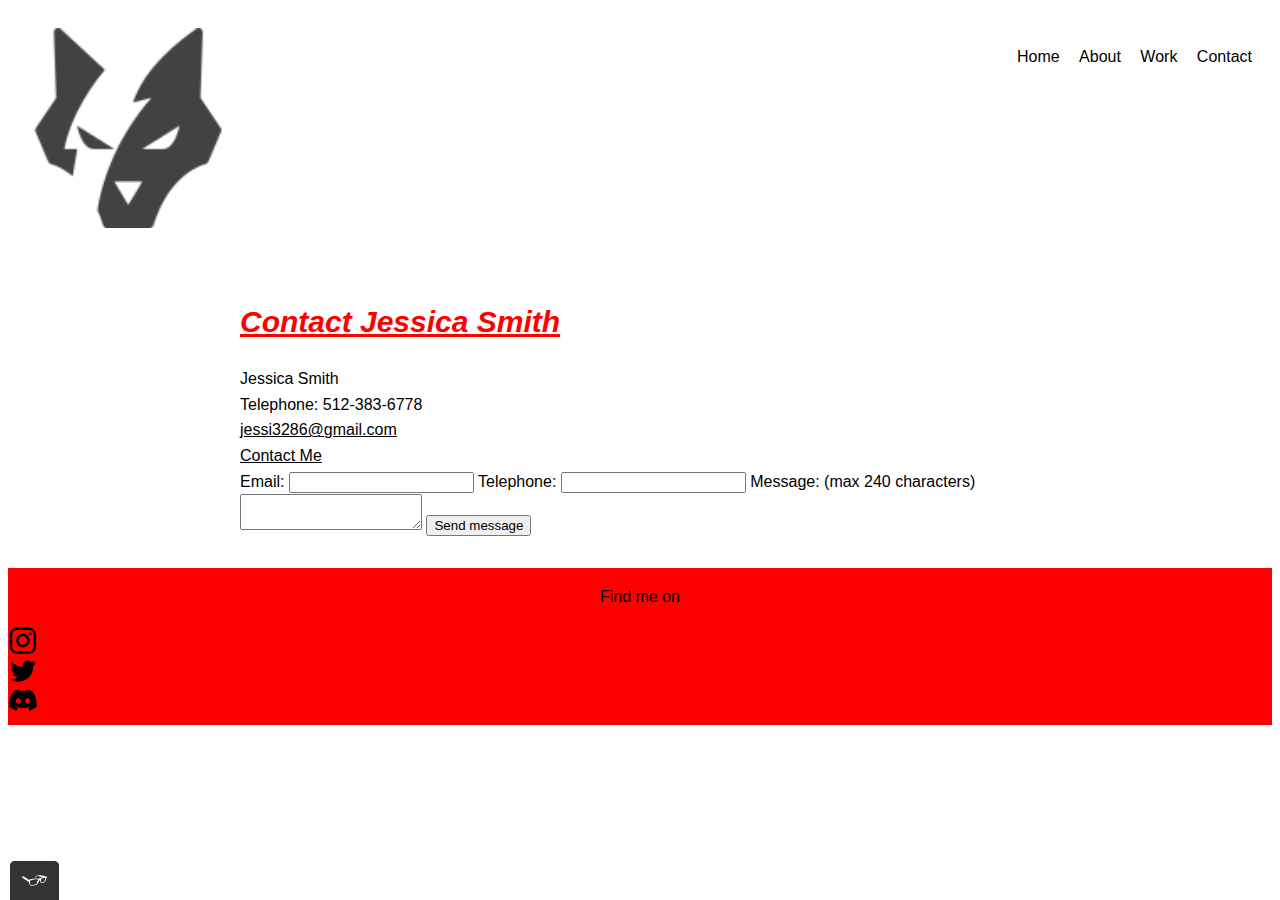
<file: contact.html>
<!DOCTYPE html>
<html>
<head>
  <title>Staytiny</title>
  <link rel="stylesheet" type="text/css" href="css/style.production.css">
  <meta name="viewport" content="width=device-width, initial-scale=1">
</head>
<body>
  <header class="page-header">
    <img src="img/wolf.png" alt="logo" class="page-header__item">
      <nav class="main navigation page-header__item">
        <ul role="menubar" class="navigation-list">
          <li role="presentation">
            <a href="index.html" role="menuitem" class="navigation-list__item navigation list__item--active">Home</a>
          </li>
          <li role="presentation">
            <a href="about.html" role="menuitem" class="navigation-list__item">About</a>
          </li>
          <li role="presentation">
            <a href="work.html" role="<menuitem" class="navigation-list__item">Work</a>
          </li>
          <li role="presentation">
            <a href="contact.html" role="menuitem" class="navigation-list__item">Contact</a>
          </li>
        </ul>
      </nav>
  </header>
<main>
  <div class="profile">
    <div>
    <h1>Contact Jessica Smith</h1>
  </div>
  <div>
      Jessica Smith <br>

      Telephone: 512-383-6778 <br>
      <a href="mailto:jessi3286(at)gmail.com">jessi3286@gmail.com</a>
  </div>
  <div>
    <a href="mailto:jessi3286(at)gmail.com">Contact Me</a>
  </div>

    <form action="" method="post" id="contact-form">
      <label class="standard-label" for="contact-email">Email: </label>
      <input type="email" id="contact-email" required>

      <label class="standard-label" for="contact-telephone">Telephone: </label>
      <input type="tel" id="contact-telephone" pattern="\d{3}[\-]\d{3}[\-]\d{4}">

      <label class="standard-label" for="contact-message">Message: (max 240 characters)</label>
      <textarea id="contact-message" required maxlength="240"></textarea>
      <input type="submit" value="Send message">
    </form>
  </div>
</main>
<footer class="page-footer">
  <p>
    Find me on
  </p>
  <svg width="30px" height="30px" version="1.1" id="Layer_1" xmlns="http://www.w3.org/2000/svg" xmlns:xlink="http://www.w3.org/1999/xlink" x="0px" y="0px"
     viewBox="0 0 56.7 56.7" enable-background="new 0 0 56.7 56.7" xml:space="preserve">
  <g>
    <path d="M28.2,16.7c-7,0-12.8,5.7-12.8,12.8s5.7,12.8,12.8,12.8S41,36.5,41,29.5S35.2,16.7,28.2,16.7z M28.2,37.7
      c-4.5,0-8.2-3.7-8.2-8.2s3.7-8.2,8.2-8.2s8.2,3.7,8.2,8.2S32.7,37.7,28.2,37.7z"/>
    <circle cx="41.5" cy="16.4" r="2.9"/>
    <path d="M49,8.9c-2.6-2.7-6.3-4.1-10.5-4.1H17.9c-8.7,0-14.5,5.8-14.5,14.5v20.5c0,4.3,1.4,8,4.2,10.7c2.7,2.6,6.3,3.9,10.4,3.9
      h20.4c4.3,0,7.9-1.4,10.5-3.9c2.7-2.6,4.1-6.3,4.1-10.6V19.3C53,15.1,51.6,11.5,49,8.9z M48.6,39.9c0,3.1-1.1,5.6-2.9,7.3
      s-4.3,2.6-7.3,2.6H18c-3,0-5.5-0.9-7.3-2.6C8.9,45.4,8,42.9,8,39.8V19.3c0-3,0.9-5.5,2.7-7.3c1.7-1.7,4.3-2.6,7.3-2.6h20.6
      c3,0,5.5,0.9,7.3,2.7c1.7,1.8,2.7,4.3,2.7,7.2V39.9L48.6,39.9z"/>
  </g>
  </svg>
  <svg width="30px" height="30px" enable-background="new 0 0 56.693 56.693" height="56.693px" id="Layer_1" version="1.1" viewBox="0 0 56.693 56.693" width="56.693px" xml:space="preserve" xmlns="http://www.w3.org/2000/svg" xmlns:xlink="http://www.w3.org/1999/xlink"><path d="M52.837,15.065c-1.811,0.805-3.76,1.348-5.805,1.591c2.088-1.25,3.689-3.23,4.444-5.592c-1.953,1.159-4.115,2-6.418,2.454  c-1.843-1.964-4.47-3.192-7.377-3.192c-5.581,0-10.106,4.525-10.106,10.107c0,0.791,0.089,1.562,0.262,2.303  c-8.4-0.422-15.848-4.445-20.833-10.56c-0.87,1.492-1.368,3.228-1.368,5.082c0,3.506,1.784,6.6,4.496,8.412  c-1.656-0.053-3.215-0.508-4.578-1.265c-0.001,0.042-0.001,0.085-0.001,0.128c0,4.896,3.484,8.98,8.108,9.91  c-0.848,0.23-1.741,0.354-2.663,0.354c-0.652,0-1.285-0.063-1.902-0.182c1.287,4.015,5.019,6.938,9.441,7.019  c-3.459,2.711-7.816,4.327-12.552,4.327c-0.815,0-1.62-0.048-2.411-0.142c4.474,2.869,9.786,4.541,15.493,4.541  c18.591,0,28.756-15.4,28.756-28.756c0-0.438-0.009-0.875-0.028-1.309C49.769,18.873,51.483,17.092,52.837,15.065z"/></svg>
  <svg width="30px" height="30px" viewBox="0 0 640 512" xmlns="http://www.w3.org/2000/svg"><path d="M524.531,69.836a1.5,1.5,0,0,0-.764-.7A485.065,485.065,0,0,0,404.081,32.03a1.816,1.816,0,0,0-1.923.91,337.461,337.461,0,0,0-14.9,30.6,447.848,447.848,0,0,0-134.426,0,309.541,309.541,0,0,0-15.135-30.6,1.89,1.89,0,0,0-1.924-.91A483.689,483.689,0,0,0,116.085,69.137a1.712,1.712,0,0,0-.788.676C39.068,183.651,18.186,294.69,28.43,404.354a2.016,2.016,0,0,0,.765,1.375A487.666,487.666,0,0,0,176.02,479.918a1.9,1.9,0,0,0,2.063-.676A348.2,348.2,0,0,0,208.12,430.4a1.86,1.86,0,0,0-1.019-2.588,321.173,321.173,0,0,1-45.868-21.853,1.885,1.885,0,0,1-.185-3.126c3.082-2.309,6.166-4.711,9.109-7.137a1.819,1.819,0,0,1,1.9-.256c96.229,43.917,200.41,43.917,295.5,0a1.812,1.812,0,0,1,1.924.233c2.944,2.426,6.027,4.851,9.132,7.16a1.884,1.884,0,0,1-.162,3.126,301.407,301.407,0,0,1-45.89,21.83,1.875,1.875,0,0,0-1,2.611,391.055,391.055,0,0,0,30.014,48.815,1.864,1.864,0,0,0,2.063.7A486.048,486.048,0,0,0,610.7,405.729a1.882,1.882,0,0,0,.765-1.352C623.729,277.594,590.933,167.465,524.531,69.836ZM222.491,337.58c-28.972,0-52.844-26.587-52.844-59.239S193.056,219.1,222.491,219.1c29.665,0,53.306,26.82,52.843,59.239C275.334,310.993,251.924,337.58,222.491,337.58Zm195.38,0c-28.971,0-52.843-26.587-52.843-59.239S388.437,219.1,417.871,219.1c29.667,0,53.307,26.82,52.844,59.239C470.715,310.993,447.538,337.58,417.871,337.58Z"/></svg>
</footer>
<script src="js/tota11y.min.js"></script>
</body>
</html>
</file>
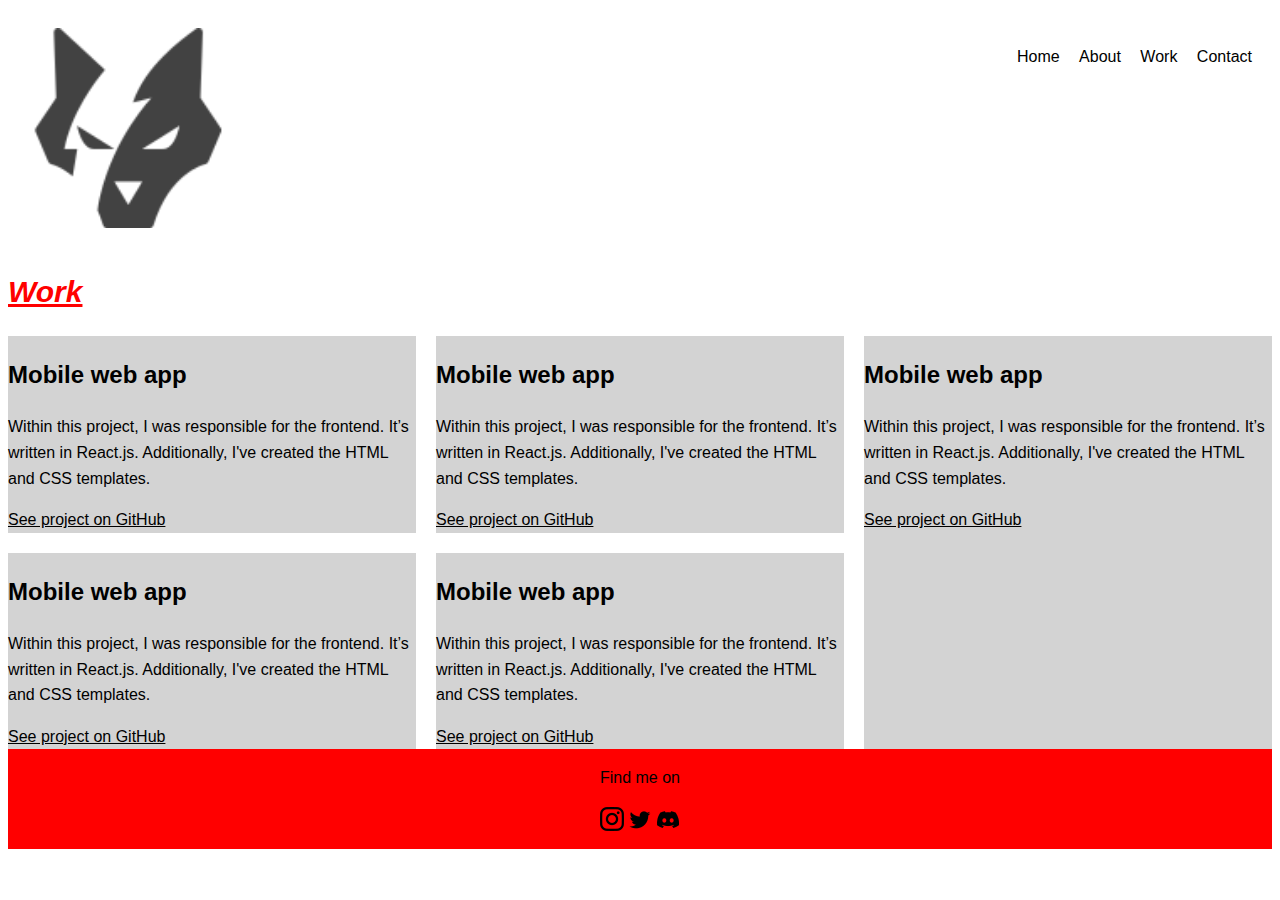
<file: work.html>
<!DOCTYPE html>
<html>
 <head>
    <link rel="stylesheet" type="text/css" href="css/style.production.css">
    <meta name="viewport" content="width=device-width, initial-scale=1">
  </head>
    <header class="page-header">
      <img src="img/wolf.png" alt="logo" class="page-header__item">
        <nav class="main navigation page-header__item">
          <ul role="menubar" class="navigation-list">
            <li role="presentation">
              <a href="index.html" role="menuitem" class="navigation-list__item navigation list__item--active">Home</a>
            </li>
            <li role="presentation">
              <a href="about.html" role="menuitem" class="navigation-list__item">About</a>
            </li>
            <li role="presentation">
              <a href="work.html" role="<menuitem" class="navigation-list__item">Work</a>
            </li>
            <li role="presentation">
              <a href="contact.html" role="menuitem" class="navigation-list__item">Contact</a>
            </li>
          </ul>
        </nav>
    </header>
  <main>
    <section>
     <h1>Work</h1>
     <div class="grid">
       <div class="grid__item">
       <h2>Mobile web app</h2>
       <p>
          Within this project, I was responsible for the frontend. It’s written in React.js. Additionally, I've created the HTML and CSS templates.
       </p>
       <a href="#">See project on GitHub</a>
       </div>
       <div class="grid__item">
       <h2>Mobile web app</h2>
       <p>
          Within this project, I was responsible for the frontend. It’s written in React.js. Additionally, I've created the HTML and CSS templates.
       </p>
       <a href="#">See project on GitHub</a>
       </div>
       <div class="grid__item">
       <h2>Mobile web app</h2>
       <p>
          Within this project, I was responsible for the frontend. It’s written in React.js. Additionally, I've created the HTML and CSS templates.
       </p>
       <a href="#">See project on GitHub</a>
       </div>
       <div class="grid__item">
       <h2>Mobile web app</h2>
       <p>
          Within this project, I was responsible for the frontend. It’s written in React.js. Additionally, I've created the HTML and CSS templates.
       </p>
       <a href="#">See project on GitHub</a>
       </div>
       <div class="grid__item">
       <h2>Mobile web app</h2>
       <p>
          Within this project, I was responsible for the frontend. It’s written in React.js. Additionally, I've created the HTML and CSS templates.
       </p>
       <a href="#">See project on GitHub</a>
       </div>
     </div>
    </section>
  </main>
   <footer class="page-footer">
       <p>
         Find me on
       </p>
       <div class=social-media>
         <img src="img/instagram.png" alt:"instagram logo" width="24px" height="24px">
         <img src="img/twitter.png" alt:"twitter logo" width="24px" height="24px">
         <img src="img/discord.png" alt:"discord logo" width="24px" height="24px">
       </div>
   </footer>
</html>
</file>
<file: css/style.production.css>
/*
* Prefixed by https://autoprefixer.github.io
* PostCSS: v8.4.12,
* Autoprefixer: v10.4.4
* Browsers: last 4 version
*/



:root {
  --background-color: #ffffff;
  --primary-color: #000000;
  --secondary-color: #FF0000;
  --dark-red: #900000;
}

a {
  color: var(--primary-color);
}

body {
  background-color: var(--background-color);
  }

  body {
  font-family: 'Lato', sans-serif;
  font-weight: 400;
  font-size: 16px;
  line-height: 1.6;
  }

h1 {
  color: var(--secondary-color);
  font-size: 30px;
  font-weight: 700;
  font-style: italic;
  text-decoration: underline;
  }

h2 {
  font-size: 24px;
  font-weight: 700;
  }

h3 {
  font-size: 18px;
  font-weight: 700;
  }


  a:visited {
  /* visited link */
  color: var(--secondary-color);
}

a:hover, a:focus {
  /* No underlining when hovering over a link */
  text-decoration: none;
}

a:active {
  /* selected link */
  color: var(--primary-color);
}

.button, button {
  border: none;
  display: inline-block;
  font-family: inherit;
  background-color: var(--secondary-color);
  color: white;
  text-decoration: none;
  padding: 10px;
  border-radius: 3px;
  border-bottom: 2px solid rgba(0, 0, 0, 0.3);
}

button:hover,
button:focus,
.button:hover,
.button:focus {
  /* lets the mouse appear as a hand when hovering over the button */
  cursor: pointer;
  /* reduces the opacity of the button to 80% */
  opacity: 0.8;
}

.button__secondary {
  border: none;
  display: inline-block;
  font-family: inherit;
  background-color: var(--dark-red);
  color: white;
  text-decoration: none;
  padding: 10px;
  border-radius: 3px;
  border-bottom: 2px solid rgba(0, 0, 0, 0.3);
}

button:hover, button:focus {
  /* lets the mouse appear as a hand when hovering over the button */
  cursor: pointer;
  /* reduces the opacity of the button to 80% */
  opacity: 0.8;
}

.navigation-list__item {
  text-decoration: none;
}

.profile__portrait-container {
    -ms-flex-preferred-size: 500px;
        flex-basis: 500px;
}

.profile__portrait {
    float: left;
    width: 100%;
    border-radius: 50%;
    max-width: 500px;
    -ms-flex-preferred-size: 100px;
        flex-basis: 100px;
    -ms-flex-negative: 1;
        flex-shrink: 1;
}

.profile__textblock {
    -ms-flex-preferred-size: 250px;
        flex-basis: 250px;
    -ms-flex-negative: 0;
        flex-shrink: 0;
    text-align: center;
}

.page-footer {
  clear: both;
  display: -webkit-box;
  display: -ms-flexbox;
  display: flex;
  -webkit-box-orient: vertical;
  -webkit-box-direction: normal;
      -ms-flex-direction: column;
          flex-direction: column;
  text-align: center;
  background-color: #FF0000;
  padding-bottom: 10px;
}

.profile {
    max-width: 800px;
    margin: 30px auto;
    display: -webkit-box;
    display: -ms-flexbox;
    display: flex;
    -webkit-box-pack: space-evenly;
        -ms-flex-pack: space-evenly;
            justify-content: space-evenly;
    -webkit-box-align: center;
        -ms-flex-align: center;
            align-items: center;
}

* {
  -webkit-box-sizing: border-box;
          box-sizing: border-box;
}

.page-header {
  display: -webkit-box;
  display: -ms-flexbox;
  display: flex;
  width: 100%;
  padding: 20px;
}

.page-header__item {
  -webkit-box-flex: 0;
      -ms-flex: 0 1 200px;
          flex: 0 1 200px;
}

.page-header__item:last-child {
  -webkit-box-flex: 1;
      -ms-flex-positive: 1;
          flex-grow: 1;
  text-align: right;
}

.navigation-list {
  list-style-type: none;
}

.navigation-list li {
  display: inline-block;
  margin-left: 15px;
}

.grid {
  display: -ms-grid;
  display: grid;
  -ms-grid-columns: 1fr 20px 1fr 20px 1fr;
  grid-template-columns: 1fr 1fr 1fr;
  grid-gap: 20px;
}

.grid__item {
  background-color: lightgray;
}

.profile {
  display: -ms-grid;
  display: grid;
}

.grid__item:last-child {
  -ms-grid-column: 3;
  grid-column: 3 / 3;
  -ms-grid-row: 1;
  -ms-grid-row-span: 2;
  grid-row: 1 / 3;
}

@media all and (max-width: 500px) {
  .grid {
    -ms-grid-columns: 1fr;
    grid-template-columns: 1fr;
  }
}
@media all and (min-width: 500px) and (max-width: 750px){
  .grid {
    -ms-grid-columns: 1fr 20px 1fr;
    grid-template-columns: 1fr 1fr;
  }
}
@media all and (max-width: 750px) {
  .grid {
    grid-gap: 10px;
  }
  .grid__item:last-child {
    grid-column: auto / auto;
    grid-row: auto / auto;
  }
  h1 {
    font-size: 22px;
  }
}



.sun {
  -webkit-animation-duration: 4s;
          animation-duration: 4s;
  -webkit-animation-name: color-change;
          animation-name: color-change;
  -webkit-animation-iteration-count: infinite;
          animation-iteration-count: infinite;
  -webkit-animation-direction: alternate;
          animation-direction: alternate;
  -webkit-animation-timing-function: linear;
          animation-timing-function: linear;
}

@-webkit-keyframes color-change {
  0% {
    fill: #edc655;
  }
  50% {
    fill: #fcffad;
  }
  100% {
    fill: #f76414;
  }
}

@keyframes color-change {
  0% {
    fill: #edc655;
  }
  50% {
    fill: #fcffad;
  }
  100% {
    fill: #f76414;
  }
}

.cloud-front {
  -webkit-animation-duration: 30s;
          animation-duration: 30s;
  -webkit-animation-name: cloud-move;
          animation-name: cloud-move;
  -webkit-animation-iteration-count: infinite;
          animation-iteration-count: infinite;
  -webkit-animation-direction: alternate;
          animation-direction: alternate;
  -webkit-animation-timing-function: linear;
          animation-timing-function: linear;
}

@-webkit-keyframes cloud-move {
  from {
    -webkit-transform: translate(0, 50px);
            transform: translate(0, 50px);
  }
  to {
    -webkit-transform: translate(200px, 50px);
            transform: translate(200px, 50px);
  }
}

@keyframes cloud-move {
  from {
    -webkit-transform: translate(0, 50px);
            transform: translate(0, 50px);
  }
  to {
    -webkit-transform: translate(200px, 50px);
            transform: translate(200px, 50px);
  }
}

@-webkit-keyframes cloud-move-reverse {
  from {
    -webkit-transform: translate(446px, 48px);
            transform: translate(446px, 48px);
  }
  to {
    -webkit-transform: translate(100px, 48px);
            transform: translate(100px, 48px);
  }
}

@keyframes cloud-move-reverse {
  from {
    -webkit-transform: translate(446px, 48px);
            transform: translate(446px, 48px);
  }
  to {
    -webkit-transform: translate(100px, 48px);
            transform: translate(100px, 48px);
  }
}

.cloud-back {
  -webkit-animation: 34s cloud-move-reverse infinite alternate linear;
          animation: 34s cloud-move-reverse infinite alternate linear;
}
</file>
<file: css/styles.css>
:root {
  --background-color: #ffffff;
  --primary-color: #000000;
  --secondary-color: #FF0000;
  --dark-red: #900000;
}

a {
  color: var(--primary-color);
}

body {
  background-color: var(--background-color);
  }

  body {
  font-family: 'Lato', sans-serif;
  font-weight: 400;
  font-size: 16px;
  line-height: 1.6;
  }

h1 {
  color: var(--secondary-color);
  font-size: 30px;
  font-weight: 700;
  font-style: italic;
  text-decoration: underline;
  }

h2 {
  font-size: 24px;
  font-weight: 700;
  }

h3 {
  font-size: 18px;
  font-weight: 700;
  }


  a:visited {
  /* visited link */
  color: var(--secondary-color);
}

a:hover, a:focus {
  /* No underlining when hovering over a link */
  text-decoration: none;
}

a:active {
  /* selected link */
  color: var(--primary-color);
}

.button, button {
  border: none;
  display: inline-block;
  font-family: inherit;
  background-color: var(--secondary-color);
  color: white;
  text-decoration: none;
  padding: 10px;
  border-radius: 3px;
  border-bottom: 2px solid rgba(0, 0, 0, 0.3);
}

button:hover,
button:focus,
.button:hover,
.button:focus {
  /* lets the mouse appear as a hand when hovering over the button */
  cursor: pointer;
  /* reduces the opacity of the button to 80% */
  opacity: 0.8;
}

.button__secondary {
  border: none;
  display: inline-block;
  font-family: inherit;
  background-color: var(--dark-red);
  color: white;
  text-decoration: none;
  padding: 10px;
  border-radius: 3px;
  border-bottom: 2px solid rgba(0, 0, 0, 0.3);
}

button:hover, button:focus {
  /* lets the mouse appear as a hand when hovering over the button */
  cursor: pointer;
  /* reduces the opacity of the button to 80% */
  opacity: 0.8;
}

.navigation-list__item {
  text-decoration: none;
}

.profile__portrait-container {
    flex-basis: 500px;
}

.profile__portrait {
    float: left;
    width: 100%;
    border-radius: 50%;
    max-width: 500px;
    flex-basis: 100px;
    flex-shrink: 1;
}

.profile__textblock {
    flex-basis: 250px;
    flex-shrink: 0;
    text-align: center;
}

.page-footer {
  clear: both;
  display: flex;
  flex-direction: column;
  text-align: center;
  background-color: #FF0000;
  padding-bottom: 10px;
}

.profile {
    max-width: 800px;
    margin: 30px auto;
    display: flex;
    justify-content: space-evenly;
    align-items: center;
}

* {
  box-sizing: border-box;
}

.page-header {
  display: flex;
  width: 100%;
  padding: 20px;
}

.page-header__item {
  flex: 0 1 200px;
}

.page-header__item:last-child {
  flex-grow: 1;
  text-align: right;
}

.navigation-list {
  list-style-type: none;
}

.navigation-list li {
  display: inline-block;
  margin-left: 15px;
}

.grid {
  display: grid;
  grid-template-columns: 1fr 1fr 1fr;
  grid-gap: 20px;
}

.grid__item {
  background-color: lightgray;
}

.profile {
  display: grid;
}

.grid__item:last-child {
  grid-column: 3 / 3;
  grid-row: 1 / 3;
}

@media all and (max-width: 500px) {
  .grid {
    grid-template-columns: 1fr;
  }
}
@media all and (min-width: 500px) and (max-width: 750px){
  .grid {
    grid-template-columns: 1fr 1fr;
  }
}
@media all and (max-width: 750px) {
  .grid {
    grid-gap: 10px;
  }
  .grid__item:last-child {
    grid-column: auto / auto;
    grid-row: auto / auto;
  }
  h1 {
    font-size: 22px;
  }
}



.sun {
  animation-duration: 4s;
  animation-name: color-change;
  animation-iteration-count: infinite;
  animation-direction: alternate;
  animation-timing-function: linear;
}

@keyframes color-change {
  0% {
    fill: #edc655;
  }
  50% {
    fill: #fcffad;
  }
  100% {
    fill: #f76414;
  }
}

.cloud-front {
  animation-duration: 30s;
  animation-name: cloud-move;
  animation-iteration-count: infinite;
  animation-direction: alternate;
  animation-timing-function: linear;
}

@keyframes cloud-move {
  from {
    transform: translate(0, 50px);
  }
  to {
    transform: translate(200px, 50px);
  }
}

@keyframes cloud-move-reverse {
  from {
    transform: translate(446px, 48px);
  }
  to {
    transform: translate(100px, 48px);
  }
}

.cloud-back {
  animation: 34s cloud-move-reverse infinite alternate linear;
}
</file>
